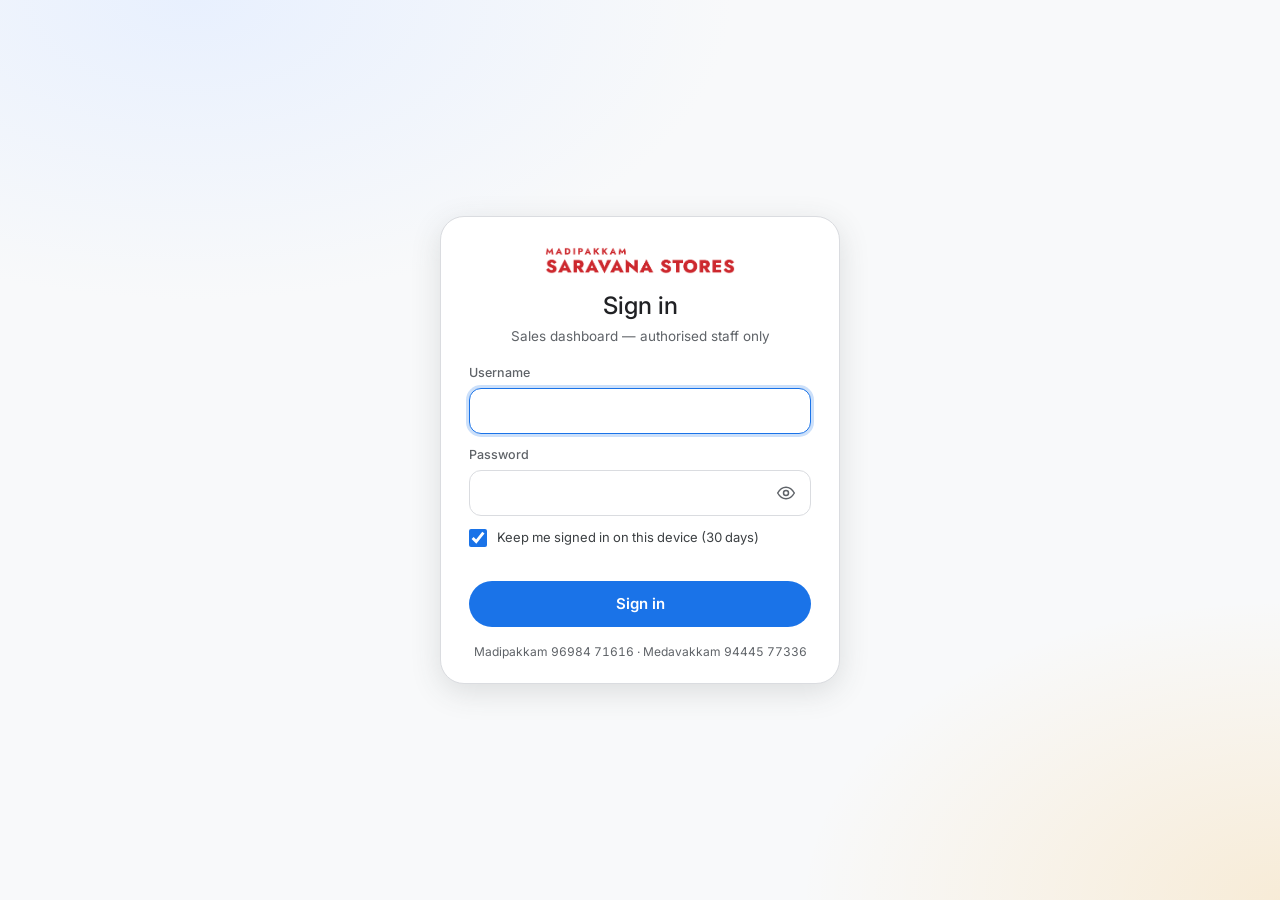
<file: index.html>
<!doctype html>
<html lang="en">
<head>
<meta charset="utf-8">
<meta name="viewport" content="width=device-width, initial-scale=1">
<title>Overview · Saravana Stores</title>
<link rel="icon" href="data:image/svg+xml,%3Csvg xmlns='http://www.w3.org/2000/svg' viewBox='0 0 64 64'%3E%3Crect width='64' height='64' rx='14' fill='%231a73e8'/%3E%3Ctext x='32' y='45' font-size='38' font-weight='700' text-anchor='middle' fill='white' font-family='Arial'%3ES%3C/text%3E%3C/svg%3E">
<link rel="preconnect" href="https://fonts.googleapis.com"><link rel="preconnect" href="https://fonts.gstatic.com" crossorigin>
<link href="https://fonts.googleapis.com/css2?family=Inter:wght@400;500;600&display=swap" rel="stylesheet">
<link rel="stylesheet" href="assets/app.css?v=20261048">
<script>(function(){try{var t=localStorage.getItem('sss-theme');var q=new URLSearchParams(location.search).get('theme');if(q==='light'||q==='dark')t=q;if(t)document.documentElement.setAttribute('data-theme',t)}catch(e){}})()</script>
<meta name="theme-color" content="#1a73e8">
<style>
#boot{position:fixed;inset:0;z-index:9999;display:grid;place-items:center;background:#f8f9fa;color:#5f6368;font:500 14px/1.4 Inter,Roboto,"Segoe UI",system-ui,sans-serif}
@media (prefers-color-scheme:dark){html:not([data-theme="light"]) #boot{background:#171717;color:#9aa0a6}html:not([data-theme="light"]) .bt-logo{filter:brightness(0) invert(.92)}}
html[data-theme="dark"] #boot{background:#171717;color:#9aa0a6}html[data-theme="dark"] .bt-logo{filter:brightness(0) invert(.92)}
.bt-in{display:flex;flex-direction:column;align-items:center;gap:26px;padding:24px}
.bt-stage{display:grid;place-items:center}
.bt-logo{width:200px;animation:btfade .7s ease-out both}
.bt-bar{width:240px;height:4px;border-radius:2px;background:rgba(26,115,232,.16);overflow:hidden}
.bt-bar b{display:block;width:90px;height:100%;border-radius:2px;background:linear-gradient(90deg,#4285f4,#1a73e8);animation:btslide 1.25s ease-in-out infinite}
.bt-msg{position:relative;height:20px;width:260px;text-align:center}
.bt-msg span{position:absolute;inset:0;opacity:0;animation:btmsg 6s infinite}
.bt-msg span:nth-child(2){animation-delay:2s}.bt-msg span:nth-child(3){animation-delay:4s}
@keyframes btfade{from{opacity:0;transform:translateY(6px)}to{opacity:1;transform:none}}
@keyframes btslide{0%{transform:translateX(-95px)}100%{transform:translateX(250px)}}
@keyframes btmsg{0%{opacity:0;transform:translateY(5px)}8%,30%{opacity:1;transform:none}38%,100%{opacity:0;transform:translateY(-5px)}}
@media (prefers-reduced-motion:reduce){.bt-logo,.bt-bar b,.bt-msg span{animation:none}.bt-msg span:first-child{opacity:1}.bt-bar b{width:100%}}
</style>

</head>
<body>
<div id="boot" role="status" aria-live="polite"><div class="bt-in"><div class="bt-stage"><img class="bt-logo" src="assets/logo-red.png" alt="Madipakkam Saravana Stores"></div><div class="bt-bar"><b></b></div><div class="bt-msg"><span>Reading your sales data…</span><span>Counting bills and stock…</span><span>Drawing your charts…</span></div></div></div>
<script src="assets/chart.min.js"></script>
<script src="assets/data.js"></script>
<script src="assets/ta.js?v=20261048"></script><script src="assets/app.js?v=20261048"></script>
<script>
// Overview
const {rs,inr,pill,pc,kpis,chart,axes,tip,WD,catIcon,table,openItem,D,F,css}=App;
function insights(A,B){
 const out=[],tr=A.trading||1;
 const d=pc(A.sales,B&&B.sales);
 out.push(['Sales',`<b>${rs(A.sales)}</b> from <b>${inr(A.bills)}</b> bills over ${A.trading} sale days (${rs(A.sales/tr)}/day)${B&&d!==null?` — ${d>=0?'up':'down'} <b>${Math.abs(d).toFixed(1)}%</b> vs ${App.label(B.p)}`:''}.`]);
 const wd=A.wd.map((x,i)=>[i,x[2]?x[0]/x[2]:0]).sort((a,b)=>b[1]-a[1]);
 if(A.trading>=14&&wd[0][1])out.push(['Best weekday',`<b>${WD[wd[0][0]]}</b> averages ${rs(wd[0][1])}/day; slowest is <b>${WD[wd[6][0]]}</b> at ${rs(wd[6][1])}.`]);
 const hr=A.hr.map((x,i)=>[i,x[0]]).sort((a,b)=>b[1]-a[1]);
 if(hr[0][1]){const ev=[18,19,20].reduce((s,h)=>s+A.hr[h][0],0)/A.sales*100;out.push(['Peak hour',`<b>${hr[0][0]%12||12}${hr[0][0]<12?'am':'pm'}</b> is the busiest hour; <b>6–9 pm</b> brings ${ev.toFixed(0)}% of sales.`])}
 const best=A.days.reduce((m,x)=>x.s>m.s?x:m,{s:0});if(best.s)out.push(['Best day',`<b>${best.d}</b> (${WD[best.w]}) with ${rs(best.s)} from ${best.b} bills.`]);
 const cs=Object.entries(A.cat).sort((a,b)=>b[1][0]-a[1][0]);
 if(cs.length>1)out.push(['Top category',`<b>${D.cats[cs[0][0]]}</b> leads with ${(cs[0][1][0]/A.sales*100).toFixed(0)}% of sales; next is ${D.cats[cs[1][0]]} (${(cs[1][1][0]/A.sales*100).toFixed(0)}%).`]);
 const ts=Object.entries(A.items).sort((a,b)=>b[1][1]-a[1][1])[0];
 if(ts)out.push(['Top product',`<b>${App.esc(D.items[ts[0]][F.name])}</b> — ${rs(ts[1][1])} from ${inr(ts[1][0])} units.`]);
 out.push(['Basket',`Average bill <b>${rs(A.sales/(A.bills||1))}</b> with <b>${(A.units/(A.bills||1)).toFixed(1)}</b> units per bill.`]);
 const neg=D.items.filter(i=>i[F.net]<0).length;out.push(['Stock alert',`<b>${inr(neg)}</b> items show negative stock as of ${D.meta.stockAsof} — billed before stock was entered. <a href="stock.html" style="color:var(--a)">Review →</a>`]);
 return out;
}
App.page({title:'Overview',sub:'The whole business at a glance for the selected period',show:true,
build(){return `<div class="kpis" id="kp"></div>
<div class="card rv" style="margin-bottom:16px"><div class="ch"><h2>What stands out</h2></div><div class="ins" id="ins"></div></div>
<div class="grid">
 <div class="card s8 rv"><div class="ch"><div><h2>Sales trend</h2><div class="cap" id="tcap"></div></div></div><div class="pl t"><canvas id="cT"></canvas></div></div>
 <div class="card s4 rv"><div class="ch"><div><h2>Sales by category</h2><div class="cap">Share of period A</div></div></div><div id="cats"></div></div>
 <div class="card s6 rv"><div class="ch"><h2>By hour of day</h2></div><div class="pl"><canvas id="cH"></canvas></div></div>
 <div class="card s6 rv"><div class="ch"><div><h2>By weekday</h2><div class="cap">Average per sale day</div></div></div><div class="pl"><canvas id="cW"></canvas></div></div>
 <div class="card s7 rv"><div class="ch"><div><h2>Top products</h2><div class="cap">Click a row for full detail</div></div><div class="sp"></div><a href="products.html" style="color:var(--a);text-decoration:none;font-size:13px">All products →</a></div><div class="scroll"><table id="tp"></table></div></div>
 <div class="card s5 rv"><div class="ch"><div><h2>Stock health</h2><div class="cap">As of ${D.meta.stockAsof}</div></div></div><div id="sh"></div></div>
</div>
<div class="ch" style="margin:24px 0 10px"><h2>Explore</h2></div>
<div class="ql">
 <a href="sales.html"><b>Sales Trends</b><span>Daily to monthly history, growth, year on year</span></a>
 <a href="profit.html"><b>Profit (estimate)</b><span>Gross profit at your 30–40% margin, stock at cost</span></a>
 <a href="time.html"><b>Time Patterns</b><span>Hours, weekdays, heatmap, seasonality</span></a>
 <a href="bills.html"><b>Bills & Baskets</b><span>Bill sizes, items per bill, big bills</span></a>
 <a href="products.html"><b>Products</b><span>Every item, ranking, Pareto, price bands</span></a>
 <a href="categories.html"><b>Categories & Brands</b><span>Website categories, brands, materials</span></a>
 <a href="stock.html"><b>Stock Health</b><span>Negative, dead and overstocked items</span></a>
 <a href="exceptions.html"><b>Exceptions & Audit</b><span>Voids, returns, discounts, odd hours</span></a>
 <a href="data.html"><b>Data Catalogue</b><span>Every table, field and caveat explained</span></a>
</div>`},
update(A,B){
 kpis(document.getElementById('kp'),[
  {l:'Net sales',v:x=>x.sales,f:rs,cls:'hl',sp:x=>x.days.map(d=>d.s)},{l:'Est. gross profit',v:x=>x.profit,f:rs,sub:'at your 30–40% margin'},{l:'Bills',v:x=>x.bills,f:inr,sp:x=>x.days.map(d=>d.b)},
  {l:'Average bill',v:x=>x.bills?x.sales/x.bills:0,f:rs,sp:x=>x.days.map(d=>d.b?d.s/d.b:0)},{l:'Units sold',v:x=>x.units,f:inr,sp:x=>x.days.map(d=>d.u)},
  {l:'Distinct products sold',v:x=>Object.keys(x.items).length,f:inr}],A,B);
 document.getElementById('ins').innerHTML=insights(A,B).map(([t,h])=>`<div><span class="h">${t}</span>${h}</div>`).join('');
 const sh=App.S.show,idx=sh==='sales'?0:1,yf=sh==='sales'?rs:inr;
 const n=A.n,bucket=n>400?30:n>62?7:1;
 const val=o=>sh==='sales'?o.s:o.b;
 const HS=[9,10,11,12,13,14,15,16,17,18,19,20,21,22];const bs=o=>{if(!o)return null;if(n===1)return HS.map(h=>o.hr[h][idx]);const r=[];for(let i=0;i<n;i+=bucket){let t=0;for(let j=i;j<Math.min(i+bucket,n);j++)t+=o.days[j]?val(o.days[j]):0;r.push(t)}return r};
 const labels=[];if(n===1)HS.forEach(h=>labels.push((h%12||12)+(h<12?'am':'pm')));else for(let i=0;i<n;i+=bucket)labels.push(bucket===1?A.days[i].d.slice(5)+' '+WD[A.days[i].w]:A.days[i].d.slice(5));
 document.getElementById('tcap').textContent=n===1?'Hourly — sales through the day':bucket===1?'Daily · B aligned by day':bucket===7?'Weekly totals · B aligned by week':'30-day blocks';
 const ds=[{label:'A',data:bs(A),backgroundColor:App.colA(),borderRadius:6,borderSkipped:false,order:2}];
 if(B)ds.push({label:'B',data:bs(B),type:'line',borderColor:css('--b'),backgroundColor:css('--b'),borderWidth:2.5,pointRadius:bucket===1?2.5:0,pointHoverRadius:6,tension:.3,order:1});
 chart('cT',{type:'bar',data:{labels,datasets:ds},options:{scales:axes({yfmt:yf}),interaction:{mode:'index',intersect:false},plugins:{tooltip:tip(),legend:{display:!!B,labels:{usePointStyle:true,boxWidth:8,color:css('--mute')}}}}});
 const cs=Object.entries(A.cat).sort((a,b)=>b[1][0]-a[1][0]).slice(0,8),mx=cs.length?cs[0][1][0]:1;
 document.getElementById('cats').innerHTML=cs.map(([c,v])=>`<div style="margin:9px 0"><div style="display:flex;gap:8px;align-items:center;justify-content:space-between;font-size:13.5px"><span style="display:flex;gap:8px;align-items:center;color:var(--ink2)">${catIcon(+c,18)}${App.esc(D.cats[c])}</span><b>${(v[0]/A.sales*100).toFixed(1)}%</b></div><div class="bar-row" style="grid-template-columns:1fr;margin:4px 0 0"><div class="t"><i data-w="${v[0]/mx*100}"></i></div></div></div>`).join('');
 requestAnimationFrame(()=>document.querySelectorAll('#cats .t i').forEach(i=>i.style.width=i.dataset.w+'%'));
 const hs=[];for(let h=9;h<=22;h++)hs.push(h);
 const hd=[{label:'A',data:hs.map(h=>A.hr[h][idx]),backgroundColor:App.colA(),borderRadius:6,borderSkipped:false}];if(B)hd.push({label:'B',data:hs.map(h=>B.hr[h][idx]),backgroundColor:App.colB(),borderRadius:6,borderSkipped:false});
 chart('cH',{type:'bar',data:{labels:hs.map(h=>(h%12||12)+(h<12?'am':'pm')),datasets:hd},options:{scales:axes({yfmt:yf}),plugins:{tooltip:tip()}}});
 const av=o=>WD.map((_,w)=>o.wd[w][2]?o.wd[w][idx]/o.wd[w][2]:0);
 const wd=[{label:'A',data:av(A),backgroundColor:App.colA(),borderRadius:6,borderSkipped:false}];if(B)wd.push({label:'B',data:av(B),backgroundColor:App.colB(),borderRadius:6,borderSkipped:false});
 chart('cW',{type:'bar',data:{labels:WD,datasets:wd},options:{scales:axes({yfmt:yf}),plugins:{tooltip:tip()}}});
 const rows=Object.entries(A.grp).map(([g,v])=>({k:+g,q:v[1],a:v[0],b:B&&B.grp[g]?B.grp[g][0]:0})).sort((x,y)=>y.a-x.a).slice(0,10);
 table('tp',{sort:'a',rows,onRow:r=>App.openGroup(r.k),cols:[
  {k:'n',t:'Product',s:r=>D.groups[r.k][0],str:1,cls:'l',f:(_,r)=>{const G=D.groups[r.k];return `<div class="pn">${App.grpIcon(r.k,34)}<div><b>${App.esc(G[0])}</b><small>${App.esc(D.siteCats[G[1]])} · ${App.rateTxt(r.k)}</small></div></div>`}},
  {k:'q',t:'Units',f:inr},{k:'a',t:'Sales',f:rs,bar:1},...(B?[{k:'b',t:'B sales',f:rs},{k:'d',t:'Δ',s:r=>r.b?(r.a-r.b)/r.b*100:1e9,f:(v,r)=>r.b?pill(r.a,r.b):'<span class="pill nu">new</span>'}]:[])]});
 const t=D.stockTypes;let pos=0,neg=0,negv=0,posv=0;for(const k in t){pos+=t[k][1];neg+=t[k][3];posv+=t[k][2];negv+=t[k][4]}
 const ni=D.items.filter(i=>i[F.net]<0).length,si=D.items.filter(i=>i[F.instock]).length;
 document.getElementById('sh').innerHTML=`<div class="two"><div class="k"><div class="l">Net units</div><div class="v">${inr(pos+neg)}</div><div class="c">${inr(si)} items</div></div><div class="k neg"><div class="l">Negative units</div><div class="v neg">${inr(neg)}</div><div class="c">${rs(negv)} at MRP</div></div></div>
 <div style="margin:14px 0 6px;font-size:13px;color:var(--ink2)">Positive stock ${rs(posv)} at MRP · ${inr(pos)} units</div>
 <div class="bar-row" style="grid-template-columns:1fr"><div class="t"><i data-w="${pos/(pos-neg)*100}"></i></div></div>
 <div class="note"><b>${inr(ni)}</b> items (${(ni/si*100).toFixed(0)}% of the stock list) are net-negative — mostly batches migrated from Vyapar and goods billed before they were stocked in. <a href="stock.html" style="color:var(--a)">Open Stock Health →</a></div>`;
 requestAnimationFrame(()=>document.querySelectorAll('#sh .t i').forEach(i=>i.style.width=i.dataset.w+'%'));
}});

</script>
</body>
</html>
</file>
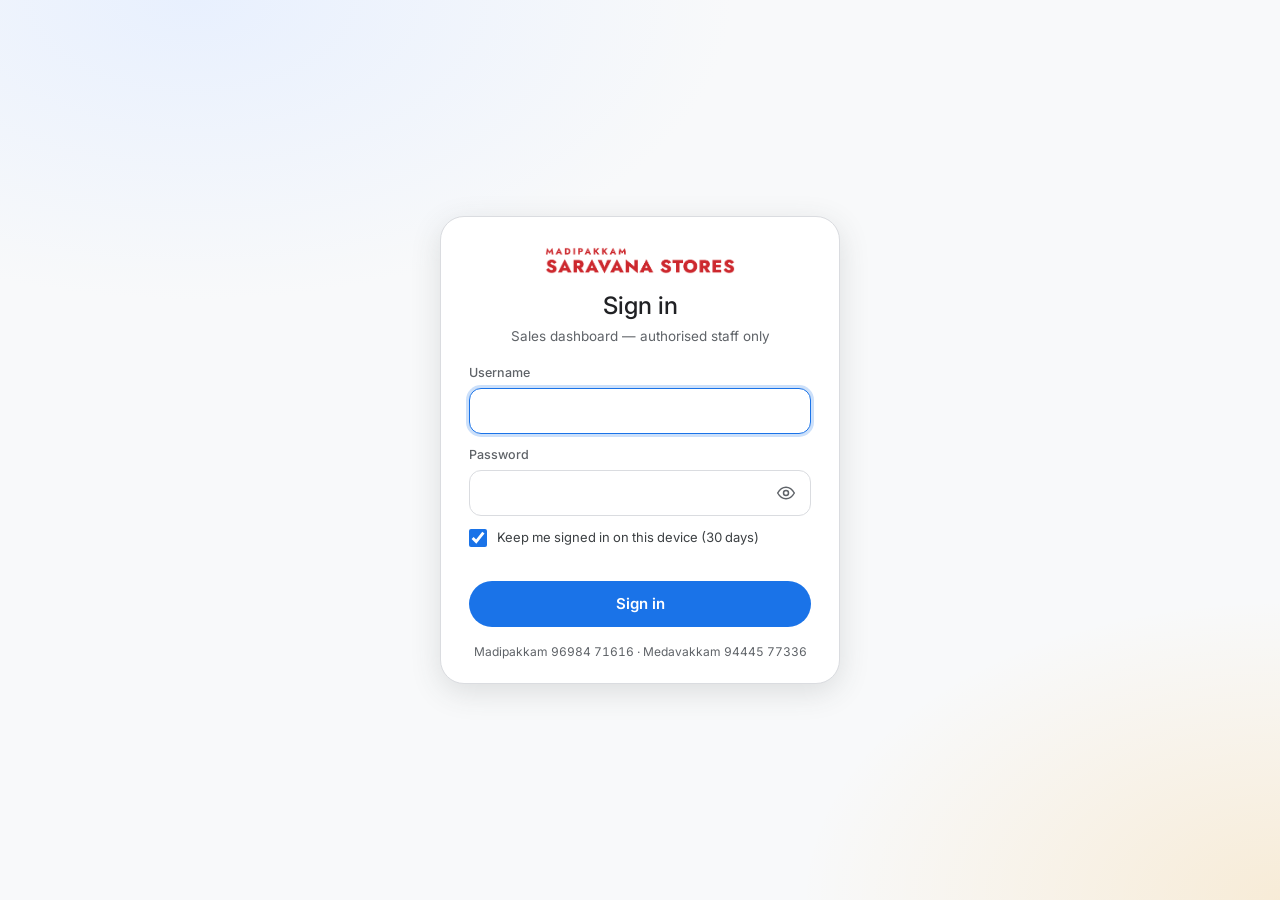
<file: bank.html>
<!doctype html>
<html lang="en">
<head>
<meta charset="utf-8">
<meta name="viewport" content="width=device-width, initial-scale=1">
<title>Bank & Cash Flow · Saravana Stores</title>
<link rel="icon" href="data:image/svg+xml,%3Csvg xmlns='http://www.w3.org/2000/svg' viewBox='0 0 64 64'%3E%3Crect width='64' height='64' rx='14' fill='%231a73e8'/%3E%3Ctext x='32' y='45' font-size='38' font-weight='700' text-anchor='middle' fill='white' font-family='Arial'%3ES%3C/text%3E%3C/svg%3E">
<link rel="preconnect" href="https://fonts.googleapis.com"><link rel="preconnect" href="https://fonts.gstatic.com" crossorigin>
<link href="https://fonts.googleapis.com/css2?family=Inter:wght@400;500;600&display=swap" rel="stylesheet">
<link rel="stylesheet" href="assets/app.css?v=20261048">
<script>(function(){try{var t=localStorage.getItem('sss-theme');var q=new URLSearchParams(location.search).get('theme');if(q==='light'||q==='dark')t=q;if(t)document.documentElement.setAttribute('data-theme',t)}catch(e){}})()</script>
<meta name="theme-color" content="#1a73e8">
<style>
#boot{position:fixed;inset:0;z-index:9999;display:grid;place-items:center;background:#f8f9fa;color:#5f6368;font:500 14px/1.4 Inter,Roboto,"Segoe UI",system-ui,sans-serif}
@media (prefers-color-scheme:dark){html:not([data-theme="light"]) #boot{background:#171717;color:#9aa0a6}html:not([data-theme="light"]) .bt-logo{filter:brightness(0) invert(.92)}}
html[data-theme="dark"] #boot{background:#171717;color:#9aa0a6}html[data-theme="dark"] .bt-logo{filter:brightness(0) invert(.92)}
.bt-in{display:flex;flex-direction:column;align-items:center;gap:26px;padding:24px}
.bt-stage{display:grid;place-items:center}
.bt-logo{width:200px;animation:btfade .7s ease-out both}
.bt-bar{width:240px;height:4px;border-radius:2px;background:rgba(26,115,232,.16);overflow:hidden}
.bt-bar b{display:block;width:90px;height:100%;border-radius:2px;background:linear-gradient(90deg,#4285f4,#1a73e8);animation:btslide 1.25s ease-in-out infinite}
.bt-msg{position:relative;height:20px;width:260px;text-align:center}
.bt-msg span{position:absolute;inset:0;opacity:0;animation:btmsg 6s infinite}
.bt-msg span:nth-child(2){animation-delay:2s}.bt-msg span:nth-child(3){animation-delay:4s}
@keyframes btfade{from{opacity:0;transform:translateY(6px)}to{opacity:1;transform:none}}
@keyframes btslide{0%{transform:translateX(-95px)}100%{transform:translateX(250px)}}
@keyframes btmsg{0%{opacity:0;transform:translateY(5px)}8%,30%{opacity:1;transform:none}38%,100%{opacity:0;transform:translateY(-5px)}}
@media (prefers-reduced-motion:reduce){.bt-logo,.bt-bar b,.bt-msg span{animation:none}.bt-msg span:first-child{opacity:1}.bt-bar b{width:100%}}
</style>

</head>
<body>
<div id="boot" role="status" aria-live="polite"><div class="bt-in"><div class="bt-stage"><img class="bt-logo" src="assets/logo-red.png" alt="Madipakkam Saravana Stores"></div><div class="bt-bar"><b></b></div><div class="bt-msg"><span>Reading your sales data…</span><span>Counting bills and stock…</span><span>Drawing your charts…</span></div></div></div>
<script src="assets/chart.min.js"></script>
<script src="assets/data.js"></script>
<script src="assets/bank.js"></script>
<script src="assets/ta.js?v=20261048"></script><script src="assets/app.js?v=20261048"></script>
<script>
// Bank & Cash Flow
// @scripts assets/bank.js
const {rs,rsf,inr,pill,pc,kpis,chart,axes,tip,table,D,css,S,esc,WD,MON}=App;
const Bk=window.B;
const bi={};Bk.days.forEach((d,i)=>bi[d]=i);
const sumR=(arr,a,b)=>{let t=0;for(let i=a;i<=b;i++)t+=arr[i];return t};
function range(p){let a=0,b=Bk.days.length-1;while(a<=b&&Bk.days[a]<p.s)a++;while(b>=a&&Bk.days[b]>p.e)b--;return [a,b]}
let EX=new Set();try{EX=new Set(JSON.parse(localStorage.getItem('sss-notsupplier')||'[]'))}catch(e){}
const saveEx=()=>{try{localStorage.setItem('sss-notsupplier',JSON.stringify([...EX]))}catch(e){}};
function bagg(p){
 if(!p)return null;const [a,b]=range(p),o={p,n:(App.tms(p.e)-App.tms(p.s))/App.MS+1};
 const T=k=>b<a?0:sumR(Bk.amt[k],a,b);
 o.upi=T('upi_in');o.card=T('card_in');o.cash=T('cash_in');o.chq=T('chq_in');o.owner=T('owner_in');o.other=T('other_in');o.rev=T('reversal_in');
 o.in=o.upi+o.card+o.cash+o.chq+o.owner+o.other+o.rev;
 o.sup=T('supplier_out');o.upo=T('upi_out');o.own=T('own_out');o.fees=T('fees')+T('subs')+T('bounce_out')+T('legal');
 o.out=o.sup+o.upo+o.own+o.fees;o.net=o.in-o.out;o.close=b>=a?Bk.bal[b]:0;
 o.cntUpi=b<a?0:sumR(Bk.cnt.upi_in,a,b);
 o.pos=App.agg(p);o.sales=o.pos.sales;
 // payments to suppliers net of payees the owner marked "not a supplier"
 o.supEx=0;if(EX.size){Bk.sup.forEach(s=>{if(EX.has(s.n)){for(const m in s.m){if(m>=p.s.slice(0,7)&&m<=p.e.slice(0,7)){/* month-level approximation */o.supEx+=s.m[m]*monthShare(m,p)}}}})}
 return o;
}
function monthShare(m,p){const ms=m+'-01',me=App.monthRange(m).e;if(ms>=p.s&&me<=p.e)return 1;const s=ms>p.s?ms:p.s,e=me<p.e?me:p.e;return Math.max(0,((App.tms(e)-App.tms(s))/App.MS+1)/((App.tms(me)-App.tms(ms))/App.MS+1))}
// months (all history)
const MS_=[];{let c=Bk.days[0].slice(0,7);while(c<=Bk.days[Bk.days.length-1].slice(0,7)){MS_.push(c);c=App.addMonths(c,1)}}
const mIdx={};MS_.forEach((m,i)=>mIdx[m]=i);
const mon=k=>{const r=new Array(MS_.length).fill(0);Bk.days.forEach((d,i)=>r[mIdx[d.slice(0,7)]]+=Bk.amt[k][i]);return r};
const posMon=new Array(MS_.length).fill(0);App.dates.forEach((d,i)=>{const j=mIdx[d.slice(0,7)];if(j!==undefined)posMon[j]+=D.daily[i][1]});
function openPayee(r){
 let dr=document.getElementById('drawer');
 if(!dr){document.body.insertAdjacentHTML('beforeend','<div class="veil" id="veil"></div><aside class="drawer" id="drawer"><button class="ibtn x" id="dx" aria-label="Close">✕</button><div id="dbody"></div></aside>');dr=document.getElementById('drawer');const close=()=>{dr.classList.remove('open');document.getElementById('veil').classList.remove('open')};document.getElementById('dx').onclick=close;document.getElementById('veil').onclick=close}
 const months=Object.keys(r.m);
 document.getElementById('dbody').innerHTML=`<h3>${esc(r.n)}</h3><div class="mute" style="font-size:13px;margin-bottom:12px">Payments from this account · ${r.f} → ${r.l}</div>
 <div class="kpis" style="grid-template-columns:1fr 1fr 1fr"><div class="k"><div class="l">Total paid</div><div class="v">${rs(r.t)}</div></div><div class="k"><div class="l">Payments</div><div class="v">${inr(r.c)}</div></div><div class="k"><div class="l">Average</div><div class="v">${rs(r.t/r.c)}</div></div></div>
 <div class="pl s"><canvas id="cPay"></canvas></div>`;
 dr.classList.add('open');document.getElementById('veil').classList.add('open');
 const all=MS_.map(m=>r.m[m]||0);
 chart('cPay',{type:'bar',data:{labels:MS_,datasets:[{label:'Paid',data:all,backgroundColor:css('--a'),borderRadius:4,borderSkipped:false}]},options:{scales:axes({yfmt:rs}),plugins:{tooltip:tip(rs)}}});
}
App.page({title:'Bank & Cash Flow',sub:'IDFC FIRST Bank statements · '+Bk.meta.first+' to '+Bk.meta.last+' · '+inr(Bk.meta.txns)+' transactions, all reconciled to the bank totals',show:false,
build(){return `<div class="kpis" id="kp"></div>
<div class="grid">
 <div class="card s12 rv"><div class="ch"><div><h2>How customers pay — estimated mix of POS sales</h2><div class="cap">POS bills show everything as cash. The bank shows what actually arrived by UPI and card; the rest is cash that was not deposited. Monthly, all history.</div></div></div><div class="tk" id="t1"></div><div class="pl t"><canvas id="cMix"></canvas></div></div>
 <div class="card s6 rv"><div class="ch"><div><h2>Money in vs money out</h2><div class="cap">Per month · includes transfers between your own accounts</div></div></div><div class="pl"><canvas id="cIO"></canvas></div></div>
 <div class="card s6 rv"><div class="ch"><div><h2>Bank balance</h2><div class="cap">Closing balance each day</div></div></div><div class="tk" id="t2"></div><div class="pl"><canvas id="cBal"></canvas></div></div>
 <div class="card s12 rv"><div class="ch"><div><h2>Indicative margin check from payments to suppliers</h2><div class="cap">Period A · sales (incl. GST) minus money paid to suppliers from this account. A cross-check of your 30–40% margin, not accounting.</div></div></div><div id="mg"></div></div>
 <div class="card s6 rv"><div class="ch"><div><h2>Payments to suppliers by month</h2></div></div><div class="pl"><canvas id="cSup"></canvas></div></div>
 <div class="card s6 rv"><div class="ch"><div><h2>Where money goes (period A)</h2><div class="cap">Share of total money out</div></div></div><div id="out"></div></div>
 <div class="card s12 rv"><div class="ch"><div><h2>Who you pay</h2><div class="cap">All history · click a name for the month-by-month history · tick "not a supplier" for rent, loans or personal payments to remove them from the margin check</div></div></div><div class="scroll t"><table id="ts"></table></div></div>
 <div class="card s6 rv"><div class="ch"><div><h2>UPI customers — active and new per month</h2><div class="cap">Counted from payer details on newer UPI credits (Jun 2025 onwards)</div></div></div><div class="tk" id="t3"></div><div class="pl"><canvas id="cCu"></canvas></div></div>
 <div class="card s6 rv"><div class="ch"><div><h2>How often customers come back</h2><div class="cap">UPI payers by number of payments</div></div></div><div class="pl"><canvas id="cFr"></canvas></div></div>
 <div class="card s12 rv"><div class="ch"><div><h2>Most valuable UPI payers</h2><div class="cap">Shown as on the bank statement (names are shortened by the bank)</div></div></div><div class="scroll"><table id="tcu"></table></div></div>
 <div class="card s6 rv"><div class="ch"><div><h2>Largest non-UPI credits</h2><div class="cap">Cash deposits, cheques, transfers in</div></div></div><div class="scroll"><table id="tbi"></table></div></div>
 <div class="card s6 rv"><div class="ch"><div><h2>Largest payments out</h2></div></div><div class="scroll"><table id="tbo"></table></div></div>
 <div class="card s6 rv"><div class="ch"><div><h2>Bank charges &amp; auto-debits</h2><div class="cap">All history</div></div></div><div id="fe"></div></div>
 <div class="card s6 rv"><div class="ch"><div><h2>Cheque bounces &amp; returns</h2></div></div><div class="scroll"><table id="tch"></table></div></div>
</div>`},
update(A,B_){
 const a=bagg(A.p),b=B_?bagg(B_.p):null;
 kpis(document.getElementById('kp'),[
  {l:'Money in',v:x=>x.in,f:rs,cls:'hl',sub:inr(a.cntUpi)+' UPI credits'},{l:'UPI collected',v:x=>x.upi,f:rs},{l:'Card settlements',v:x=>x.card,f:rs},
  {l:'Paid to suppliers',v:x=>x.sup,f:rs,neutral:true},{l:'Own / owner transfers',v:x=>x.own,f:rs,neutral:true},{l:'Closing balance',v:x=>x.close,f:rs,neutral:true,sub:'at end of period'}],a,b);
 // payment mix by month
 const upi=mon('upi_in'),card=mon('card_in'),cashDep=mon('cash_in');
 const rest=MS_.map((_,i)=>Math.max(0,posMon[i]-upi[i]-card[i]));
 chart('cMix',{type:'bar',data:{labels:MS_,datasets:[{label:'UPI',data:upi,backgroundColor:css('--c1'),stack:'s'},{label:'Card',data:card,backgroundColor:css('--c3'),stack:'s'},{label:'Cash / not banked (estimate)',data:rest,backgroundColor:css('--c9'),stack:'s',borderRadius:0}].map(d=>({...d,borderColor:css('--card'),borderWidth:1.5,borderSkipped:false})),},options:{scales:Object.assign(axes({yfmt:rs}),{x:{stacked:true,grid:{display:false},border:{display:false},ticks:{color:css('--mute'),maxRotation:0,autoSkip:true,maxTicksLimit:innerWidth<700?5:16}},y:{stacked:true,grid:{color:css('--line')},border:{display:false},ticks:{color:css('--mute'),callback:rs},beginAtZero:true}}),plugins:{legend:{display:true,labels:{usePointStyle:true,boxWidth:8,color:css('--ink2')}},tooltip:{callbacks:{label:c=>' '+c.dataset.label+': '+rs(c.parsed.y)}}}}});
 const pa=a.sales||1,dg=(a.upi+a.card)/pa*100;
 document.getElementById('t1').innerHTML=`In period A, <b>${(a.upi/pa*100).toFixed(0)}%</b> of POS sales reached the bank by UPI and <b>${(a.card/pa*100).toFixed(0)}%</b> by card — about <b>${Math.min(100,dg).toFixed(0)}%</b> digital. The remaining <b>${Math.max(0,100-dg).toFixed(0)}%</b> (${rs(Math.max(0,a.sales-a.upi-a.card))}) is cash that was kept or spent without being deposited.`;
 // money in vs out
 const inn=MS_.map((_,i)=>['upi_in','card_in','cash_in','chq_in','owner_in','other_in','reversal_in'].reduce((s,k)=>s+mon(k)[i],0));
 const outm=MS_.map((_,i)=>['supplier_out','upi_out','own_out','fees','subs','bounce_out','legal'].reduce((s,k)=>s+mon(k)[i],0));
 chart('cIO',{type:'bar',data:{labels:MS_,datasets:[{label:'Money in',data:inn,backgroundColor:css('--a'),borderRadius:3,borderSkipped:false},{label:'Money out',data:outm,backgroundColor:css('--b'),borderRadius:3,borderSkipped:false}]},options:{scales:axes({yfmt:rs}),plugins:{legend:{display:true,labels:{usePointStyle:true,boxWidth:8,color:css('--ink2')},},tooltip:tip(rs)}}});
 // balance line
 chart('cBal',{type:'line',data:{labels:Bk.days,datasets:[{label:'Closing balance',data:Bk.bal,borderColor:css('--a'),backgroundColor:css('--a')+'22',fill:true,borderWidth:2,pointRadius:0,tension:.2}]},options:{scales:axes({yfmt:rs,x:{ticks:{maxTicksLimit:innerWidth<700?4:8}}}),plugins:{tooltip:tip(rs)}}});
 const mn=Math.min(...Bk.bal),mxb=Math.max(...Bk.bal),lowD=Bk.days[Bk.bal.indexOf(mn)];
 document.getElementById('t2').innerHTML=`Balance now <b>${rs(Bk.meta.close)}</b>. Highest <b>${rs(mxb)}</b>, lowest <b>${rs(mn)}</b> (${lowD}). The account is run lean — large receipts leave within days for suppliers and own-account transfers.`;
 // margin check
 const supNet=a.sup-a.supEx,hi=supNet+a.upo;
 const m1=a.sales?(1-supNet/a.sales)*100:0,m2=a.sales?(1-hi/a.sales)*100:0;
 document.getElementById('mg').innerHTML=`<div class="kpis" style="--cols:4;margin-bottom:8px"><div class="k"><div class="l">POS sales (incl. GST)</div><div class="v">${rs(a.sales)}</div></div><div class="k"><div class="l">Paid to suppliers (bank)</div><div class="v">${rs(supNet)}</div><div class="c">NEFT, IMPS, cheques${a.supEx?' · excl. '+rs(a.supEx)+' marked not-supplier':''}</div></div>
 <div class="k"><div class="l">+ UPI payments out</div><div class="v">${rs(hi)}</div><div class="c">if UPI payments are mostly stock purchases</div></div><div class="k hl"><div class="l">Indicative margin band</div><div class="v">${m2.toFixed(0)}% – ${m1.toFixed(0)}%</div><div class="c">your estimate 30–40%</div></div></div>
 <div class="note"><b>How to read this.</b> Sales minus supplier payments, as a share of sales, is a rough gross margin if all stock is bought through this account and stock levels stay flat. It ignores cash purchases, credit given by suppliers, stock built up or sold down, and GST remitted. It is only meaningful over long periods (a year or more) — try the "All time" quick range.</div>`;
 // supplier by month
 const sm=mon('supplier_out');
 chart('cSup',{type:'bar',data:{labels:MS_,datasets:[{label:'Paid to suppliers',data:sm,backgroundColor:css('--c2'),borderRadius:4,borderSkipped:false}]},options:{scales:axes({yfmt:rs}),plugins:{tooltip:tip(rs)}}});
 // where money goes
 const parts=[['Suppliers (NEFT / IMPS / cheque)',a.sup,'--c2'],['UPI payments out',a.upo,'--c1'],['Own accounts & owner',a.own,'--c7'],['Bank charges & debits',a.fees,'--c9']];const totO=a.out||1;
 document.getElementById('out').innerHTML=parts.map(([n,v,c])=>`<div style="margin:12px 0"><div style="display:flex;justify-content:space-between;font-size:14px"><span><span class="sw" style="background:var(${c})"></span>${n}</span><b>${rs(v)} <span class="mute" style="font-weight:400">· ${(v/totO*100).toFixed(0)}%</span></b></div><div class="bar-row" style="grid-template-columns:1fr;margin:4px 0 0"><div class="t"><i data-w="${v/totO*100}" style="background:var(${c})"></i></div></div></div>`).join('')+`<div class="note">Own-account transfers move money you already own (for example the monthly ₹2,00,000 to another Saravana Stores account) — they are not an expense.</div>`;
 requestAnimationFrame(()=>document.querySelectorAll('#out .t i').forEach(i=>i.style.width=i.dataset.w+'%'));
 // payees table
 const rows=Bk.sup.map(s=>({...s,ex:EX.has(s.n)?1:0,avg:s.t/s.c}));
 table('ts',{sort:'t',rows,limit:60,foot:'top 60 of '+Bk.sup.length+' names',onRow:r=>openPayee(r),cols:[
  {k:'n',t:'Payee',str:1,cls:'l',f:v=>`<b style="font-weight:500">${esc(v)}</b>`},{k:'t',t:'Total paid',f:rs,bar:1},{k:'c',t:'Payments',f:inr},{k:'avg',t:'Average',f:rs},{k:'f',t:'First',str:1},{k:'l',t:'Last',str:1},
  {k:'ex',t:'Not a supplier',s:r=>r.ex,f:(v,r)=>`<input type="checkbox" data-n="${esc(r.n)}" ${v?'checked':''} style="width:18px;height:18px;accent-color:var(--a)">`}]});
 document.querySelectorAll('#ts input[type=checkbox]').forEach(cb=>{cb.onclick=e=>e.stopPropagation();cb.onchange=()=>{cb.checked?EX.add(cb.dataset.n):EX.delete(cb.dataset.n);saveEx();App.cur._run(true)}});
 // customers
 const cu=Bk.cust,cm=Object.keys(cu.monthActive);
 chart('cCu',{type:'bar',data:{labels:cm,datasets:[{label:'Active payers',data:cm.map(m=>cu.monthActive[m]),backgroundColor:css('--c1'),borderRadius:4,borderSkipped:false},{label:'New payers',data:cm.map(m=>cu.monthNew[m]||0),backgroundColor:css('--c3'),borderRadius:4,borderSkipped:false}]},options:{scales:axes({yfmt:inr}),plugins:{legend:{display:true,labels:{usePointStyle:true,boxWidth:8,color:css('--ink2')}},tooltip:tip(inr)}}});
 const rep=cu.unique-cu.freq['1'];document.getElementById('t3').innerHTML=`<b>${inr(cu.unique)}</b> different UPI payers since mid-2025; <b>${(rep/cu.unique*100).toFixed(0)}%</b> came back at least once and <b>${inr((cu.freq['10-24']||0)+(cu.freq['25+']||0))}</b> paid 10+ times — your regulars.`;
 const fk=['1','2-3','4-9','10-24','25+'];
 chart('cFr',{type:'bar',data:{labels:fk.map(k=>k==='1'?'1 payment':k+' payments'),datasets:[{label:'Payers',data:fk.map(k=>cu.freq[k]||0),backgroundColor:css('--c7'),borderRadius:5,borderSkipped:false}]},options:{scales:axes({yfmt:inr}),plugins:{tooltip:tip(inr)}}});
 table('tcu',{sort:'t',rows:cu.top.map(r=>({...r,avg:r.t/r.c})),limit:25,cols:[{k:'n',t:'Payer',str:1,cls:'l'},{k:'t',t:'Total paid',f:rs,bar:1},{k:'c',t:'Payments',f:inr},{k:'avg',t:'Average',f:rs},{k:'f',t:'First',str:1},{k:'l',t:'Last',str:1}]});
 const KN={cash_in:'Cash deposit',chq_in:'Cheque deposit',owner_in:'Owner transfer in',other_in:'Transfer in',reversal_in:'Reversal / return',supplier_out:'Supplier',upi_out:'UPI',own_out:'Own account / owner',fees:'Charges',subs:'Auto-debit',bounce_out:'Bounced cheque',legal:'Legal'};
 table('tbi',{sort:'a',rows:Bk.bigin,limit:15,cols:[{k:'d',t:'Date',str:1},{k:'a',t:'Amount',f:rs,bar:1},{k:'k',t:'Type',str:1,cls:'l',f:v=>`<span class="tag">${KN[v]||v}</span>`},{k:'p',t:'Detail',str:1,cls:'n l mute'}]});
 table('tbo',{sort:'a',rows:Bk.bigout,limit:15,cols:[{k:'d',t:'Date',str:1},{k:'a',t:'Amount',f:rs,bar:1},{k:'k',t:'Type',str:1,cls:'l',f:v=>`<span class="tag">${KN[v]||v}</span>`},{k:'n',t:'To',str:1,cls:'n l'}]});
 const fe=Object.entries(Bk.fees);document.getElementById('fe').innerHTML=fe.map(([n,v])=>`<div style="display:flex;justify-content:space-between;padding:10px 0;border-bottom:1px solid var(--line)"><span>${n}</span><b>${rsf(v)}</b></div>`).join('')+'<div class="note">Almost nothing is lost to bank charges. The one recurring auto-debit is the Just Dial listing (₹3,540 per month).</div>';
 table('tch',{sort:'d',rows:Bk.chq.map(r=>({...r,kk:r.k==='bounce_out'?'Bounce (out)':r.k==='reversal_in'?'Return / reversal (in)':r.k})),cols:[{k:'d',t:'Date',str:1},{k:'a',t:'Amount',f:rs},{k:'kk',t:'Type',str:1,cls:'l',f:v=>`<span class="tag">${v}</span>`},{k:'p',t:'Detail',str:1,cls:'n l mute'}]});
}});

</script>
</body>
</html>
</file>
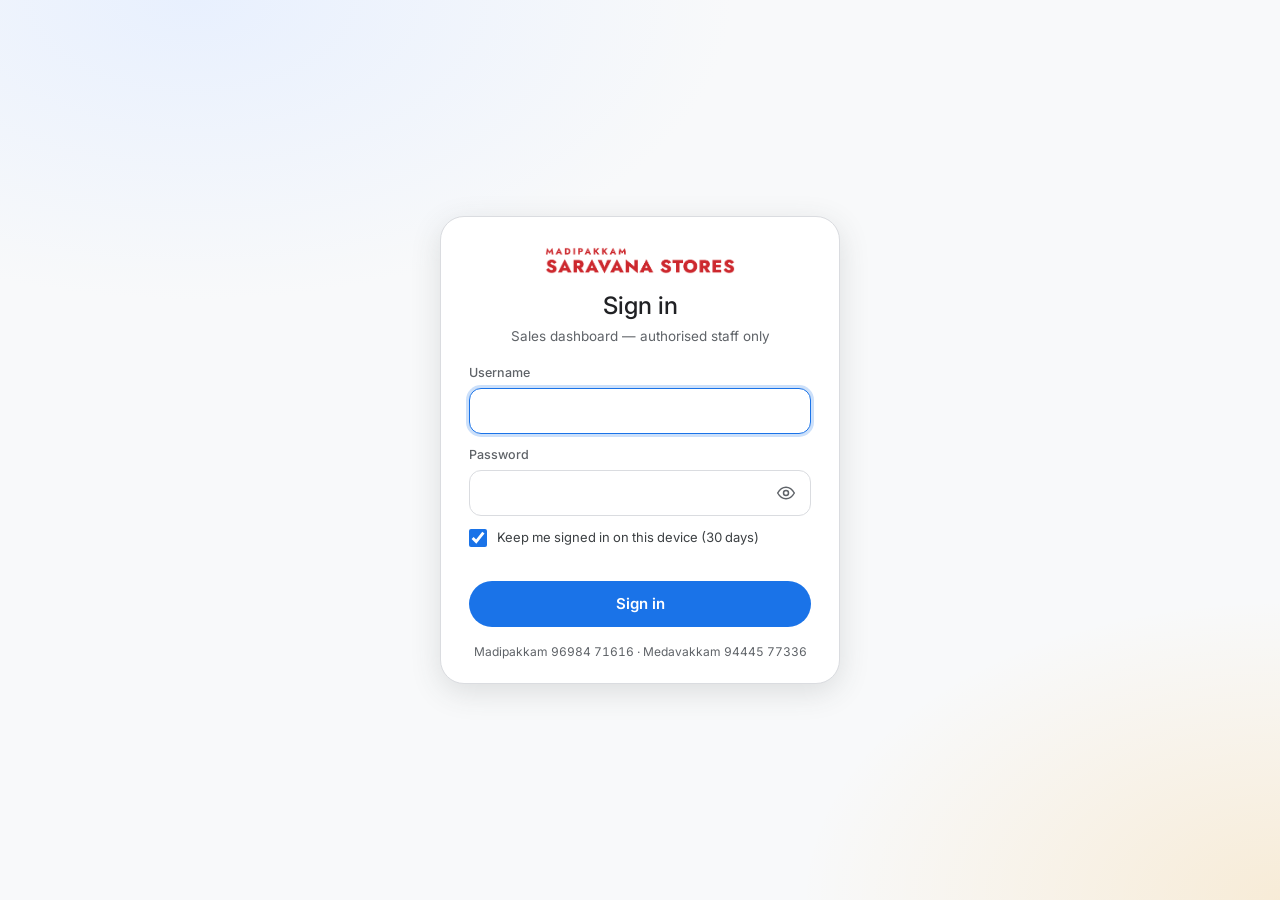
<file: bills.html>
<!doctype html>
<html lang="en">
<head>
<meta charset="utf-8">
<meta name="viewport" content="width=device-width, initial-scale=1">
<title>Bills & Baskets · Saravana Stores</title>
<link rel="icon" href="data:image/svg+xml,%3Csvg xmlns='http://www.w3.org/2000/svg' viewBox='0 0 64 64'%3E%3Crect width='64' height='64' rx='14' fill='%231a73e8'/%3E%3Ctext x='32' y='45' font-size='38' font-weight='700' text-anchor='middle' fill='white' font-family='Arial'%3ES%3C/text%3E%3C/svg%3E">
<link rel="preconnect" href="https://fonts.googleapis.com"><link rel="preconnect" href="https://fonts.gstatic.com" crossorigin>
<link href="https://fonts.googleapis.com/css2?family=Inter:wght@400;500;600&display=swap" rel="stylesheet">
<link rel="stylesheet" href="assets/app.css?v=20261048">
<script>(function(){try{var t=localStorage.getItem('sss-theme');var q=new URLSearchParams(location.search).get('theme');if(q==='light'||q==='dark')t=q;if(t)document.documentElement.setAttribute('data-theme',t)}catch(e){}})()</script>
<meta name="theme-color" content="#1a73e8">
<style>
#boot{position:fixed;inset:0;z-index:9999;display:grid;place-items:center;background:#f8f9fa;color:#5f6368;font:500 14px/1.4 Inter,Roboto,"Segoe UI",system-ui,sans-serif}
@media (prefers-color-scheme:dark){html:not([data-theme="light"]) #boot{background:#171717;color:#9aa0a6}html:not([data-theme="light"]) .bt-logo{filter:brightness(0) invert(.92)}}
html[data-theme="dark"] #boot{background:#171717;color:#9aa0a6}html[data-theme="dark"] .bt-logo{filter:brightness(0) invert(.92)}
.bt-in{display:flex;flex-direction:column;align-items:center;gap:26px;padding:24px}
.bt-stage{display:grid;place-items:center}
.bt-logo{width:200px;animation:btfade .7s ease-out both}
.bt-bar{width:240px;height:4px;border-radius:2px;background:rgba(26,115,232,.16);overflow:hidden}
.bt-bar b{display:block;width:90px;height:100%;border-radius:2px;background:linear-gradient(90deg,#4285f4,#1a73e8);animation:btslide 1.25s ease-in-out infinite}
.bt-msg{position:relative;height:20px;width:260px;text-align:center}
.bt-msg span{position:absolute;inset:0;opacity:0;animation:btmsg 6s infinite}
.bt-msg span:nth-child(2){animation-delay:2s}.bt-msg span:nth-child(3){animation-delay:4s}
@keyframes btfade{from{opacity:0;transform:translateY(6px)}to{opacity:1;transform:none}}
@keyframes btslide{0%{transform:translateX(-95px)}100%{transform:translateX(250px)}}
@keyframes btmsg{0%{opacity:0;transform:translateY(5px)}8%,30%{opacity:1;transform:none}38%,100%{opacity:0;transform:translateY(-5px)}}
@media (prefers-reduced-motion:reduce){.bt-logo,.bt-bar b,.bt-msg span{animation:none}.bt-msg span:first-child{opacity:1}.bt-bar b{width:100%}}
</style>

</head>
<body>
<div id="boot" role="status" aria-live="polite"><div class="bt-in"><div class="bt-stage"><img class="bt-logo" src="assets/logo-red.png" alt="Madipakkam Saravana Stores"></div><div class="bt-bar"><b></b></div><div class="bt-msg"><span>Reading your sales data…</span><span>Counting bills and stock…</span><span>Drawing your charts…</span></div></div></div>
<script src="assets/chart.min.js"></script>
<script src="assets/data.js"></script>
<script src="assets/ta.js?v=20261048"></script><script src="assets/app.js?v=20261048"></script>
<script>
// Bills & Baskets
const {rs,inr,pc,pill,kpis,chart,axes,tip,WD,D,css,S,table}=App;
const BE=D.bandEdges,BL=['< ₹100','₹100–250','₹250–500','₹500–1,000','₹1,000–2,000','₹2,000–5,000','₹5,000+'];
const IL=['1 item','2 items','3 items','4–5','6–8','9–12','13+'];
const med=o=>{const tot=o.bands.slice(0,7).reduce((s,x)=>s+x,0)/2;let c=0;for(let i=0;i<7;i++){c+=o.bands[i];if(c>=tot){const lo=i?BE[i-1]:0,hi=i<6?BE[i]:lo*2,prev=c-o.bands[i];return lo+(hi-lo)*(tot-prev)/(o.bands[i]||1)}}return 0};
App.page({title:'Bills & Baskets',sub:'How big each bill is, how many items per bill, and the biggest bills',show:false,
build(){return `<div class="kpis" id="kp"></div>
<div class="grid">
 <div class="card s6 rv"><div class="ch"><div><h2>Bills by value band</h2><div class="cap">How many bills fall in each size</div></div></div><div class="tk" id="t1"></div><div class="pl"><canvas id="cB"></canvas></div></div>
 <div class="card s6 rv"><div class="ch"><div><h2>Where the money comes from</h2><div class="cap">Share of sales by bill size</div></div></div><div class="tk" id="t2"></div><div class="pl"><canvas id="cS"></canvas></div></div>
 <div class="card s6 rv"><div class="ch"><div><h2>Items per bill</h2><div class="cap">Distinct lines scanned on each bill</div></div></div><div class="tk" id="t3"></div><div class="pl"><canvas id="cI"></canvas></div></div>
 <div class="card s6 rv"><div class="ch"><div><h2>Average bill by weekday</h2></div></div><div class="pl"><canvas id="cWD"></canvas></div></div>
 <div class="card s6 rv"><div class="ch"><div><h2>Bills per day</h2><div class="cap">Daily footfall proxy (one bill ≈ one buying visit)</div></div></div><div class="pl"><canvas id="cBD"></canvas></div></div>
 <div class="card s6 rv"><div class="ch"><div><h2>Average bill per day</h2></div></div><div class="pl"><canvas id="cAD"></canvas></div></div>
 <div class="card s12 rv"><div class="ch"><div><h2>Biggest bills in period A</h2><div class="cap">From the 150 largest bills ever recorded</div></div></div><div class="scroll"><table id="tb"></table></div></div>
</div>`},
update(A,B){
 const sum=a=>a.reduce((s,x)=>s+x,0);
 const small=o=>sum(o.bands.slice(0,3))/(o.bills||1)*100, large=o=>sum(o.bands.slice(12,14))/(o.sales||1)*100;
 kpis(document.getElementById('kp'),[
  {l:'Bills',v:x=>x.bills,f:inr,cls:'hl',sp:x=>x.days.map(d=>d.b)},{l:'Average bill',v:x=>x.bills?x.sales/x.bills:0,f:rs,sp:x=>x.days.map(d=>d.b?d.s/d.b:0)},
  {l:'Typical (median) bill',v:med,f:rs},{l:'Items per bill',v:x=>x.bills?sum(x.ipb.map((c,i)=>c*[1,2,3,4.5,6.5,10,15][i]))/x.bills:0,f:v=>v.toFixed(1)},
  {l:'Bills under ₹500',v:small,f:v=>v.toFixed(0)+'%',neutral:true},{l:'Sales from bills ₹2,000+',v:x=>sum(x.bands.slice(12,14))/(x.sales||1)*100,f:v=>v.toFixed(0)+'%',neutral:true}],A,B);
 const pcts=(o,off)=>{const t=sum(o.bands.slice(off,off+7))||1;return o.bands.slice(off,off+7)};
 chart('cB',{type:'bar',data:{labels:BL,datasets:[{label:'A',data:A.bands.slice(0,7),backgroundColor:App.colA(),borderRadius:6,borderSkipped:false}].concat(B?[{label:'B',data:B.bands.slice(0,7),backgroundColor:App.colB(),borderRadius:6,borderSkipped:false}]:[])},options:{scales:axes({yfmt:inr}),plugins:{tooltip:tip(inr)}}});
 const bt=sum(A.bands.slice(0,7))||1,bs=sum(A.bands.slice(7,14))||1;
 document.getElementById('t1').innerHTML=`<b>${(sum(A.bands.slice(0,3))/bt*100).toFixed(0)}%</b> of bills are under ₹500; the typical bill is about <b>${rs(med(A))}</b>.`;
 const share=o=>{const t=sum(o.bands.slice(7,14))||1;return o.bands.slice(7,14).map(x=>x/t*100)};
 chart('cS',{type:'bar',data:{labels:BL,datasets:[{label:'A',data:share(A),backgroundColor:App.colA(),borderRadius:6,borderSkipped:false}].concat(B?[{label:'B',data:share(B),backgroundColor:App.colB(),borderRadius:6,borderSkipped:false}]:[])},options:{scales:axes({yfmt:v=>v+'%'}),plugins:{tooltip:tip(v=>v.toFixed(1)+'%')}}});
 document.getElementById('t2').innerHTML=`Bills of ₹2,000 or more are only <b>${(sum(A.bands.slice(5,7))/bt*100).toFixed(1)}%</b> of bills but <b>${(sum(A.bands.slice(12,14))/bs*100).toFixed(0)}%</b> of sales.`;
 const ip=o=>{const t=sum(o.ipb)||1;return o.ipb.map(x=>x/t*100)};
 chart('cI',{type:'bar',data:{labels:IL,datasets:[{label:'A',data:ip(A),backgroundColor:App.colA(),borderRadius:6,borderSkipped:false}].concat(B?[{label:'B',data:ip(B),backgroundColor:App.colB(),borderRadius:6,borderSkipped:false}]:[])},options:{scales:axes({yfmt:v=>v+'%'}),plugins:{tooltip:tip(v=>v.toFixed(1)+'%')}}});
 const it=sum(A.ipb)||1;document.getElementById('t3').innerHTML=`<b>${(A.ipb[0]/it*100).toFixed(0)}%</b> of bills are a single item; <b>${(sum(A.ipb.slice(4))/it*100).toFixed(0)}%</b> carry 6 or more different items.`;
 const aw=o=>WD.map((_,w)=>o.wd[w][1]?o.wd[w][0]/o.wd[w][1]:0);
 chart('cWD',{type:'bar',data:{labels:WD,datasets:[{label:'A',data:aw(A),backgroundColor:App.colA(),borderRadius:6,borderSkipped:false}].concat(B?[{label:'B',data:aw(B),backgroundColor:App.colB(),borderRadius:6,borderSkipped:false}]:[])},options:{scales:axes({yfmt:rs}),plugins:{tooltip:tip(rs)}}});
 const lab=A.days.map(d=>d.d.slice(5)+' '+WD[d.w]);
 const line=(f,fmt,id,c)=>chart(id,{type:A.n>45?'line':'bar',data:{labels:lab,datasets:[{label:'A',data:A.days.map(f),backgroundColor:c,borderColor:c,borderRadius:4,borderWidth:2,pointRadius:A.n>45?0:2,tension:.25,fill:false}]},options:{scales:axes({yfmt:fmt,y:{beginAtZero:true}}),plugins:{tooltip:tip(fmt)}}});
 line(d=>d.b,inr,'cBD',css('--c1'));line(d=>d.b?d.s/d.b:null,rs,'cAD',css('--c3'));
 const lo=A.p.s,hi=A.p.e;
 const big=D.big.filter(r=>r[0]>=lo&&r[0]<=hi).map(r=>({d:r[0],t:r[1],w:WD[App.wdIdx(r[0])],a:r[2],l:r[3],x:r[4]}));
 table('tb',{sort:'a',rows:big,limit:15,foot:'These come from the 150 biggest bills overall; narrow or widen the period to see more.',cols:[{k:'d',t:'Date',str:1},{k:'w',t:'Day',str:1},{k:'t',t:'Time',str:1},{k:'a',t:'Bill value',f:rs,bar:1},{k:'l',t:'Items'},{k:'x',t:'Discount',f:v=>v?rs(v):'—'}]});
 if(!big.length)document.getElementById('tb').innerHTML='<tbody><tr><td class="mute" style="padding:16px">No top-150 bills fall inside this period. Try a wider range.</td></tr></tbody>';
}});

</script>
</body>
</html>
</file>
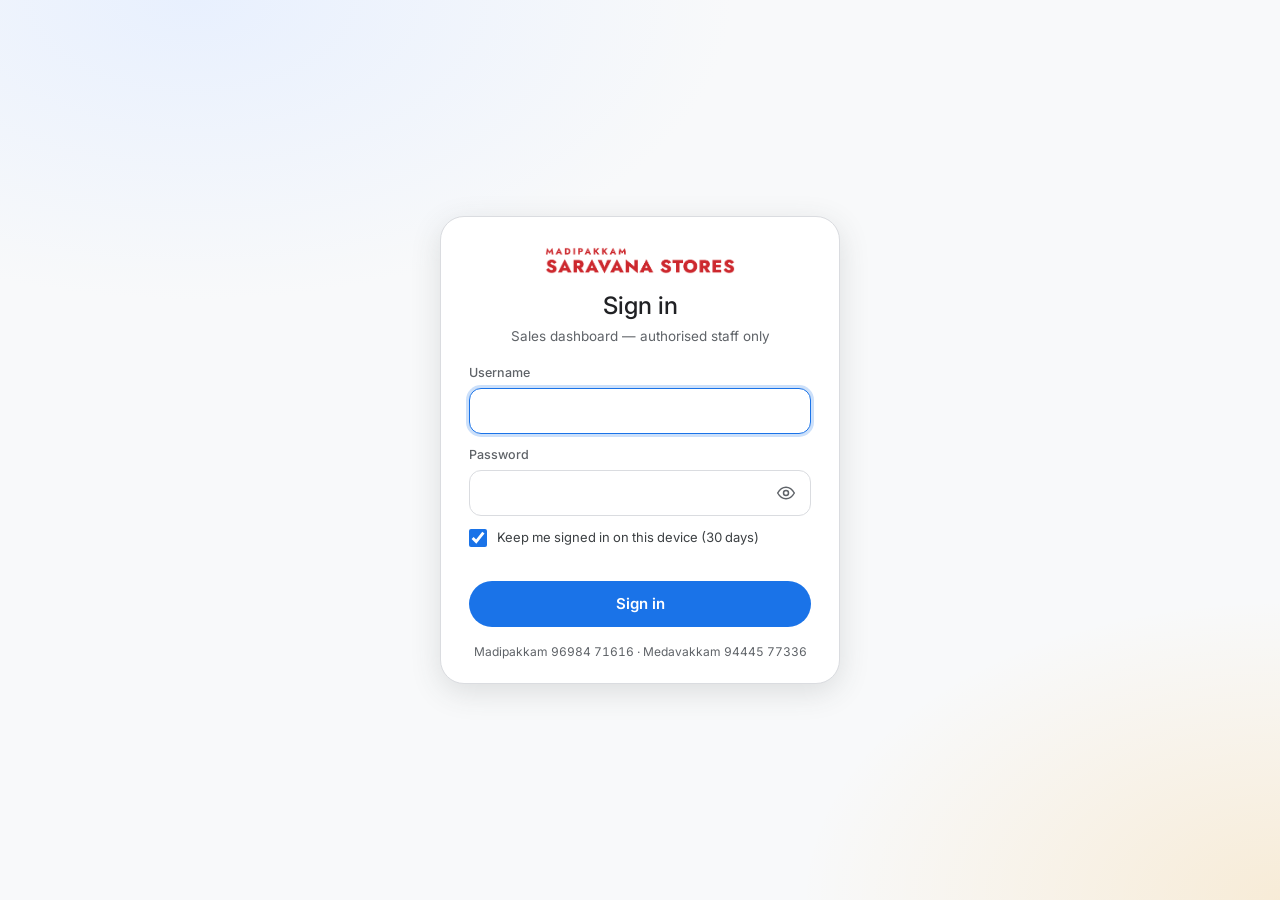
<file: categories.html>
<!doctype html>
<html lang="en">
<head>
<meta charset="utf-8">
<meta name="viewport" content="width=device-width, initial-scale=1">
<title>Categories & Brands · Saravana Stores</title>
<link rel="icon" href="data:image/svg+xml,%3Csvg xmlns='http://www.w3.org/2000/svg' viewBox='0 0 64 64'%3E%3Crect width='64' height='64' rx='14' fill='%231a73e8'/%3E%3Ctext x='32' y='45' font-size='38' font-weight='700' text-anchor='middle' fill='white' font-family='Arial'%3ES%3C/text%3E%3C/svg%3E">
<link rel="preconnect" href="https://fonts.googleapis.com"><link rel="preconnect" href="https://fonts.gstatic.com" crossorigin>
<link href="https://fonts.googleapis.com/css2?family=Inter:wght@400;500;600&display=swap" rel="stylesheet">
<link rel="stylesheet" href="assets/app.css?v=20261048">
<script>(function(){try{var t=localStorage.getItem('sss-theme');var q=new URLSearchParams(location.search).get('theme');if(q==='light'||q==='dark')t=q;if(t)document.documentElement.setAttribute('data-theme',t)}catch(e){}})()</script>
<meta name="theme-color" content="#1a73e8">
<style>
#boot{position:fixed;inset:0;z-index:9999;display:grid;place-items:center;background:#f8f9fa;color:#5f6368;font:500 14px/1.4 Inter,Roboto,"Segoe UI",system-ui,sans-serif}
@media (prefers-color-scheme:dark){html:not([data-theme="light"]) #boot{background:#171717;color:#9aa0a6}html:not([data-theme="light"]) .bt-logo{filter:brightness(0) invert(.92)}}
html[data-theme="dark"] #boot{background:#171717;color:#9aa0a6}html[data-theme="dark"] .bt-logo{filter:brightness(0) invert(.92)}
.bt-in{display:flex;flex-direction:column;align-items:center;gap:26px;padding:24px}
.bt-stage{display:grid;place-items:center}
.bt-logo{width:200px;animation:btfade .7s ease-out both}
.bt-bar{width:240px;height:4px;border-radius:2px;background:rgba(26,115,232,.16);overflow:hidden}
.bt-bar b{display:block;width:90px;height:100%;border-radius:2px;background:linear-gradient(90deg,#4285f4,#1a73e8);animation:btslide 1.25s ease-in-out infinite}
.bt-msg{position:relative;height:20px;width:260px;text-align:center}
.bt-msg span{position:absolute;inset:0;opacity:0;animation:btmsg 6s infinite}
.bt-msg span:nth-child(2){animation-delay:2s}.bt-msg span:nth-child(3){animation-delay:4s}
@keyframes btfade{from{opacity:0;transform:translateY(6px)}to{opacity:1;transform:none}}
@keyframes btslide{0%{transform:translateX(-95px)}100%{transform:translateX(250px)}}
@keyframes btmsg{0%{opacity:0;transform:translateY(5px)}8%,30%{opacity:1;transform:none}38%,100%{opacity:0;transform:translateY(-5px)}}
@media (prefers-reduced-motion:reduce){.bt-logo,.bt-bar b,.bt-msg span{animation:none}.bt-msg span:first-child{opacity:1}.bt-bar b{width:100%}}
</style>

</head>
<body>
<div id="boot" role="status" aria-live="polite"><div class="bt-in"><div class="bt-stage"><img class="bt-logo" src="assets/logo-red.png" alt="Madipakkam Saravana Stores"></div><div class="bt-bar"><b></b></div><div class="bt-msg"><span>Reading your sales data…</span><span>Counting bills and stock…</span><span>Drawing your charts…</span></div></div></div>
<script src="assets/chart.min.js"></script>
<script src="assets/data.js"></script>
<script src="assets/ta.js?v=20261048"></script><script src="assets/app.js?v=20261048"></script>
<script>
// Categories & Brands
const {rs,rsf,inr,pc,pill,kpis,chart,axes,tip,D,F,css,S,table,openItem,esc,catIcon,brandChip,prodImg}=App;
let dim='site',sel=null;
const DIMS={site:{t:'Website section',names:()=>D.siteCats,key:it=>D.groups[it[F.grp]][1],src:o=>o.site},cat:{t:'Category',names:()=>D.cats,key:it=>it[F.cat],src:o=>o.cat,icon:i=>catIcon(+i,20)},brand:{t:'Brand',names:()=>D.brands,key:it=>it[F.brand],src:o=>o.brand,icon:i=>''},mat:{t:'Material',names:()=>D.matNames,key:it=>it[F.mat],src:o=>o.mat,icon:i=>''}};
// monthly by dimension (all time), computed once per dimension
const MC={};
function monthly(d){if(MC[d])return MC[d];const D_=DIMS[d],months=[];let c=App.FIRST.slice(0,7);while(c<=App.LAST.slice(0,7)){months.push(c);c=App.addMonths(c,1)}
 const mi={};months.forEach((m,i)=>mi[m]=i);const by={};
 D.itemday.forEach(r=>{const k=D_.key(D.items[r[1]]);if(d==='brand'&&!k)return;(by[k]||(by[k]=new Array(months.length).fill(0)))[mi[App.dates[r[0]].slice(0,7)]]+=r[3]});
 return MC[d]={months,by}}
App.page({title:'Categories & Brands',sub:'Website categories, brands and materials — what sells, how it trends',show:false,
build(){return `<div class="kpis" id="kp"></div>
<div class="grid">
 <div class="card s12 rv"><div class="ch"><div><h2>Break sales down by</h2><div class="cap" id="dcap"></div></div><div class="sp"></div><div class="seg" id="dseg"><button data-d="site">Website section</button><button data-d="cat">Category (Google feed)</button><button data-d="brand">Brand</button><button data-d="mat">Material</button></div></div>
  <div class="grid"><div class="s5"><div id="bars"></div></div><div class="s7"><div class="tk" id="t1"></div><div class="pl t"><canvas id="cM"></canvas></div></div></div></div>
 <div class="card s12 rv"><div class="ch"><div><h2 id="th">Detail</h2><div class="cap">Click a row to see its best-selling products below</div></div></div><div class="scroll"><table id="tt"></table></div></div>
 <div class="card s12 rv" id="dcard"><div class="ch"><div><h2 id="dh">Top products</h2><div class="cap">Within the selected row · period A</div></div></div><div class="scroll"><table id="td"></table></div></div>
</div>`},
update(A,B){
 const ic=k=>dim==='cat'?catIcon(k,20):dim==='site'?catIcon(App.SITEICO[k],20):dim==='brand'?brandChip(k):'';
 const D_=DIMS[dim];document.querySelectorAll('#dseg [data-d]').forEach(b=>{b.classList.toggle('on',b.dataset.d===dim);b.onclick=()=>{dim=b.dataset.d;sel=null;App.cur._run(true)}});
 const feed=Object.entries(A.items).reduce((s,[k,v])=>s+(D.items[k][F.src]===0?v[1]:0),0),unc=(A.cat[D.cats.length-1]||[0])[0],brandSales=Object.values(A.brand).reduce((s,v)=>s+v[0],0);
 kpis(document.getElementById('kp'),[
  {l:'Categories selling',v:x=>Object.keys(x.cat).length,f:inr,cls:'hl',neutral:true},{l:'Top category share',v:x=>{const a=Object.values(x.cat).map(v=>v[0]);return Math.max(...a,0)/(x.sales||1)*100},f:v=>v.toFixed(0)+'%',neutral:true},
  {l:'Branded products share',v:x=>Object.values(x.brand).reduce((s,v)=>s+v[0],0)/(x.sales||1)*100,f:v=>v.toFixed(0)+'%',neutral:true,sub:'Items with a recognised brand name'},
  {l:'Brands selling',v:x=>Object.keys(x.brand).length,f:inr,neutral:true},
  {l:'Sales in website categories',v:x=>Object.entries(x.items).reduce((s,[k,v])=>s+(D.items[k][F.src]===0?v[1]:0),0)/(x.sales||1)*100,f:v=>v.toFixed(0)+'%',neutral:true,sub:'Rest is inferred from item names'},
  {l:'Unclassified',v:x=>(x.cat[D.cats.length-1]||[0])[0]/(x.sales||1)*100,f:v=>v.toFixed(1)+'%',neutral:true,lower:true}],A,B);
 document.getElementById('dcap').textContent=dim==='site'?'The 10 sections of your website (Cookware, Pooja Items, Steel Vessels …). Each product is placed with the same rules the website catalogue uses.':dim==='cat'?'Categories follow the website & Google Merchant feed (9) plus Appliances (not on the website) — items missing from the feed are matched by name.':dim==='brand'?'Brands come from the Merchant feed and brand names found in item names. Only about a seventh of sales carry a brand name.':'Material is read from words in the item name (steel, brass, aluminium…). Most items do not state a material.';
 const names=D_.names(),src=D_.src(A),bsrc=B?D_.src(B):{};
 const rows=Object.entries(src).filter(([k])=>!(dim==='mat'&&+k===D.matNames.length-1&&false)).map(([k,v])=>({k:+k,n:names[k]||'(none)',s:v[0],q:v[1],i:v[2],b:bsrc[k]?bsrc[k][0]:0})).sort((a,b)=>b.s-a.s);
 const tot=A.sales||1;rows.forEach(r=>{r.sh=r.s/tot*100;r.p=r.q?r.s/r.q:0});
 const mx=rows.length?rows[0].s:1;
 document.getElementById('bars').innerHTML=rows.slice(0,12).map(r=>`<div style="margin:10px 0"><div style="display:flex;gap:8px;align-items:center;justify-content:space-between;font-size:14px"><span style="display:flex;gap:8px;align-items:center;color:var(--ink2)">${ic(r.k)}${dim==='brand'?'':esc(r.n)}</span><span><b>${r.sh.toFixed(1)}%</b> <span class="mute" style="font-size:12px">${rs(r.s)}</span></span></div><div class="bar-row" style="grid-template-columns:1fr;margin:4px 0 0"><div class="t"><i data-w="${r.s/mx*100}"></i></div></div></div>`).join('');
 requestAnimationFrame(()=>document.querySelectorAll('#bars .t i').forEach(i=>i.style.width=i.dataset.w+'%'));
 // stacked monthly
 const mo=monthly(dim),tops=Object.entries(mo.by).map(([k,a])=>[k,a.reduce((s,x)=>s+x,0)]).sort((a,b)=>b[1]-a[1]).slice(0,7).map(x=>x[0]);
 const other=mo.months.map((_,i)=>Object.entries(mo.by).filter(([k])=>!tops.includes(k)).reduce((s,[k,a])=>s+a[i],0));
 const ds=tops.map((k,i)=>({label:names[k]||'(none)',data:mo.by[k],backgroundColor:css('--c'+(i+1)),borderColor:css('--card'),borderWidth:1.5,borderRadius:2,stack:'s'}));
 ds.push({label:'All other',data:other,backgroundColor:css('--c9'),borderColor:css('--card'),borderWidth:1.5,stack:'s'});
 chart('cM',{type:'bar',data:{labels:mo.months,datasets:ds},options:{scales:Object.assign(axes({yfmt:rs}),{x:{stacked:true,grid:{display:false},border:{display:false},ticks:{color:css('--mute'),maxRotation:0,autoSkip:true}},y:{stacked:true,grid:{color:css('--line')},border:{display:false},ticks:{color:css('--mute'),callback:rs},beginAtZero:true}}),plugins:{legend:{display:true,position:'bottom',labels:{usePointStyle:true,boxWidth:8,color:css('--ink2')}},tooltip:{callbacks:{label:c=>' '+c.dataset.label+': '+rs(c.parsed.y)}}}}});
 document.getElementById('t1').innerHTML=rows.length?`<b>${esc(rows[0].n)}</b> leads this period with <b>${rows[0].sh.toFixed(0)}%</b> of sales${rows[1]?`; second is <b>${esc(rows[1].n)}</b> (${rows[1].sh.toFixed(0)}%)`:''}. Monthly mix over all history is shown on the right.`:'No sales in this period.';
 document.getElementById('th').textContent=D_.t+' detail';
 table('tt',{sort:'s',rows,onRow:r=>{sel=r.k;detail(A,B,r)},cols:[
  {k:'n',t:D_.t,str:1,cls:'l',f:(_,r)=>`<span style="display:flex;gap:10px;align-items:center">${ic(r.k)}${dim==='brand'?'':esc(r.n)}</span>`},
  {k:'i',t:'Products sold',f:inr},{k:'q',t:'Units',f:inr},{k:'s',t:'Sales',f:rs,bar:1},{k:'sh',t:'Share',f:v=>v.toFixed(1)+'%'},{k:'p',t:'Avg price',f:rsf},
  ...(B?[{k:'b',t:'B sales',f:rs},{k:'d',t:'Δ',s:r=>r.b?(r.s-r.b)/r.b*100:1e9,f:(v,r)=>r.b?pill(r.s,r.b):'<span class="pill nu">new</span>'}]:[])]});
 const first=rows.find(r=>r.k===sel)||rows[0];if(first){sel=first.k;detail(A,B,first)}
}});
function detail(A,B,r){
 const D_=DIMS[dim];document.getElementById('dh').textContent='Top products — '+r.n;
 const gm={};Object.entries(A.items).forEach(([k,v])=>{const it=D.items[k];if(D_.key(it)!==r.k)return;const g=it[F.grp],x=gm[g]||(gm[g]={k:+g,q:0,a:0,b:0,n:0});x.q+=v[0];x.a+=v[1];x.n++});
 if(B)Object.entries(B.items).forEach(([k,v])=>{const it=D.items[k];if(D_.key(it)!==r.k)return;const g=it[F.grp];if(gm[g])gm[g].b+=v[1]});
 const items=Object.values(gm).map(x=>({...x,p:x.q?x.a/x.q:0})).sort((x,y)=>y.a-x.a);
 table('td',{sort:'a',rows:items,limit:25,foot:true,onRow:x=>App.openGroup(x.k),cols:[{k:'nm',t:'Product',str:1,s:x=>D.groups[x.k][0],cls:'l',f:(_,x)=>`<div class="pn">${App.grpIcon(x.k,34)}<div><b>${esc(D.groups[x.k][0])}</b><small>${esc(D.siteCats[D.groups[x.k][1]])} · ${App.rateTxt(x.k)}</small></div></div>`},{k:'n',t:'Rates sold'},{k:'q',t:'Units',f:inr},{k:'a',t:'Sales',f:rs,bar:1},{k:'p',t:'Avg rate',f:rsf},...(B?[{k:'b',t:'B sales',f:rs}]:[])]});
}

</script>
</body>
</html>
</file>
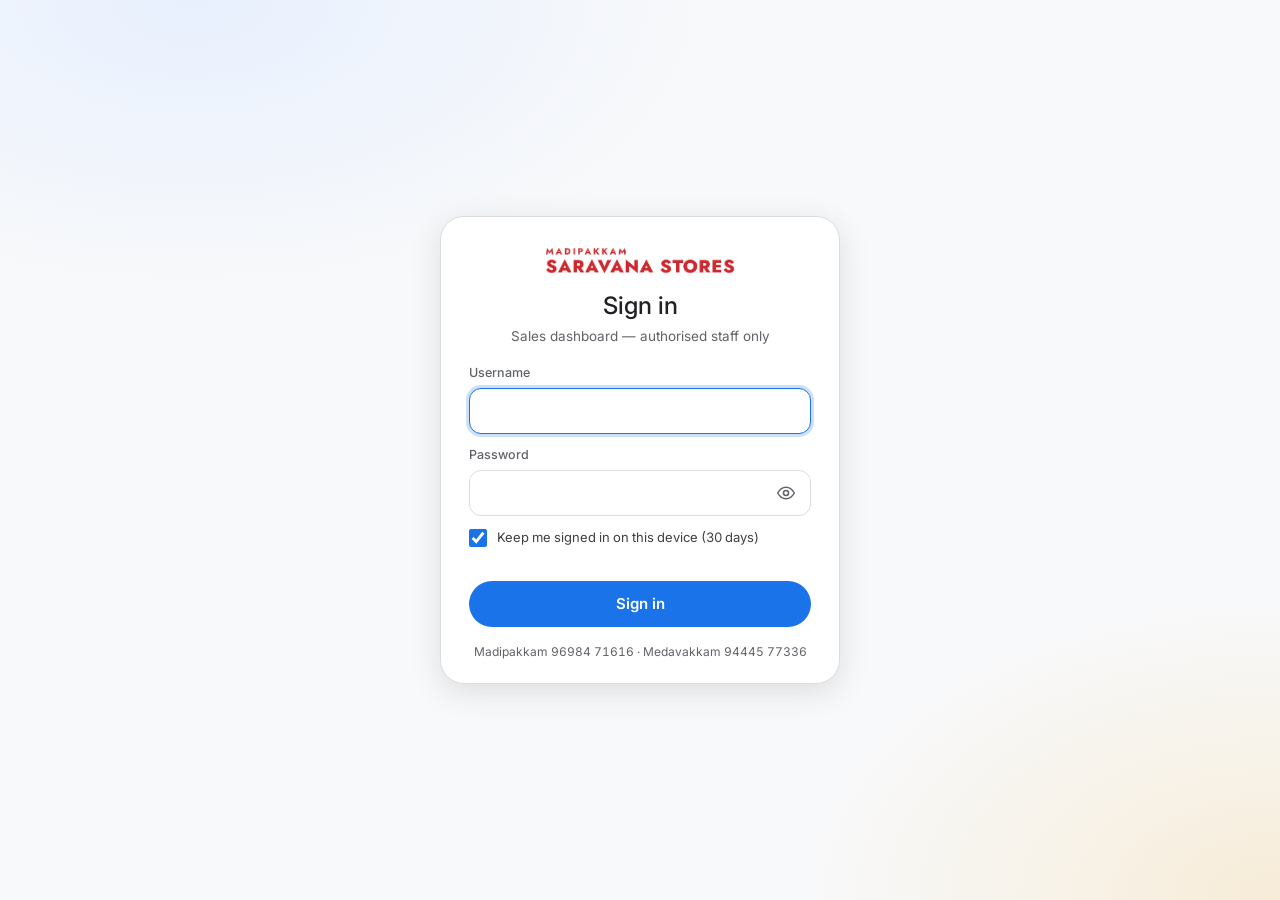
<file: customers.html>
<!doctype html>
<html lang="en">
<head>
<meta charset="utf-8">
<meta name="viewport" content="width=device-width, initial-scale=1">
<title>Regular Customers · Saravana Stores</title>
<link rel="icon" href="data:image/svg+xml,%3Csvg xmlns='http://www.w3.org/2000/svg' viewBox='0 0 64 64'%3E%3Crect width='64' height='64' rx='14' fill='%231a73e8'/%3E%3Ctext x='32' y='45' font-size='38' font-weight='700' text-anchor='middle' fill='white' font-family='Arial'%3ES%3C/text%3E%3C/svg%3E">
<link rel="preconnect" href="https://fonts.googleapis.com"><link rel="preconnect" href="https://fonts.gstatic.com" crossorigin>
<link href="https://fonts.googleapis.com/css2?family=Inter:wght@400;500;600&display=swap" rel="stylesheet">
<link rel="stylesheet" href="assets/app.css?v=20261048">
<script>(function(){try{var t=localStorage.getItem('sss-theme');var q=new URLSearchParams(location.search).get('theme');if(q==='light'||q==='dark')t=q;if(t)document.documentElement.setAttribute('data-theme',t)}catch(e){}})()</script>
<meta name="theme-color" content="#1a73e8">
<style>
#boot{position:fixed;inset:0;z-index:9999;display:grid;place-items:center;background:#f8f9fa;color:#5f6368;font:500 14px/1.4 Inter,Roboto,"Segoe UI",system-ui,sans-serif}
@media (prefers-color-scheme:dark){html:not([data-theme="light"]) #boot{background:#171717;color:#9aa0a6}html:not([data-theme="light"]) .bt-logo{filter:brightness(0) invert(.92)}}
html[data-theme="dark"] #boot{background:#171717;color:#9aa0a6}html[data-theme="dark"] .bt-logo{filter:brightness(0) invert(.92)}
.bt-in{display:flex;flex-direction:column;align-items:center;gap:26px;padding:24px}
.bt-stage{display:grid;place-items:center}
.bt-logo{width:200px;animation:btfade .7s ease-out both}
.bt-bar{width:240px;height:4px;border-radius:2px;background:rgba(26,115,232,.16);overflow:hidden}
.bt-bar b{display:block;width:90px;height:100%;border-radius:2px;background:linear-gradient(90deg,#4285f4,#1a73e8);animation:btslide 1.25s ease-in-out infinite}
.bt-msg{position:relative;height:20px;width:260px;text-align:center}
.bt-msg span{position:absolute;inset:0;opacity:0;animation:btmsg 6s infinite}
.bt-msg span:nth-child(2){animation-delay:2s}.bt-msg span:nth-child(3){animation-delay:4s}
@keyframes btfade{from{opacity:0;transform:translateY(6px)}to{opacity:1;transform:none}}
@keyframes btslide{0%{transform:translateX(-95px)}100%{transform:translateX(250px)}}
@keyframes btmsg{0%{opacity:0;transform:translateY(5px)}8%,30%{opacity:1;transform:none}38%,100%{opacity:0;transform:translateY(-5px)}}
@media (prefers-reduced-motion:reduce){.bt-logo,.bt-bar b,.bt-msg span{animation:none}.bt-msg span:first-child{opacity:1}.bt-bar b{width:100%}}
</style>

</head>
<body>
<div id="boot" role="status" aria-live="polite"><div class="bt-in"><div class="bt-stage"><img class="bt-logo" src="assets/logo-red.png" alt="Madipakkam Saravana Stores"></div><div class="bt-bar"><b></b></div><div class="bt-msg"><span>Reading your sales data…</span><span>Counting bills and stock…</span><span>Drawing your charts…</span></div></div></div>
<script src="assets/chart.min.js"></script>
<script src="assets/data.js"></script>
<script src="assets/bank.js"></script>
<script src="assets/ta.js?v=20261048"></script><script src="assets/app.js?v=20261048"></script>
<script>
// Regular Customers
// @scripts assets/bank.js
const {rs,rsf,inr,kpis,chart,axes,tip,table,css,esc,tms,MS,MON}=App;
const Bk=window.B,LASTD=Bk.days[Bk.days.length-1];
const T0=tms(LASTD);
// ---------- build the customer list from the UPI payer history ----------
const ALL=Bk.payers.map((p,i)=>{
 const n=p[2],first=Bk.days[p[4]],last=Bk.days[p[5]],span=(tms(last)-tms(first))/MS,interval=n>1?span/(n-1):0,since=Math.round((T0-tms(last))/MS);
 const tier=n>=10?'Loyal':n>=4?'Regular':'Repeat';
 const expected=Math.max(interval,7);
 const status=since<=Math.max(30,1.5*expected)?'Active':since<=Math.min(150,4*expected+14)?'Overdue':'Lapsed';
 return {i,name:p[0],bank:p[1],n,total:p[3],avg:p[3]/n,first,last,span,interval,since,tier,status,pay:p[6]};
});
const TIERS=['Loyal','Regular','Repeat'];
let fT='',fS='',q='';
function openCust(r){
 App.drawerInit();
 const months=[];let c=Bk.days[0].slice(0,7);while(c<=LASTD.slice(0,7)){months.push(c);c=App.addMonths(c,1)}
 const mv={};for(let k=0;k<r.pay.length;k+=2){const m=Bk.days[r.pay[k]].slice(0,7);mv[m]=(mv[m]||0)+r.pay[k+1]}
 const from=months.findIndex(m=>m>=r.first.slice(0,7)),ml=months.slice(from);
 const list=[];for(let k=r.pay.length-2;k>=0;k-=2)list.push({d:Bk.days[r.pay[k]],a:r.pay[k+1]});
 document.getElementById('dbody').innerHTML=`<h3>${esc(r.name)}</h3><div class="mute" style="font-size:13px;margin-bottom:12px">UPI payer · ${esc(r.bank||'bank n/a')} · ${r.tier} customer · ${r.status}</div>
 <div class="kpis" style="--cols:3"><div class="k"><div class="l">Total paid</div><div class="v">${rs(r.total)}</div></div><div class="k"><div class="l">Payments</div><div class="v">${r.n}</div></div><div class="k"><div class="l">Average</div><div class="v">${rs(r.avg)}</div></div></div>
 <div class="tk" style="margin:0 0 10px">${r.n>1?`Usually pays every <b>${Math.round(r.interval)}</b> days. Last paid <b>${r.last}</b> (${r.since} days ago).`:''}</div>
 <div class="pl s"><canvas id="cCu1"></canvas></div>
 <div class="mute" style="font-size:12.5px;margin:12px 0 4px">Every payment</div><table id="dcl" class="cmp"></table>`;
 document.getElementById('drawer').classList.add('open');document.getElementById('veil').classList.add('open');
 chart('cCu1',{type:'bar',data:{labels:ml,datasets:[{label:'Paid',data:ml.map(m=>mv[m]||0),backgroundColor:css('--a'),borderRadius:4,borderSkipped:false}]},options:{scales:axes({yfmt:rs}),plugins:{tooltip:tip(rs)}}});
 table('dcl',{sort:'d',rows:list,limit:40,foot:true,cols:[{k:'d',t:'Date',str:1},{k:'a',t:'Amount',f:rsf,bar:1}]});
}
function csv(rows){
 const h=['Name (as on statement)','Bank','Tier','Status','Payments','Total paid','Average','Usually every (days)','First payment','Last payment','Days since last'];
 const esc2=v=>'"'+String(v).replace(/"/g,'""')+'"';
 const body=rows.map(r=>[r.name,r.bank,r.tier,r.status,r.n,r.total,Math.round(r.avg),Math.round(r.interval),r.first,r.last,r.since].map(esc2).join(','));
 const blob=new Blob(['﻿'+[h.map(esc2).join(',')].concat(body).join('\n')],{type:'text/csv'});
 const a=document.createElement('a');a.href=URL.createObjectURL(blob);a.download='regular-customers.csv';document.body.appendChild(a);a.click();setTimeout(()=>{URL.revokeObjectURL(a.href);a.remove()},500);
}
App.page({title:'Regular Customers',sub:'Repeat UPI customers found in your bank statements — who comes back, how often, and who has gone quiet',filters:false,
build(){return `<div class="kpis" id="kp"></div>
<div class="grid">
 <div class="card s6 rv"><div class="ch"><div><h2>Where UPI money comes from</h2><div class="cap">Customers grouped by how many times they paid</div></div></div><div class="tk" id="t1"></div><div class="pl"><canvas id="cT"></canvas></div></div>
 <div class="card s6 rv"><div class="ch"><div><h2>Regular customers active each month</h2><div class="cap">Customers with 4+ payments who paid in that month</div></div></div><div class="tk" id="t2"></div><div class="pl"><canvas id="cA"></canvas></div></div>
 <div class="card s12 rv"><div class="ch"><div><h2>Worth reaching out to</h2><div class="cap">Regular and loyal customers who have not paid for longer than their usual gap — sorted by what they have spent</div></div></div><div class="scroll"><table id="tw"></table></div><div class="note">The bank shortens payer names (e.g. "Mrs Bhan"), and no phone numbers are shown. Use the name, bank and last date to find them in your UPI app contacts or your own memory.</div></div>
 <div class="card s12 rv"><div class="ch"><div><h2>All repeat customers</h2><div class="cap">Click a row for the full payment history</div></div></div>
  <div class="tools"><input id="q" placeholder="Search name"><select id="ft"><option value="">All tiers</option><option>Loyal</option><option>Regular</option><option>Repeat</option></select><select id="fs"><option value="">All statuses</option><option>Active</option><option>Overdue</option><option>Lapsed</option></select><button id="dl" style="padding:0 16px;font-weight:600;color:var(--a)">Download CSV</button></div>
  <div class="scroll t"><table id="tc"></table></div></div>
 <div class="card s6 rv"><div class="ch"><div><h2>How often regulars come back</h2><div class="cap">Typical gap between payments (customers with 3+ payments)</div></div></div><div class="pl"><canvas id="cG"></canvas></div></div>
 <div class="card s6 rv"><div class="ch"><div><h2>What this can and cannot tell you</h2></div></div>
  <div class="note" style="margin-top:0;font-size:13.5px;line-height:1.7"><b>Only UPI customers are visible</b> — about half of sales. Cash and card customers do not appear. <b>Names are shortened</b> by the bank and two people can share a name; one person can pay from several UPI IDs. The payer name is only shown on statements from <b>mid-2025</b> onwards, so earlier customers are not in this list. <b>"Overdue"</b> means longer than 1.5× their usual gap; <b>"Lapsed"</b> means much longer or over 150 days. Treat it as a guide for outreach, not a customer database.</div></div>
</div>`},
update(){
 const reg=ALL.filter(r=>r.tier!=='Repeat'),act=reg.filter(r=>r.status==='Active'),od=reg.filter(r=>r.status==='Overdue');
 const totRep=ALL.reduce((s,r)=>s+r.total,0),totAll=Bk.cust.amt,totReg=reg.reduce((s,r)=>s+r.total,0);
 kpis(document.getElementById('kp'),[
  {l:'Regular & loyal customers',v:()=>reg.length,f:inr,cls:'hl',cmp:false,sub:'4+ UPI payments'},
  {l:'Share of UPI value',v:()=>totReg/totAll*100,f:v=>v.toFixed(0)+'%',cmp:false,neutral:true,sub:'from regulars'},
  {l:'Active regulars',v:()=>act.length,f:inr,cmp:false,neutral:true,sub:'paying on their usual rhythm'},
  {l:'Overdue regulars',v:()=>od.length,f:inr,cmp:false,cls:'warn',sub:rs(od.reduce((s,r)=>s+r.total,0))+' lifetime value'},
  {l:'Average payment — regulars',v:()=>reg.reduce((s,r)=>s+r.total,0)/reg.reduce((s,r)=>s+r.n,0),f:rsf,cmp:false,neutral:true},
  {l:'All repeat customers',v:()=>ALL.length,f:inr,cmp:false,neutral:true,sub:'2+ payments of '+inr(Bk.cust.unique)+' payers'}],{n:1},null);
 // tiers
 const oneT=totAll-totRep,tiers=[{n:'One payment',c:Bk.cust.unique-ALL.length,t:oneT}].concat(['Repeat','Regular','Loyal'].map(k=>{const a=ALL.filter(r=>r.tier===k);return {n:k+(k==='Repeat'?' (2–3)':k==='Regular'?' (4–9)':' (10+)'),c:a.length,t:a.reduce((s,r)=>s+r.total,0)}}));
 chart('cT',{type:'bar',data:{labels:tiers.map(x=>x.n),datasets:[{label:'UPI value',data:tiers.map(x=>x.t),backgroundColor:[css('--c9'),css('--c1'),css('--c3'),css('--a')],borderRadius:6,borderSkipped:false}]},options:{scales:axes({yfmt:rs}),plugins:{tooltip:{callbacks:{label:c=>' '+rs(c.parsed.y)+' · '+inr(tiers[c.dataIndex].c)+' customers'}}}}});
 document.getElementById('t1').innerHTML=`<b>${inr(reg.length)}</b> regular and loyal customers (${(reg.length/Bk.cust.unique*100).toFixed(1)}% of payers) bring <b>${(totReg/totAll*100).toFixed(0)}%</b> of identified UPI value. Customers who paid once are ${(tiers[0].c/Bk.cust.unique*100).toFixed(0)}% of payers but ${(tiers[0].t/totAll*100).toFixed(0)}% of value.`;
 // monthly active regulars
 const months=[];let c=Bk.days[Bk.payers[0][4]].slice(0,7);const m0=Object.keys(Bk.cust.monthActive)[0];c=m0;while(c<=LASTD.slice(0,7)){months.push(c);c=App.addMonths(c,1)}
 const regSet=new Set(reg.map(r=>r.i)),cnt={};months.forEach(m=>cnt[m]=new Set());
 reg.forEach(r=>{for(let k=0;k<r.pay.length;k+=2){const m=Bk.days[r.pay[k]].slice(0,7);if(cnt[m])cnt[m].add(r.i)}});
 chart('cA',{type:'bar',data:{labels:months,datasets:[{label:'Regulars paying',data:months.map(m=>cnt[m].size),backgroundColor:css('--c3'),borderRadius:5,borderSkipped:false}]},options:{scales:axes({yfmt:inr}),plugins:{tooltip:tip(inr)}}});
 document.getElementById('t2').innerHTML=`In the latest full month <b>${inr(cnt[months[months.length-2]].size)}</b> regulars paid. The count climbs as more customers cross the 4-payment mark — it is a measure of your loyal base building up.`;
 // gap histogram
 const bins=[[0,3,'≤3 days'],[3,7,'4–7'],[7,14,'8–14'],[14,30,'15–30'],[30,60,'31–60'],[60,1e9,'60+']],hv=bins.map(()=>0);
 ALL.filter(r=>r.n>=3).forEach(r=>{const j=bins.findIndex(b=>r.interval>b[0]&&r.interval<=b[1]);hv[j<0?0:j]++});
 chart('cG',{type:'bar',data:{labels:bins.map(b=>b[2]),datasets:[{label:'Customers',data:hv,backgroundColor:css('--c7'),borderRadius:6,borderSkipped:false}]},options:{scales:axes({yfmt:inr}),plugins:{tooltip:tip(inr)}}});
 // outreach list
 table('tw',{sort:'total',rows:od,limit:25,foot:true,onRow:openCust,cols:[{k:'name',t:'Customer',str:1,cls:'l',f:v=>`<b style="font-weight:500">${esc(v)}</b>`},{k:'tier',t:'Tier',str:1,f:v=>`<span class="tag">${v}</span>`},{k:'total',t:'Spent',f:rs,bar:1},{k:'n',t:'Payments'},{k:'avg',t:'Average',f:rsf},{k:'interval',t:'Usual gap',f:v=>Math.round(v)+' d'},{k:'last',t:'Last paid',str:1},{k:'since',t:'Days quiet',f:(v,r)=>`<b>${v}</b> <span class="mute">(${(v/Math.max(r.interval,7)).toFixed(1)}× usual)</span>`}]});
 // full table
 const draw=()=>{const ql=q.toLowerCase();const rows=ALL.filter(r=>(!fT||r.tier===fT)&&(!fS||r.status===fS)&&(!ql||r.name.toLowerCase().includes(ql)));
  table('tc',{sort:'total',rows,limit:200,foot:true,onRow:openCust,cols:[{k:'name',t:'Customer',str:1,cls:'l',f:v=>`<b style="font-weight:500">${esc(v)}</b>`},{k:'bank',t:'Bank',str:1,cls:'l mute'},{k:'tier',t:'Tier',str:1,f:v=>`<span class="tag">${v}</span>`},{k:'status',t:'Status',str:1,f:v=>`<span class="pill ${v==='Active'?'up':v==='Overdue'?'dn':'nu'}">${v}</span>`},{k:'n',t:'Payments'},{k:'total',t:'Spent',f:rs,bar:1},{k:'avg',t:'Average',f:rsf},{k:'interval',t:'Usual gap',f:v=>Math.round(v)+' d'},{k:'first',t:'First',str:1},{k:'last',t:'Last',str:1},{k:'since',t:'Days since',f:inr}]});
  document.getElementById('dl').onclick=()=>csv(rows)};
 document.getElementById('q').oninput=e=>{q=e.target.value;draw()};document.getElementById('ft').onchange=e=>{fT=e.target.value;draw()};document.getElementById('fs').onchange=e=>{fS=e.target.value;draw()};
 draw();
}});

</script>
</body>
</html>
</file>
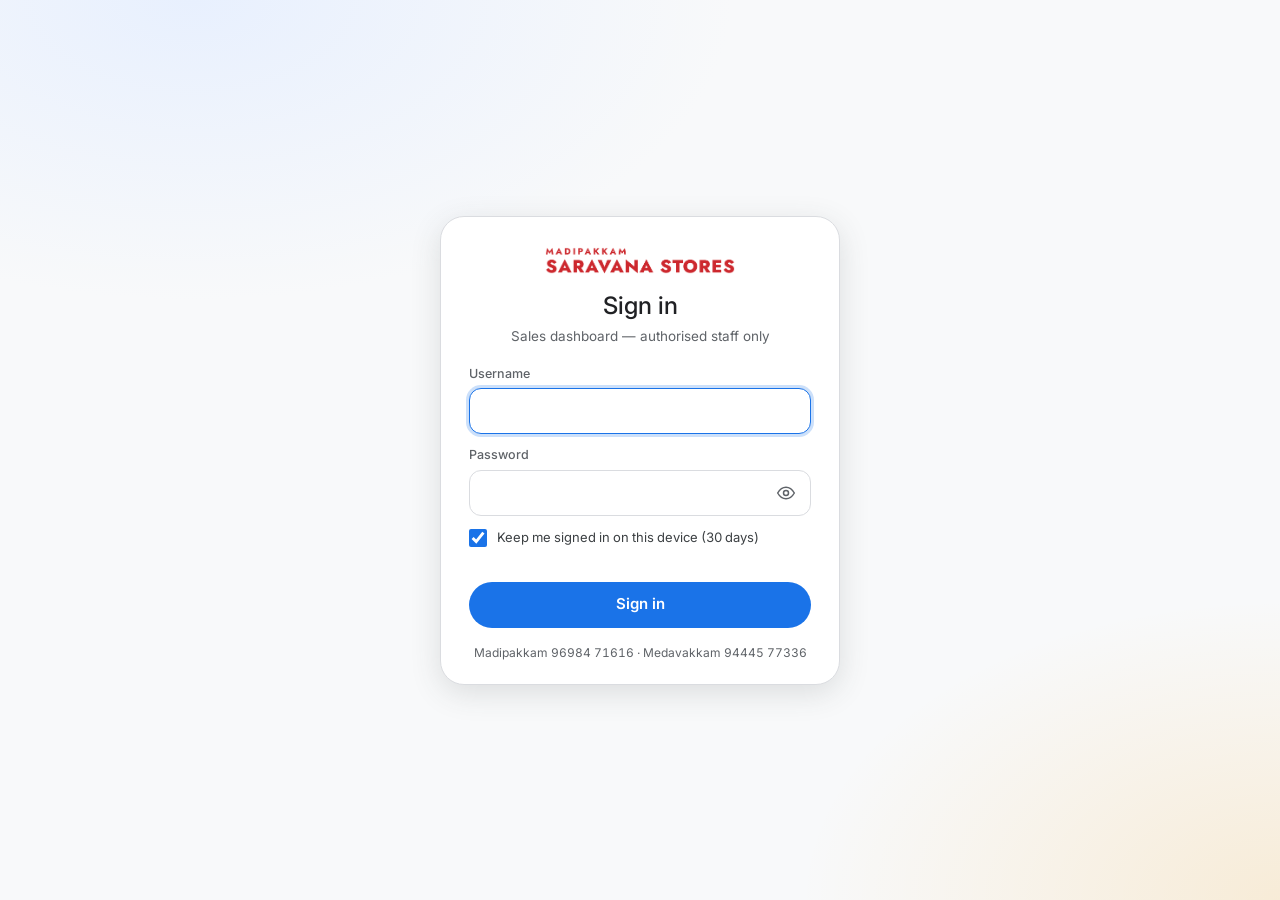
<file: data.html>
<!doctype html>
<html lang="en">
<head>
<meta charset="utf-8">
<meta name="viewport" content="width=device-width, initial-scale=1">
<title>Data Catalogue · Saravana Stores</title>
<link rel="icon" href="data:image/svg+xml,%3Csvg xmlns='http://www.w3.org/2000/svg' viewBox='0 0 64 64'%3E%3Crect width='64' height='64' rx='14' fill='%231a73e8'/%3E%3Ctext x='32' y='45' font-size='38' font-weight='700' text-anchor='middle' fill='white' font-family='Arial'%3ES%3C/text%3E%3C/svg%3E">
<link rel="preconnect" href="https://fonts.googleapis.com"><link rel="preconnect" href="https://fonts.gstatic.com" crossorigin>
<link href="https://fonts.googleapis.com/css2?family=Inter:wght@400;500;600&display=swap" rel="stylesheet">
<link rel="stylesheet" href="assets/app.css?v=20261048">
<script>(function(){try{var t=localStorage.getItem('sss-theme');var q=new URLSearchParams(location.search).get('theme');if(q==='light'||q==='dark')t=q;if(t)document.documentElement.setAttribute('data-theme',t)}catch(e){}})()</script>
<meta name="theme-color" content="#1a73e8">
<style>
#boot{position:fixed;inset:0;z-index:9999;display:grid;place-items:center;background:#f8f9fa;color:#5f6368;font:500 14px/1.4 Inter,Roboto,"Segoe UI",system-ui,sans-serif}
@media (prefers-color-scheme:dark){html:not([data-theme="light"]) #boot{background:#171717;color:#9aa0a6}html:not([data-theme="light"]) .bt-logo{filter:brightness(0) invert(.92)}}
html[data-theme="dark"] #boot{background:#171717;color:#9aa0a6}html[data-theme="dark"] .bt-logo{filter:brightness(0) invert(.92)}
.bt-in{display:flex;flex-direction:column;align-items:center;gap:26px;padding:24px}
.bt-stage{display:grid;place-items:center}
.bt-logo{width:200px;animation:btfade .7s ease-out both}
.bt-bar{width:240px;height:4px;border-radius:2px;background:rgba(26,115,232,.16);overflow:hidden}
.bt-bar b{display:block;width:90px;height:100%;border-radius:2px;background:linear-gradient(90deg,#4285f4,#1a73e8);animation:btslide 1.25s ease-in-out infinite}
.bt-msg{position:relative;height:20px;width:260px;text-align:center}
.bt-msg span{position:absolute;inset:0;opacity:0;animation:btmsg 6s infinite}
.bt-msg span:nth-child(2){animation-delay:2s}.bt-msg span:nth-child(3){animation-delay:4s}
@keyframes btfade{from{opacity:0;transform:translateY(6px)}to{opacity:1;transform:none}}
@keyframes btslide{0%{transform:translateX(-95px)}100%{transform:translateX(250px)}}
@keyframes btmsg{0%{opacity:0;transform:translateY(5px)}8%,30%{opacity:1;transform:none}38%,100%{opacity:0;transform:translateY(-5px)}}
@media (prefers-reduced-motion:reduce){.bt-logo,.bt-bar b,.bt-msg span{animation:none}.bt-msg span:first-child{opacity:1}.bt-bar b{width:100%}}
</style>

</head>
<body>
<div id="boot" role="status" aria-live="polite"><div class="bt-in"><div class="bt-stage"><img class="bt-logo" src="assets/logo-red.png" alt="Madipakkam Saravana Stores"></div><div class="bt-bar"><b></b></div><div class="bt-msg"><span>Reading your sales data…</span><span>Counting bills and stock…</span><span>Drawing your charts…</span></div></div></div>
<script src="assets/chart.min.js"></script>
<script src="assets/data.js"></script>
<script src="assets/ta.js?v=20261048"></script><script src="assets/app.js?v=20261048"></script>
<script>
// Data Catalogue
const {inr,rs,D,F,table,esc,kpis,chart,axes,tip,css}=App;
const GROUPS=[['Sales & billing',/^(MED_BILL|Med_Tender|MED_STOCK_SALES|INV_VOID|deleted_med|DELETEDRECORDS|med_reprint|POST_TO_CRM|MED_TENDER)/i],['Items & stock',/^(med_item|Day_|Med_Barcode|MED_UOM|MED_ITEM)/i],['Reports & printing',/report|prn|print|PPT_|normaliz/i],['Menus & screens',/menu|screen|rsm_|function_key|ajax_view/i],['Sync & logs',/websync|sync|log|history|audit|trace|DBCC|nt_attempts|migrate|login/i],['Configuration',/config|rayconfig|custom_|setting|procedure|param|alert|template|edition|attrib|field/i]];
const grp=n=>{for(const [g,re] of GROUPS)if(re.test(n))return g;return 'Other / system'};
const cat=D.catalog.map(r=>({n:r[0],rows:r[1],cols:r[2],kb:r[3]/1024,g:grp(r[0])}));
const byName=Object.fromEntries(cat.map(r=>[r.n.toLowerCase(),r]));
const TABLES=[
 ['MED_BILL_HDR','One row per bill','Date & time, net amount, discount, tax, payment mode, line count, billing series','Sales, bills, hours, discounts'],
 ['MED_BILL_DTL','One row per scanned item on a bill','Item code, quantity, MRP, line amount, GST %, discount','Products, categories, price points, basket size'],
 ['Med_Tender_Dtl','Payment per bill (SA = sale, SR = return)','Amount and tender type — all cash in practice','Returns, payment mode'],
 ['MED_STOCK_SALES','Stock deducted for every sold line','Batch, qty, timestamp','Reconciliation of sales to stock'],
 ['med_item_hdr','Item master (about 16,100 items)','Name, MRP, tax, EAN barcode, created date','Names, creation dates, new-item tracking'],
 ['MED_ITEM_DTL','Batch / lot master','Batch no, opening qty, MRP, expiry','Batch types (OS, IM, SU)'],
 ['MED_ITEM_EANCODE','Barcode ↔ item','Only a small share of items have a real EAN','Scan coverage'],
 ['Day_item_stk_archive','Daily stock movement by item','Qty and value snapshots','Stock history'],
 ['INV_VOID_HDR / INV_VOID_DTL','Cancelled bills and lines','Timestamp, price, line','Void analysis'],
 ['deleted_med_stock_sale','Sale lines deleted after billing','Date, item','Audit'],
 ['Med_Barcode_Sticker','Barcode labels printed','Item, qty printed','Label history']];
const FIELDS=[
 ['MED_BILL_HDR','col 0','Bill id','High'],['MED_BILL_HDR','col 1 / col 78','Bill date / full timestamp (hour of day)','High'],['MED_BILL_HDR','col 10','Net bill amount (sums to ₹4.59 cr)','High'],['MED_BILL_HDR','col 9','Discount on bill','Medium'],['MED_BILL_HDR','col 14','Number of lines on the bill','High'],['MED_BILL_HDR','col 21 / 168','Billing series (1 or 3)','Medium — meaning of the setting unknown'],
 ['MED_BILL_DTL','col 0 / 1 / 2','Bill id / line no / item code','High'],['MED_BILL_DTL','col 6','Quantity sold','High'],['MED_BILL_DTL','col 9','Line amount incl. tax','High'],['MED_BILL_DTL','col 13','GST %','High'],
 ['Med_Tender_Dtl','col 3 / 14 / 22','Amount / SA-SR flag / date','High'],['Stock report CSV','all 72 columns','Has real headers: item, batch, MRP, current stock, tax…','High'],['Website feed','id','Item code → category, title, brand','High']];
App.page({title:'Data Catalogue',sub:'What data exists, where it comes from, how it was decoded, and what it cannot tell you',filters:false,
build(){return `<div class="kpis" id="kp"></div>
<div class="grid">
 <div class="card s12 rv"><div class="ch"><div><h2>Where the data comes from</h2></div></div>
  <div class="ins">
   <div><span class="h">GoFrugal RPOS-7 export</span>${D.meta.files.toLocaleString('en-IN')} table dumps (CSV without headers). ${inr(D.meta.empty)} are empty; about ${inr(D.meta.files-D.meta.empty)} hold data — mostly menus, print templates and settings. Roughly a dozen tables carry the real business.</div>
   <div><span class="h">Current stock report</span>The headed CSV exported from RPOS on ${D.meta.stockAsof} (26,785 batch rows). It gave the column meaning for stock and the net-stock check: 90,790 in − 69,411 negative = 21,379 units.</div>
   <div><span class="h">Website & Google feed</span>The Merchant Center feed (7,532 products) supplies the official 9 categories, display names and brands, matched on item code. Items missing from it are classified by name.</div>
   <div><span class="h">Vyapar import</span>Items and opening stock came from Vyapar on 13 Feb 2024. Sales history before go-live was not imported, so every sales figure starts that day.</div>
   <div><span class="h">Bank statements</span>66 IDFC FIRST Bank PDFs (fortnightly, 17 Feb 2024 → 29 Oct 2026) were read into 33,212 transactions. Every statement's debit and credit totals match the bank's own totals exactly. Used on the Bank & Cash Flow page.</div>
   <div><span class="h">Product grouping</span>Item names carry the rate ("Spoon Rs 18") and the same product exists at many rates. The website's cleaning rules strip the rate, fix spellings and merge them: 15,647 item codes become about 3,200 products, 1,455 of them with several rates.</div>
  </div></div>
 <div class="card s12 rv"><div class="ch"><div><h2>The tables that matter</h2><div class="cap">Row counts are live from the export</div></div></div><div class="scroll"><table id="tt"></table></div></div>
 <div class="card s7 rv"><div class="ch"><div><h2>How the columns were decoded</h2><div class="cap">The CSVs have no headers; each mapping was checked against totals</div></div></div><div class="scroll"><table id="tf"></table></div></div>
 <div class="card s5 rv"><div class="ch"><div><h2>Tables by purpose</h2><div class="cap">Data tables only (non-empty)</div></div></div><div class="pl"><canvas id="cG"></canvas></div></div>
 <div class="card s12 rv"><div class="ch"><div><h2>What this data cannot tell you</h2></div></div>
  <div class="ins">
   <div><span class="h">No real purchase cost</span>Purchase price in the item data is a formula, not a supplier price: 80% of MRP for about 80% of batches and 50% for most of the rest. Real margin cannot be measured, so the Profit page applies your own 30–40% margin assumption (default 30%) to sales excluding GST. The Bank & Cash Flow page cross-checks this using real payments to suppliers (about 29–42% over the full period). Both remain estimates until purchases are recorded.</div>
   <div><span class="h">No customers</span>Only 44 named customers exist. Bills are walk-in, so repeat-customer, loyalty or footfall-by-person analysis is not possible. Bills are the best proxy for visits.</div>
   <div><span class="h">No categories in the POS</span>All items sit in one department with blank brands. Categories and brands on this dashboard come from the website feed or are inferred from item names — shown as such.</div>
   <div><span class="h">Payments are all cash</span>Every bill but one is tender type cash, so payment-mode analysis adds nothing. (UPI or card are likely taken but not separated in the POS.)</div>
   <div><span class="h">Negative stock</span>5,023 batches are below zero because Vyapar quantities did not match the shelves and goods were billed before stock-in. Shown as it is; treat stock quantities as indicative.</div>
   <div><span class="h">Two malformed bills</span>Bills 10907 and 32080 contain unquoted commas in the address, shifting their columns. They are left out of the totals (2 of 33,392 bills).</div>
  </div></div>
 <div class="card s12 rv"><div class="ch"><div><h2>Every table in the export</h2><div class="cap">Search by name · sorted by size</div></div></div><div class="tools"><input id="q" placeholder="Search table name"><select id="g"><option value="">All purposes</option>${[...GROUPS.map(g=>g[0]),'Other / system'].map(g=>`<option>${g}</option>`).join('')}</select></div><div class="scroll t"><table id="ta"></table></div></div>
</div>`},
update(){
 const withData=cat.length,rowsTot=cat.reduce((s,r)=>s+r.rows,0);
 kpis(document.getElementById('kp'),[{l:'Files in export',v:()=>D.meta.files,f:inr,cmp:false,cls:'hl'},{l:'Tables with data',v:()=>withData,f:inr,cmp:false},{l:'Empty tables',v:()=>D.meta.empty,f:inr,cmp:false},{l:'Bills analysed',v:()=>D.daily.reduce((s,x)=>s+x[0],0),f:inr,cmp:false,sub:D.meta.first+' → '+D.meta.last},{l:'Bill lines',v:()=>D.itemday.length,f:inr,cmp:false,sub:'item × day rows'},{l:'Products',v:()=>D.items.length,f:inr,cmp:false,sub:'seen in sales or stock'}],{n:1},null);
 const rows=TABLES.map(t=>{const nm=t[0].split(' / ')[0].toLowerCase(),c=byName[nm];return {n:t[0],r:c?c.rows:0,c:c?c.cols:0,w:t[1],f:t[2],u:t[3]}});
 table('tt',{sort:'r',rows,cols:[{k:'n',t:'Table',str:1,cls:'l',f:v=>`<code>${esc(v)}</code>`},{k:'w',t:'What it is',str:1,cls:'n l'},{k:'r',t:'Rows',f:inr,bar:1},{k:'c',t:'Cols'},{k:'f',t:'Holds',str:1,cls:'n l mute'},{k:'u',t:'Used for',str:1,cls:'n l'}]});
 table('tf',{sort:'t',dir:1,rows:FIELDS.map(r=>({t:r[0],c:r[1],m:r[2],q:r[3]})),cols:[{k:'t',t:'Table',str:1,f:v=>`<code>${esc(v)}</code>`},{k:'c',t:'Column',str:1,cls:'l'},{k:'m',t:'Meaning',str:1,cls:'n l'},{k:'q',t:'Confidence',str:1,cls:'l',f:v=>`<span class="tag">${esc(v)}</span>`}]});
 const gs={};cat.forEach(r=>gs[r.g]=(gs[r.g]||0)+1);const gk=Object.keys(gs).sort((a,b)=>gs[b]-gs[a]);
 chart('cG',{type:'doughnut',data:{labels:gk,datasets:[{data:gk.map(k=>gs[k]),backgroundColor:gk.map((_,i)=>css('--c'+(i+1))),borderColor:css('--card'),borderWidth:3,hoverOffset:8}]},options:{cutout:'60%',plugins:{legend:{display:true,position:'right',labels:{usePointStyle:true,boxWidth:8,color:css('--ink2')}},tooltip:{callbacks:{label:c=>' '+c.label+': '+c.parsed+' tables'}}}}});
 const draw=()=>{const ql=document.getElementById('q').value.toLowerCase(),g=document.getElementById('g').value;
  table('ta',{sort:'kb',rows:cat.filter(r=>(!g||r.g===g)&&(!ql||r.n.toLowerCase().includes(ql))),limit:300,foot:true,cols:[{k:'n',t:'Table',str:1,f:v=>`<code>${esc(v)}</code>`},{k:'g',t:'Purpose',str:1,cls:'l',f:v=>`<span class="tag">${v}</span>`},{k:'rows',t:'Rows',f:inr},{k:'cols',t:'Columns'},{k:'kb',t:'Size',f:v=>v>=1024?(v/1024).toFixed(1)+' MB':Math.round(v)+' KB',bar:1}]})};
 document.getElementById('q').oninput=draw;document.getElementById('g').onchange=draw;draw();
}});

</script>
</body>
</html>
</file>
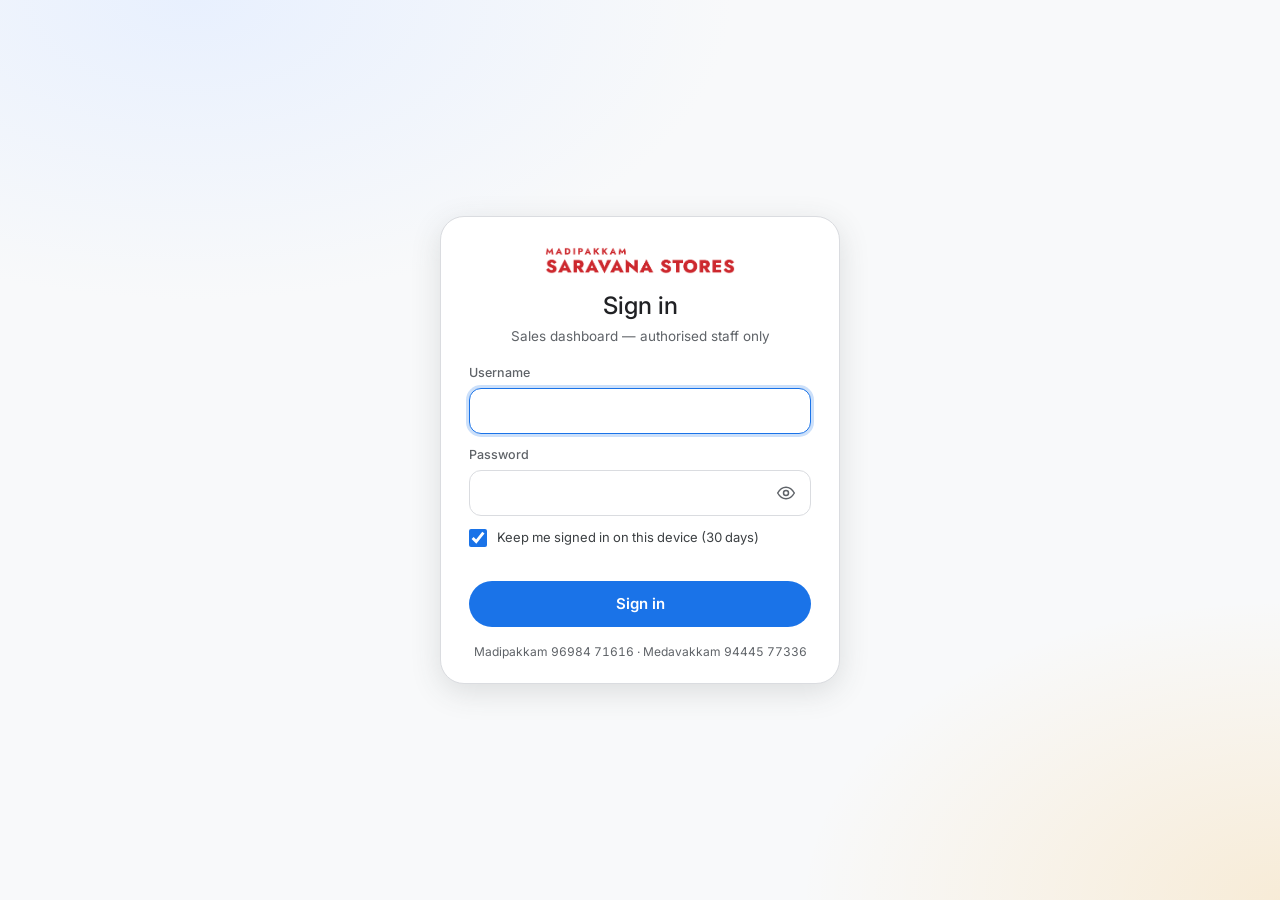
<file: exceptions.html>
<!doctype html>
<html lang="en">
<head>
<meta charset="utf-8">
<meta name="viewport" content="width=device-width, initial-scale=1">
<title>Exceptions & Audit · Saravana Stores</title>
<link rel="icon" href="data:image/svg+xml,%3Csvg xmlns='http://www.w3.org/2000/svg' viewBox='0 0 64 64'%3E%3Crect width='64' height='64' rx='14' fill='%231a73e8'/%3E%3Ctext x='32' y='45' font-size='38' font-weight='700' text-anchor='middle' fill='white' font-family='Arial'%3ES%3C/text%3E%3C/svg%3E">
<link rel="preconnect" href="https://fonts.googleapis.com"><link rel="preconnect" href="https://fonts.gstatic.com" crossorigin>
<link href="https://fonts.googleapis.com/css2?family=Inter:wght@400;500;600&display=swap" rel="stylesheet">
<link rel="stylesheet" href="assets/app.css?v=20261048">
<script>(function(){try{var t=localStorage.getItem('sss-theme');var q=new URLSearchParams(location.search).get('theme');if(q==='light'||q==='dark')t=q;if(t)document.documentElement.setAttribute('data-theme',t)}catch(e){}})()</script>
<meta name="theme-color" content="#1a73e8">
<style>
#boot{position:fixed;inset:0;z-index:9999;display:grid;place-items:center;background:#f8f9fa;color:#5f6368;font:500 14px/1.4 Inter,Roboto,"Segoe UI",system-ui,sans-serif}
@media (prefers-color-scheme:dark){html:not([data-theme="light"]) #boot{background:#171717;color:#9aa0a6}html:not([data-theme="light"]) .bt-logo{filter:brightness(0) invert(.92)}}
html[data-theme="dark"] #boot{background:#171717;color:#9aa0a6}html[data-theme="dark"] .bt-logo{filter:brightness(0) invert(.92)}
.bt-in{display:flex;flex-direction:column;align-items:center;gap:26px;padding:24px}
.bt-stage{display:grid;place-items:center}
.bt-logo{width:200px;animation:btfade .7s ease-out both}
.bt-bar{width:240px;height:4px;border-radius:2px;background:rgba(26,115,232,.16);overflow:hidden}
.bt-bar b{display:block;width:90px;height:100%;border-radius:2px;background:linear-gradient(90deg,#4285f4,#1a73e8);animation:btslide 1.25s ease-in-out infinite}
.bt-msg{position:relative;height:20px;width:260px;text-align:center}
.bt-msg span{position:absolute;inset:0;opacity:0;animation:btmsg 6s infinite}
.bt-msg span:nth-child(2){animation-delay:2s}.bt-msg span:nth-child(3){animation-delay:4s}
@keyframes btfade{from{opacity:0;transform:translateY(6px)}to{opacity:1;transform:none}}
@keyframes btslide{0%{transform:translateX(-95px)}100%{transform:translateX(250px)}}
@keyframes btmsg{0%{opacity:0;transform:translateY(5px)}8%,30%{opacity:1;transform:none}38%,100%{opacity:0;transform:translateY(-5px)}}
@media (prefers-reduced-motion:reduce){.bt-logo,.bt-bar b,.bt-msg span{animation:none}.bt-msg span:first-child{opacity:1}.bt-bar b{width:100%}}
</style>

</head>
<body>
<div id="boot" role="status" aria-live="polite"><div class="bt-in"><div class="bt-stage"><img class="bt-logo" src="assets/logo-red.png" alt="Madipakkam Saravana Stores"></div><div class="bt-bar"><b></b></div><div class="bt-msg"><span>Reading your sales data…</span><span>Counting bills and stock…</span><span>Drawing your charts…</span></div></div></div>
<script src="assets/chart.min.js"></script>
<script src="assets/data.js"></script>
<script src="assets/ta.js?v=20261048"></script><script src="assets/app.js?v=20261048"></script>
<script>
// Exceptions & Audit
const {rs,inr,pill,pc,kpis,chart,axes,tip,WD,D,css,table}=App;
// billing series per month (all time)
const SM={};App.dates.forEach((d,i)=>{const k=d.slice(0,7),o=SM[k]||(SM[k]=[0,0]);o[0]+=D.daily[i][0]-D.daily[i][4];o[1]+=D.daily[i][4]});
App.page({title:'Exceptions & Audit',sub:'Voids, returns, deletions, discounts and unusual opening hours — things worth a second look',show:false,
build(){return `<div class="kpis" id="kp"></div>
<div class="grid">
 <div class="card s8 rv"><div class="ch"><div><h2>Void entries per day</h2><div class="cap">Items or bills cancelled at the counter (INV_VOID log)</div></div></div><div class="tk" id="t1"></div><div class="pl"><canvas id="cV"></canvas></div></div>
 <div class="card s4 rv"><div class="ch"><div><h2>Voids by hour</h2><div class="cap">All history</div></div></div><div class="tk" id="t2"></div><div class="pl"><canvas id="cVH"></canvas></div></div>
 <div class="card s6 rv"><div class="ch"><div><h2>Discount given per day</h2></div></div><div class="tk" id="t3"></div><div class="pl"><canvas id="cD"></canvas></div></div>
 <div class="card s6 rv"><div class="ch"><div><h2>Bills with a discount</h2><div class="cap">Share of bills each day</div></div></div><div class="pl"><canvas id="cDB"></canvas></div></div>
 <div class="card s6 rv"><div class="ch"><div><h2>Stock lines deleted after billing</h2><div class="cap">deleted_med_stock_sale — per day</div></div></div><div class="pl s"><canvas id="cX"></canvas></div></div>
 <div class="card s6 rv"><div class="ch"><div><h2>Bills outside normal hours</h2><div class="cap">Before 10 am or at/after 10 pm — per day</div></div></div><div class="pl s"><canvas id="cO"></canvas></div></div>
 <div class="card s6 rv"><div class="ch"><div><h2>Days with the most voids</h2></div></div><div class="scroll"><table id="tv"></table></div></div>
 <div class="card s6 rv"><div class="ch"><div><h2>Sale returns</h2><div class="cap">Returns are rare — a handful in the whole history</div></div></div><div class="scroll"><table id="tr"></table></div></div>
 <div class="card s12 rv"><div class="ch"><div><h2>Billing series over time</h2><div class="cap">All history · bills per month by the series stamped on each bill</div></div></div><div class="tk" id="t4"></div><div class="pl s"><canvas id="cSer"></canvas></div>
  <div class="note">Series 3 was the active setting from 15 Feb to 12 Nov 2024 (bill numbers continued without a break). It is not a separate counter; both series are included in every total on this dashboard.</div></div>
</div>`},
update(A,B){
 const cnt=v=>Number.isInteger(v)?inr(v):'';const odd=o=>o.hr[9][1]+o.hr[22][1]+(o.hr[0]?0:0);
 kpis(document.getElementById('kp'),[
  {l:'Void entries',v:x=>x.voids,f:inr,cls:'hl',neutral:true,lower:true,sub:(A.voids/(A.bills||1)*100).toFixed(1)+' per 100 bills · '+inr(A.voidLines)+' lines'},
  {l:'Sale returns',v:x=>x.ret,f:inr,lower:true,neutral:true,sub:rs(A.retAmt)},{l:'Lines deleted after billing',v:x=>x.dms,f:inr,neutral:true,lower:true},
  {l:'Discount given',v:x=>x.disc,f:rs,neutral:true,lower:true,sub:(A.disc/(A.sales||1)*100).toFixed(2)+'% of sales'},{l:'Bills with a discount',v:x=>x.discBills/(x.bills||1)*100,f:v=>v.toFixed(1)+'%',neutral:true,lower:true},
  {l:'Bills outside 10am–10pm',v:odd,f:inr,neutral:true,lower:true}],A,B);
 const lab=A.days.map(d=>d.d.slice(5)+' '+WD[d.w]),type=A.n>45?'line':'bar';
 const day=(id,f,fmt,c)=>chart(id,{type,data:{labels:lab,datasets:[{label:'A',data:A.days.map(f),backgroundColor:c,borderColor:c,borderWidth:2,borderRadius:4,pointRadius:0,tension:.25}]},options:{scales:axes({yfmt:fmt}),plugins:{tooltip:tip(fmt)}}});
 day('cV',d=>d.i<0?0:D.void.n[d.i],cnt,css('--a'));day('cD',d=>d.i<0?0:D.daily[d.i][3],rs,css('--c2'));
 day('cDB',d=>d.i<0||!D.daily[d.i][0]?0:D.daily[d.i][6]/D.daily[d.i][0]*100,v=>v.toFixed(1)+'%',css('--c4'));day('cX',d=>d.i<0?0:D.dms[d.i],cnt,css('--c7'));
 day('cO',d=>d.i<0?0:((D.hourly[d.i][9]||[0])[0]+(D.hourly[d.i][22]||[0])[0]),cnt,css('--c3'));
 const vd=A.days.map(d=>d.i<0?0:D.void.n[d.i]),mx=Math.max(...vd,0),mi=vd.indexOf(mx);
 document.getElementById('t1').innerHTML=A.voids?`<b>${inr(A.voids)}</b> void entries (${(A.voids/(A.bills||1)*100).toFixed(1)} per 100 bills). Worst day: <b>${mx?A.days[mi].d:'—'}</b> with ${mx}.`:'No voids in this period.';
 const vh=D.void.h,hs=[];for(let h=9;h<=22;h++)hs.push(h);
 chart('cVH',{type:'bar',data:{labels:hs.map(h=>(h%12||12)+(h<12?'a':'p')),datasets:[{label:'Voids',data:hs.map(h=>vh[h]),backgroundColor:App.colA(),borderRadius:5,borderSkipped:false}]},options:{scales:axes({yfmt:inr}),plugins:{tooltip:tip(inr)}}});
 const vt=vh.reduce((s,x)=>s+x,0),pk=vh.indexOf(Math.max(...vh));document.getElementById('t2').innerHTML=`Most voids happen at <b>${pk%12||12}${pk<12?'am':'pm'}</b> — the busiest hours (${(vh[pk]/vt*100).toFixed(0)}% of voids).`;
 document.getElementById('t3').innerHTML=A.disc?`<b>${rs(A.disc)}</b> in discounts (${(A.disc/A.sales*100).toFixed(2)}% of sales) across <b>${inr(A.discBills)}</b> bills.`:'No discounts in this period.';
 const sk=Object.keys(SM);chart('cSer',{type:'bar',data:{labels:sk,datasets:[{label:'Series 1',data:sk.map(k=>SM[k][0]),backgroundColor:css('--a'),stack:'s',borderColor:css('--card'),borderWidth:1.5},{label:'Series 3',data:sk.map(k=>SM[k][1]),backgroundColor:css('--c1'),stack:'s',borderColor:css('--card'),borderWidth:1.5}]},options:{scales:Object.assign(axes({yfmt:inr}),{x:{stacked:true,grid:{display:false},border:{display:false},ticks:{color:css('--mute'),maxRotation:0,autoSkip:true}},y:{stacked:true,grid:{color:css('--line')},border:{display:false},ticks:{color:css('--mute'),callback:inr},beginAtZero:true}}),plugins:{legend:{display:true,labels:{usePointStyle:true,boxWidth:8,color:css('--ink2')}},tooltip:tip(inr)}}});
 document.getElementById('t4').innerHTML='<b>Series 3</b> carried every bill from <b>15 Feb 2024</b> until <b>12 Nov 2024</b>, then the setting returned to series 1. Bill numbers ran on without a gap.';
 const vr=A.days.filter(d=>d.i>=0&&D.void.n[d.i]).map(d=>({d:d.d,w:WD[d.w],v:D.void.n[d.i],l:D.void.l[d.i],b:d.b,r:D.void.n[d.i]/d.b*100}));
 table('tv',{sort:'v',rows:vr,limit:10,cols:[{k:'d',t:'Date',str:1},{k:'w',t:'Day',str:1},{k:'v',t:'Voids',bar:1},{k:'l',t:'Lines'},{k:'b',t:'Bills'},{k:'r',t:'Per 100 bills',f:v=>v.toFixed(1)}]});
 const allRet=[];D.ret.forEach((r,i)=>{if(r[0])allRet.push({d:App.dates[i],n:r[0],a:r[1]})});
 table('tr',{sort:'d',rows:allRet,cols:[{k:'d',t:'Date',str:1},{k:'n',t:'Returns'},{k:'a',t:'Value',f:rs}],foot:'whole history'});
}});

</script>
</body>
</html>
</file>
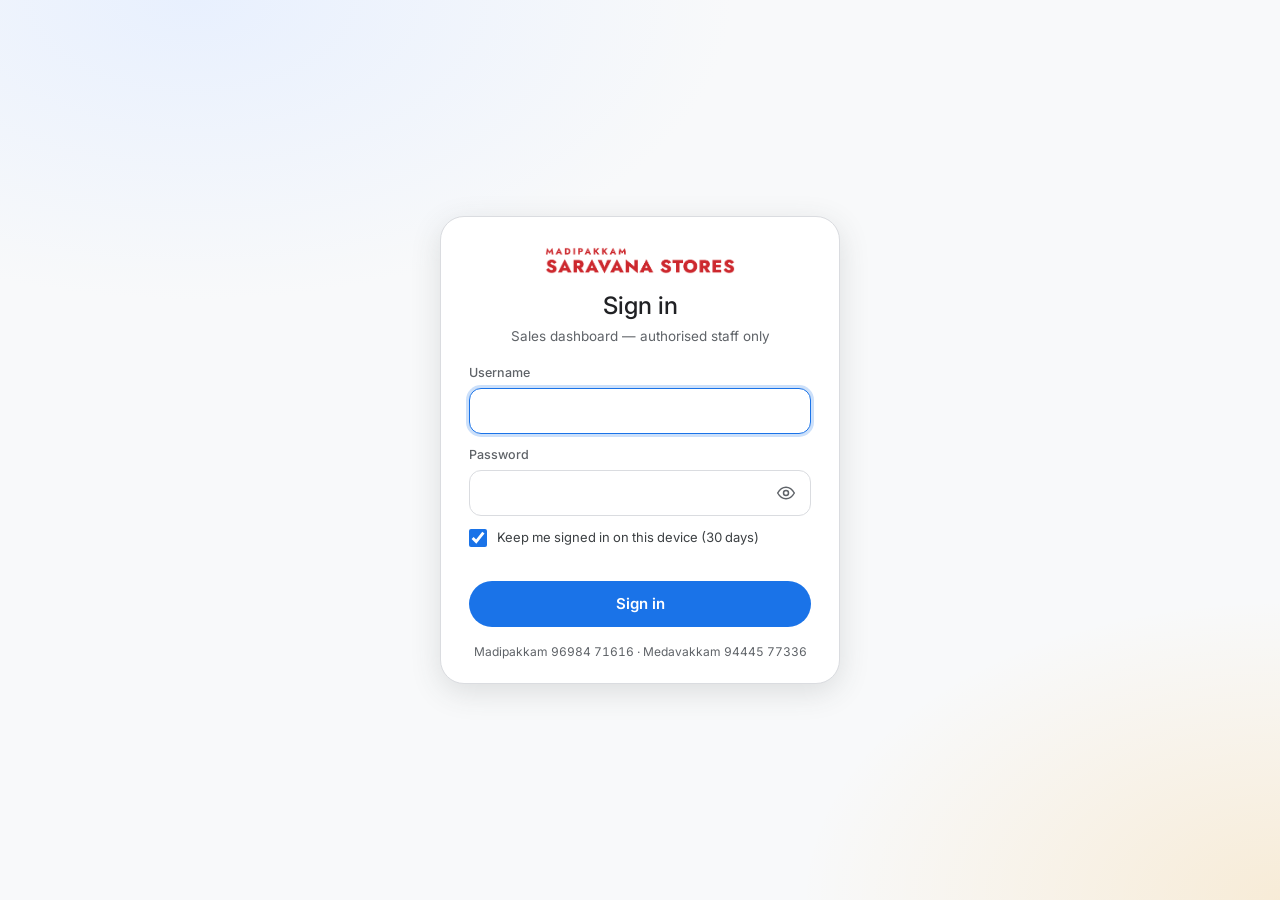
<file: forecast.html>
<!doctype html>
<html lang="en">
<head>
<meta charset="utf-8">
<meta name="viewport" content="width=device-width, initial-scale=1">
<title>Cash-Flow Forecast · Saravana Stores</title>
<link rel="icon" href="data:image/svg+xml,%3Csvg xmlns='http://www.w3.org/2000/svg' viewBox='0 0 64 64'%3E%3Crect width='64' height='64' rx='14' fill='%231a73e8'/%3E%3Ctext x='32' y='45' font-size='38' font-weight='700' text-anchor='middle' fill='white' font-family='Arial'%3ES%3C/text%3E%3C/svg%3E">
<link rel="preconnect" href="https://fonts.googleapis.com"><link rel="preconnect" href="https://fonts.gstatic.com" crossorigin>
<link href="https://fonts.googleapis.com/css2?family=Inter:wght@400;500;600&display=swap" rel="stylesheet">
<link rel="stylesheet" href="assets/app.css?v=20261048">
<script>(function(){try{var t=localStorage.getItem('sss-theme');var q=new URLSearchParams(location.search).get('theme');if(q==='light'||q==='dark')t=q;if(t)document.documentElement.setAttribute('data-theme',t)}catch(e){}})()</script>
<meta name="theme-color" content="#1a73e8">
<style>
#boot{position:fixed;inset:0;z-index:9999;display:grid;place-items:center;background:#f8f9fa;color:#5f6368;font:500 14px/1.4 Inter,Roboto,"Segoe UI",system-ui,sans-serif}
@media (prefers-color-scheme:dark){html:not([data-theme="light"]) #boot{background:#171717;color:#9aa0a6}html:not([data-theme="light"]) .bt-logo{filter:brightness(0) invert(.92)}}
html[data-theme="dark"] #boot{background:#171717;color:#9aa0a6}html[data-theme="dark"] .bt-logo{filter:brightness(0) invert(.92)}
.bt-in{display:flex;flex-direction:column;align-items:center;gap:26px;padding:24px}
.bt-stage{display:grid;place-items:center}
.bt-logo{width:200px;animation:btfade .7s ease-out both}
.bt-bar{width:240px;height:4px;border-radius:2px;background:rgba(26,115,232,.16);overflow:hidden}
.bt-bar b{display:block;width:90px;height:100%;border-radius:2px;background:linear-gradient(90deg,#4285f4,#1a73e8);animation:btslide 1.25s ease-in-out infinite}
.bt-msg{position:relative;height:20px;width:260px;text-align:center}
.bt-msg span{position:absolute;inset:0;opacity:0;animation:btmsg 6s infinite}
.bt-msg span:nth-child(2){animation-delay:2s}.bt-msg span:nth-child(3){animation-delay:4s}
@keyframes btfade{from{opacity:0;transform:translateY(6px)}to{opacity:1;transform:none}}
@keyframes btslide{0%{transform:translateX(-95px)}100%{transform:translateX(250px)}}
@keyframes btmsg{0%{opacity:0;transform:translateY(5px)}8%,30%{opacity:1;transform:none}38%,100%{opacity:0;transform:translateY(-5px)}}
@media (prefers-reduced-motion:reduce){.bt-logo,.bt-bar b,.bt-msg span{animation:none}.bt-msg span:first-child{opacity:1}.bt-bar b{width:100%}}
</style>

</head>
<body>
<div id="boot" role="status" aria-live="polite"><div class="bt-in"><div class="bt-stage"><img class="bt-logo" src="assets/logo-red.png" alt="Madipakkam Saravana Stores"></div><div class="bt-bar"><b></b></div><div class="bt-msg"><span>Reading your sales data…</span><span>Counting bills and stock…</span><span>Drawing your charts…</span></div></div></div>
<script src="assets/chart.min.js"></script>
<script src="assets/data.js"></script>
<script src="assets/bank.js"></script>
<script src="assets/ta.js?v=20261048"></script><script src="assets/app.js?v=20261048"></script>
<script>
// Cash-Flow Forecast
// @scripts assets/bank.js
const {rs,rsf,inr,kpis,chart,axes,table,D,css,esc,WD,MON,ymd,tms,MS,wdIdx,addMonths,monthRange}=App;
const Bk=window.B,NB=Bk.days.length,LASTD=Bk.days[NB-1];
// ---------- monthly series (bank) + POS sales ----------
const MS_=[];{let c=Bk.days[0].slice(0,7);while(c<=LASTD.slice(0,7)){MS_.push(c);c=addMonths(c,1)}}
const mi={};MS_.forEach((m,i)=>mi[m]=i);const NM=MS_.length;
const monArr=k=>{const r=new Array(NM).fill(0);Bk.days.forEach((d,i)=>r[mi[d.slice(0,7)]]+=Bk.amt[k][i]);return r};
const A={};['upi_in','card_in','cash_in','chq_in','other_in','owner_in','reversal_in','supplier_out','upi_out','own_out','fees','subs','bounce_out','legal'].forEach(k=>A[k]=monArr(k));
const posMon=new Array(NM).fill(0);App.dates.forEach((d,i)=>{const j=mi[d.slice(0,7)];if(j!==undefined)posMon[j]+=D.daily[i][1]});
const feeM=MS_.map((_,i)=>A.fees[i]+A.subs[i]+A.bounce_out[i]+A.legal[i]);
const digM=MS_.map((_,i)=>A.upi_in[i]+A.card_in[i]);
const lastFull=NM-2;                     // last complete month (the latest month is part-way through)
const balAtMonthEnd=i=>{let b=0;for(let j=0;j<NB;j++){if(mi[Bk.days[j].slice(0,7)]<=i)b=Bk.bal[j]}return b};
// ---------- model ----------
function train(endIdx,n){                // average behaviour of the n full months ending at endIdx
 const idx=[];for(let i=endIdx-n+1;i<=endIdx;i++)if(i>=1)idx.push(i);
 const sum=a=>idx.reduce((s,i)=>s+a[i],0),S=sum(posMon)||1;
 const prev=idx.map(i=>i-12).filter(i=>i>=1);const ps=prev.reduce((s,i)=>s+posMon[i],0),ts=prev.reduce((s,i)=>s+posMon[i+12],0);
 const own=idx.map(i=>A.own_out[i]);
 return {idx,S,g:0.5*(ps&&ts?ts/ps:1)+0.5,dig:sum(digM)/S,sup:sum(A.supplier_out)/S,upo:sum(A.upi_out)/S,other:(sum(A.cash_in)+sum(A.chq_in)+sum(A.other_in)+sum(A.owner_in)+sum(A.reversal_in))/idx.length,own:sum(A.own_out)/idx.length,fees:sum(feeM)/idx.length,avgSales:S/idx.length};
}
function monthSales(t,P,adj){            // t = month index (may be beyond data)
 const ly=t-12,base=ly>=1&&ly<NM&&posMon[ly]>0&&ly<=lastFull?posMon[ly]:P.avgSales;
 return base*(ly>=1&&ly<=lastFull?P.g:1)*(1+adj/100);
}
// ---------- backtest: predict month M from the 6 full months before it ----------
function backtest(){
 const out=[];
 for(let M=lastFull-5;M<=lastFull;M++){
  const P=train(M-1,6),sales=monthSales(M,P,0),inn=P.dig*sales+P.other,outf=(P.sup+P.upo)*sales+P.own+P.fees,net=inn-outf,start=balAtMonthEnd(M-1);
  const act={sales:posMon[M],net:(digM[M]+A.cash_in[M]+A.chq_in[M]+A.other_in[M]+A.owner_in[M]+A.reversal_in[M])-(A.supplier_out[M]+A.upi_out[M]+A.own_out[M]+feeM[M])};
  out.push({m:MS_[M],ps:sales,as:act.sales,pn:net,an:act.net,pb:start+net,ab:balAtMonthEnd(M),err:start+net-balAtMonthEnd(M)});
 }
 return out;
}
const BT=backtest(),MAE=BT.reduce((s,r)=>s+Math.abs(r.err),0)/BT.length;
// ---------- daily projection ----------
const P0=train(lastFull,6);
function wdProfile(){const a=Array(7).fill(0),c=Array(7).fill(0);const n=App.dates.length;for(let i=Math.max(0,n-84);i<n;i++){const w=wdIdx(App.dates[i]);a[w]+=D.daily[i][1];c[w]++}return a.map((v,w)=>c[w]?v/c[w]:0)}
const WDP=wdProfile();
function supWd(){const a=Array(7).fill(0);for(let j=0;j<NB;j++){const m=mi[Bk.days[j].slice(0,7)];if(m>=lastFull-5&&m<=lastFull)a[wdIdx(Bk.days[j])]+=Bk.amt.supplier_out[j]}const t=a.reduce((s,x)=>s+x,0)||1;return a.map(x=>x/t)}
const SWD=supWd();
// the big fixed transfer to your own account: typical day of month and amount over the last 6 full months
function ownBig(){const days=[],amts=[];for(let j=0;j<NB;j++){const m=mi[Bk.days[j].slice(0,7)];if(m>=lastFull-5&&m<=lastFull&&Bk.amt.own_out[j]>=150000){days.push(+Bk.days[j].slice(8));amts.push(Bk.amt.own_out[j])}}
 if(!days.length)return {day:1,amt:0};days.sort((a,b)=>a-b);amts.sort((a,b)=>a-b);return {day:days[Math.floor(days.length/2)],amt:amts[Math.floor(amts.length/2)]}}
const OB=ownBig();
let AS={adj:0,dig:Math.round(P0.dig*1000)/10,sup:Math.round(P0.sup*1000)/10,upo:Math.round(P0.upo*1000)/10,ownAmt:OB.amt,ownDay:OB.day,ownRest:Math.round(Math.max(0,P0.own-OB.amt)),oneAmt:0,oneDate:'',thr:50000};
try{const sv=JSON.parse(localStorage.getItem('sss-fc')||'null');if(sv)AS=Object.assign(AS,sv)}catch(e){}
const DEF=JSON.parse(JSON.stringify(AS));const save=()=>{try{localStorage.setItem('sss-fc',JSON.stringify(AS))}catch(e){}};
function project(){
 const start=Bk.bal[NB-1],hz=new Date(tms(LASTD));hz.setUTCMonth(hz.getUTCMonth()+3,0);const endD=ymd(hz.getTime());   // end of the month after next
 const rows=[];let bal=start,d=ymd(tms(LASTD)+MS);
 const monthCache={};let pendOwn=0;
 while(d<=endD){
  const m=d.slice(0,7),t=mi[m]!==undefined?mi[m]:NM+((+m.slice(0,4)-+MS_[NM-1].slice(0,4))*12+(+m.slice(5)-+MS_[NM-1].slice(5)));
  let c=monthCache[m];
  if(!c){const dim=monthRange(m),dd=[];for(let x=dim.s;x<=dim.e;x=ymd(tms(x)+MS))dd.push(x);
   const sales=monthSales(t,P0,AS.adj),wsum=dd.reduce((s,x)=>s+WDP[wdIdx(x)],0)||1,ssum=dd.reduce((s,x)=>s+SWD[wdIdx(x)],0)||1;
   c=monthCache[m]={dim:dd.length,sales,wsum,ssum};}
  const w=wdIdx(d),sw=WDP[w]/c.wsum,sales=c.sales*sw;
  const inn=AS.dig/100*sales+P0.other/c.dim;
  const sup=AS.sup/100*c.sales*SWD[w]/c.ssum,upo=AS.upo/100*sales;
  const fee=P0.fees/c.dim,one=AS.oneAmt&&d===AS.oneDate?AS.oneAmt:0;
  // the transfer to your own account goes on its usual day, as far as the balance can cover (never overdrawing); any shortfall is sent as money arrives
  const dom=+d.slice(8);if(AS.ownAmt&&dom===Math.min(AS.ownDay,c.dim))pendOwn+=AS.ownAmt;
  let ownPay=0;if(pendOwn>0){const room=Math.max(0,bal+inn-(sup+upo+fee+one+AS.ownRest/c.dim)-10000);ownPay=Math.min(pendOwn,room);pendOwn-=ownPay}
  const own=ownPay+AS.ownRest/c.dim;
  const out=sup+upo+own+fee+one;bal+=inn-out;
  rows.push({d,m,sales,inn,sup,upo,own,fee,one,out,bal,ahead:rows.length+1});
  d=ymd(tms(d)+MS);
 }
 return {rows,start,endD};
}
const wk=d=>{const x=new Date(tms(d));const day=(x.getUTCDay()+6)%7;return ymd(x.getTime()-day*MS)};
App.page({title:'Cash-Flow Forecast',sub:'Where the bank balance is heading, from sales patterns and supplier-payment habits — with a back-test against your own past months',filters:false,
build(){return `<div class="kpis" id="kp"></div>
<div class="grid">
 <div class="card s12 rv"><div class="ch"><div><h2>Balance — last 60 days and forecast</h2><div class="cap">Solid line = actual · dashed = expected · shaded band = likely range (based on how far past forecasts were off)</div></div></div><div class="tk" id="t1"></div><div class="pl x"><canvas id="cF"></canvas></div></div>
 <div class="card s7 rv"><div class="ch"><div><h2>Month by month</h2><div class="cap">Expected money in, money out and closing balance</div></div></div><table id="tm" class="cmp"></table><div class="note" id="nm"></div></div>
 <div class="card s5 rv"><div class="ch"><div><h2>Change the assumptions</h2><div class="cap">Everything recalculates instantly. Saved on this device.</div></div></div><div id="as"></div></div>
 <div class="card s12 rv"><div class="ch"><div><h2>Week by week</h2><div class="cap">Next 10 weeks · expected money in vs money out</div></div></div><div class="pl"><canvas id="cW"></canvas></div></div>
 <div class="card s7 rv"><div class="ch"><div><h2>How reliable is this? Back-test on the last 6 months</h2><div class="cap">For each month the model only saw the 6 months before it, then predicted the month-end balance. Compare with what happened.</div></div></div><div class="tk" id="t2"></div><table id="tb" class="cmp"></table></div>
 <div class="card s5 rv"><div class="ch"><div><h2>How the forecast works</h2></div></div>
  <div class="note" style="margin-top:0;font-size:13.5px;line-height:1.7"><b>1. Sales:</b> same month last year, moved halfway towards your recent year-on-year trend (this tested best against past months), spread over days using the usual weekday pattern (Sat/Sun biggest).<br><b>2. Money in:</b> the share of sales that reaches the bank by UPI and card (about 79% lately), plus the usual small cash and cheque deposits, reversals of failed payments and transfers in.<br><b>3. Money out:</b> supplier payments as a share of sales, paid on the weekdays you usually pay; UPI payments out; the fixed monthly transfer to your other account; owner drawings; bank fees.<br><b>4. Range:</b> the average miss of the model on the last 6 months, widening the further ahead it looks.<br><br><b>Big caveats:</b> supplier payments are your choice and come in lumps; Deepavali moves between months; a large stock purchase, loan or cheque would change everything. Use the "one-off payment" box to test those.</div></div>
</div>`},
update(){
 const {rows,start,endD}=project();const band=a=>1.25*MAE*Math.sqrt(Math.max(a,5)/30);
 const at=d=>rows.find(r=>r.d===d)||rows[rows.length-1];
 const m0=LASTD.slice(0,7),eo=monthRange(m0).e,en=monthRange(addMonths(m0,1)).e,ed=monthRange(addMonths(m0,2)).e;
 const lo=rows.reduce((m,r)=>r.bal<m.bal?r:m,rows[0]);
 const rEO=at(eo),rEN=at(en),rED=at(ed);
 kpis(document.getElementById('kp'),[
  {l:'Balance now',v:()=>start,f:rs,cls:'hl',cmp:false,sub:'as of '+LASTD},
  {l:'Expected '+eo.slice(8)+' '+MON[+eo.slice(5,7)-1],v:()=>rEO.bal,f:rs,cmp:false,sub:'±'+rs(band(rEO.ahead))},
  {l:'Expected '+en.slice(8)+' '+MON[+en.slice(5,7)-1],v:()=>rEN.bal,f:rs,cmp:false,sub:rs(rEN.bal-band(rEN.ahead))+' to '+rs(rEN.bal+band(rEN.ahead))},
  {l:'Expected '+ed.slice(8)+' '+MON[+ed.slice(5,7)-1],v:()=>rED.bal,f:rs,cmp:false,sub:rs(rED.bal-band(rED.ahead))+' to '+rs(rED.bal+band(rED.ahead))},
  {l:'Lowest expected balance',v:()=>lo.bal,f:rs,cmp:false,cls:lo.bal<AS.thr?'warn':'',sub:'on '+lo.d},
  {l:'Typical forecast miss',v:()=>MAE,f:rs,cmp:false,neutral:true,sub:'month-end, last 6 months'}],{n:1},null);
 // chart
 const hist=[];const n0=Math.max(0,NB-60);for(let i=n0;i<NB;i++)hist.push({d:Bk.days[i],b:Bk.bal[i]});
 const labels=hist.map(h=>h.d).concat(rows.map(r=>r.d));
 const act=hist.map(h=>h.b).concat(rows.map(()=>null));
 const fc=hist.map((h,i)=>i===hist.length-1?h.b:null).concat(rows.map(r=>r.bal));
 const hi=hist.map(()=>null).concat(rows.map(r=>r.bal+band(r.ahead))),lw=hist.map(()=>null).concat(rows.map(r=>r.bal-band(r.ahead)));
 chart('cF',{type:'line',data:{labels,datasets:[
  {label:'low',data:lw,borderWidth:0,pointRadius:0,backgroundColor:'transparent',fill:false,order:5},
  {label:'Likely range',data:hi,borderWidth:0,pointRadius:0,backgroundColor:css('--a')+'26',fill:'-1',order:4},
  {label:'Actual',data:act,borderColor:css('--ink'),borderWidth:2.2,pointRadius:0,tension:.15,order:2},
  {label:'Expected',data:fc,borderColor:css('--a'),borderWidth:2.5,borderDash:[7,5],pointRadius:0,tension:.15,order:1},
  {label:'Warning level',data:labels.map(()=>AS.thr),borderColor:css('--neg'),borderWidth:1,borderDash:[2,4],pointRadius:0,order:6}]},
  options:{scales:axes({yfmt:rs,x:{ticks:{maxTicksLimit:innerWidth<700?4:9}}}),interaction:{mode:'index',intersect:false},plugins:{legend:{display:true,labels:{usePointStyle:true,boxWidth:8,color:css('--ink2'),filter:i=>i.text!=='low'}},tooltip:{filter:i=>i.dataset.label!=='low',callbacks:{label:c=>' '+c.dataset.label+': '+(c.parsed.y==null?'':rs(c.parsed.y))}}}}});
 const low=lo.bal<AS.thr;
 document.getElementById('t1').innerHTML=`Expected balance on <b>${en}</b>: <b>${rs(rEN.bal)}</b> (likely ${rs(rEN.bal-band(rEN.ahead))} to ${rs(rEN.bal+band(rEN.ahead))}). ${low?`<b style="color:var(--neg)">Warning:</b> the balance may dip to ${rs(lo.bal)} around ${lo.d} — that is below your ${rs(AS.thr)} comfort level, so plan supplier payments or a top-up from your other account.`:`The balance is not expected to fall below ${rs(lo.bal)} (${lo.d}), which is above your ${rs(AS.thr)} comfort level.`}`;
 // monthly table
 const mm={};rows.forEach(r=>{const x=mm[r.m]||(mm[r.m]={m:r.m,days:0,sales:0,inn:0,sup:0,upo:0,own:0,fee:0,one:0,close:0,ahead:0});x.days++;x.sales+=r.sales;x.inn+=r.inn;x.sup+=r.sup;x.upo+=r.upo;x.own+=r.own;x.fee+=r.fee;x.one+=r.one;x.close=r.bal;x.ahead=r.ahead});
 const mrows=Object.values(mm).map(x=>({...x,label:x.m+(x.m===m0?' (rest)':''),net:x.inn-x.sup-x.upo-x.own-x.fee-x.one,low:x.close-band(x.ahead),high:x.close+band(x.ahead)}));
 table('tm',{sort:'m',dir:1,rows:mrows,cols:[{k:'label',t:'Month',str:1,s:r=>r.m},{k:'inn',t:'Money in',f:rs},{k:'sup',t:'Suppliers',f:rs},{k:'oth',t:'UPI & own',s:r=>r.upo+r.own+r.fee+r.one,f:rs},{k:'net',t:'Net',f:v=>`<span class="${v>=0?'pos':'neg'}">${rs(v)}</span>`},{k:'close',t:'Closing',f:v=>`<b>${rs(v)}</b>`},{k:'rng',t:'Likely range',s:r=>r.low,f:(v,r)=>`<span class="mute">${rs(r.low)} to ${rs(r.high)}</span>`}]});
 document.getElementById('nm').textContent='"Money in" includes UPI and card, small cash and cheque deposits, reversals of failed payments and transfers in. "(rest)" = the days of the current month after the last bank statement date.';
 // assumptions
 const f=(id,l,v,step,suf,w)=>`<label style="display:flex;flex-direction:column;gap:3px;font-size:12px;color:var(--mute);font-weight:500;flex:1 1 ${w||150}px">${l}<span style="display:flex;align-items:center;gap:6px"><input data-a="${id}" type="number" step="${step}" value="${v}" style="width:100%;min-width:0">${suf?`<span class="mute">${suf}</span>`:''}</span></label>`;
 document.getElementById('as').innerHTML=`<div style="display:flex;flex-wrap:wrap;gap:12px">${f('adj','Sales vs trend',AS.adj,1,'%')}${f('dig','Digital share of sales',AS.dig,.5,'%')}${f('sup','Suppliers % of sales',AS.sup,.5,'%')}${f('upo','UPI out % of sales',AS.upo,.5,'%')}${f('ownAmt','Monthly transfer to own a/c',AS.ownAmt,1000,'₹',170)}${f('ownDay','…on day of month',AS.ownDay,1,'',110)}${f('ownRest','Other owner drawings / month',AS.ownRest,1000,'₹',170)}${f('thr','Warn me below',AS.thr,5000,'₹',130)}</div>
  <div style="margin-top:14px;padding:12px;background:var(--soft);border-radius:12px"><div style="font-size:13px;font-weight:600;margin-bottom:6px">One-off payment (what-if)</div><div style="display:flex;gap:10px;flex-wrap:wrap"><input data-a="oneAmt" type="number" step="10000" value="${AS.oneAmt||''}" placeholder="Amount ₹" style="flex:1 1 130px;min-width:0"><input data-a="oneDate" type="date" value="${AS.oneDate}" min="${ymd(tms(LASTD)+MS)}" max="${endD}" style="flex:1 1 150px;min-width:0"></div><div class="note" style="margin-top:6px">For example a big stock purchase or festival buy-in.</div></div>
  <button id="rst" style="margin-top:12px">Reset to model values</button>`;
 document.querySelectorAll('#as input').forEach(inp=>inp.onchange=()=>{const k=inp.dataset.a;AS[k]=k==='oneDate'?inp.value:(+inp.value||0);save();App.cur._run(true)});
 document.getElementById('rst').onclick=()=>{AS=JSON.parse(JSON.stringify(DEF));save();App.cur._run(true)};
 // weekly bars
 const wkm={};rows.forEach(r=>{const k=wk(r.d),x=wkm[k]||(wkm[k]={k,inn:0,out:0,close:0});x.inn+=r.inn;x.out+=r.out;x.close=r.bal});
 const wr=Object.values(wkm).slice(0,10);
 chart('cW',{type:'bar',data:{labels:wr.map(w=>'Wk '+w.k.slice(5)),datasets:[{label:'Money in',data:wr.map(w=>w.inn),backgroundColor:css('--a'),borderRadius:4,borderSkipped:false},{label:'Money out',data:wr.map(w=>w.out),backgroundColor:css('--b'),borderRadius:4,borderSkipped:false}]},options:{scales:axes({yfmt:rs}),plugins:{legend:{display:true,labels:{usePointStyle:true,boxWidth:8,color:css('--ink2')}},tooltip:{callbacks:{label:c=>' '+c.dataset.label+': '+rs(c.parsed.y)+(c.datasetIndex===1?'  · closing '+rs(wr[c.dataIndex].close):'')}}}}});
 // backtest
 table('tb',{sort:'m',dir:1,rows:BT,cols:[{k:'m',t:'Month',str:1},{k:'ps',t:'Sales (pred.)',f:rs},{k:'as',t:'Sales (actual)',f:rs},{k:'pb',t:'Balance (pred.)',f:rs},{k:'ab',t:'Balance (actual)',f:rs},{k:'err',t:'Miss',f:v=>`<span class="${v>=0?'pos':'neg'}">${v>=0?'+':''}${rs(v)}</span>`}]});
 const sErr=BT.reduce((s,r)=>s+Math.abs(r.ps-r.as)/r.as,0)/BT.length*100;
 document.getElementById('t2').innerHTML=`Sales were predicted within about <b>${sErr.toFixed(0)}%</b> on average and the month-end balance was off by <b>${rs(MAE)}</b> on average. Sales are the reliable part; the balance is moved mostly by <b>when you pay suppliers</b>, which is why the range is wide.`;
}});

</script>
</body>
</html>
</file>
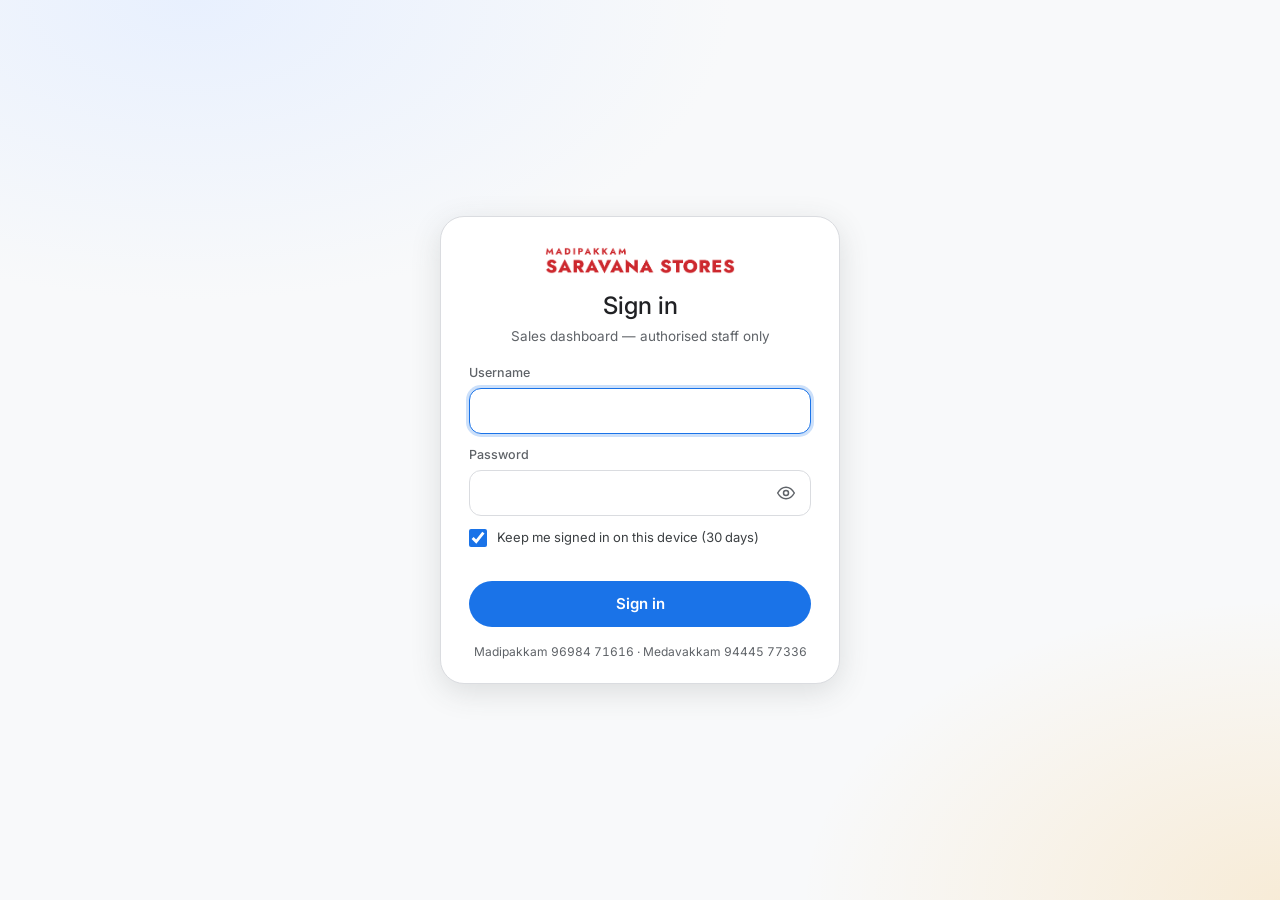
<file: products.html>
<!doctype html>
<html lang="en">
<head>
<meta charset="utf-8">
<meta name="viewport" content="width=device-width, initial-scale=1">
<title>Products · Saravana Stores</title>
<link rel="icon" href="data:image/svg+xml,%3Csvg xmlns='http://www.w3.org/2000/svg' viewBox='0 0 64 64'%3E%3Crect width='64' height='64' rx='14' fill='%231a73e8'/%3E%3Ctext x='32' y='45' font-size='38' font-weight='700' text-anchor='middle' fill='white' font-family='Arial'%3ES%3C/text%3E%3C/svg%3E">
<link rel="preconnect" href="https://fonts.googleapis.com"><link rel="preconnect" href="https://fonts.gstatic.com" crossorigin>
<link href="https://fonts.googleapis.com/css2?family=Inter:wght@400;500;600&display=swap" rel="stylesheet">
<link rel="stylesheet" href="assets/app.css?v=20261048">
<script>(function(){try{var t=localStorage.getItem('sss-theme');var q=new URLSearchParams(location.search).get('theme');if(q==='light'||q==='dark')t=q;if(t)document.documentElement.setAttribute('data-theme',t)}catch(e){}})()</script>
<meta name="theme-color" content="#1a73e8">
<style>
#boot{position:fixed;inset:0;z-index:9999;display:grid;place-items:center;background:#f8f9fa;color:#5f6368;font:500 14px/1.4 Inter,Roboto,"Segoe UI",system-ui,sans-serif}
@media (prefers-color-scheme:dark){html:not([data-theme="light"]) #boot{background:#171717;color:#9aa0a6}html:not([data-theme="light"]) .bt-logo{filter:brightness(0) invert(.92)}}
html[data-theme="dark"] #boot{background:#171717;color:#9aa0a6}html[data-theme="dark"] .bt-logo{filter:brightness(0) invert(.92)}
.bt-in{display:flex;flex-direction:column;align-items:center;gap:26px;padding:24px}
.bt-stage{display:grid;place-items:center}
.bt-logo{width:200px;animation:btfade .7s ease-out both}
.bt-bar{width:240px;height:4px;border-radius:2px;background:rgba(26,115,232,.16);overflow:hidden}
.bt-bar b{display:block;width:90px;height:100%;border-radius:2px;background:linear-gradient(90deg,#4285f4,#1a73e8);animation:btslide 1.25s ease-in-out infinite}
.bt-msg{position:relative;height:20px;width:260px;text-align:center}
.bt-msg span{position:absolute;inset:0;opacity:0;animation:btmsg 6s infinite}
.bt-msg span:nth-child(2){animation-delay:2s}.bt-msg span:nth-child(3){animation-delay:4s}
@keyframes btfade{from{opacity:0;transform:translateY(6px)}to{opacity:1;transform:none}}
@keyframes btslide{0%{transform:translateX(-95px)}100%{transform:translateX(250px)}}
@keyframes btmsg{0%{opacity:0;transform:translateY(5px)}8%,30%{opacity:1;transform:none}38%,100%{opacity:0;transform:translateY(-5px)}}
@media (prefers-reduced-motion:reduce){.bt-logo,.bt-bar b,.bt-msg span{animation:none}.bt-msg span:first-child{opacity:1}.bt-bar b{width:100%}}
</style>

</head>
<body>
<div id="boot" role="status" aria-live="polite"><div class="bt-in"><div class="bt-stage"><img class="bt-logo" src="assets/logo-red.png" alt="Madipakkam Saravana Stores"></div><div class="bt-bar"><b></b></div><div class="bt-msg"><span>Reading your sales data…</span><span>Counting bills and stock…</span><span>Drawing your charts…</span></div></div></div>
<script src="assets/chart.min.js"></script>
<script src="assets/data.js"></script>
<script src="assets/ta.js?v=20261048"></script><script src="assets/app.js?v=20261048"></script>
<script>
// Products
const {rs,rsf,inr,pc,pill,kpis,chart,axes,tip,D,F,css,S,table,openItem,openGroup,grpIcon,rateTxt,esc,catChip,brandChip,prodImg}=App;
const PB=[50,100,250,500,1000,3000],PL=['< ₹50','₹50–100','₹100–250','₹250–500','₹500–1,000','₹1,000–3,000','₹3,000+'];
const pb=p=>{for(let i=0;i<PB.length;i++)if(p<PB[i])return i;return PB.length};
let q='',fc='',fs='',lim=100,view='grp';
App.page({title:'Products',sub:'Every product — the same name sold at different rates is grouped into one product with its rate variants',show:false,
build(){return `<div class="kpis" id="kp"></div>
<div class="grid">
 <div class="card s12 rv"><div class="ch"><div><h2>Product ranking</h2><div class="cap" id="vcap"></div></div><div class="sp"></div>
  <div class="seg" id="vseg"><button data-v="grp">Products</button><button data-v="item">Each rate (item code)</button></div></div>
  <div class="tools"><input id="q" placeholder="Search product, POS name or item code"><select id="fc"><option value="">All website sections</option>${D.siteCats.map((c,i)=>`<option value="${i}">${esc(c)}</option>`).join('')}</select><select id="fs"><option value="">All categories (Google feed)</option>${D.cats.map((c,i)=>`<option value="${i}">${esc(c)}</option>`).join('')}</select>
   <select id="lim"><option value="50">Top 50</option><option value="100" selected>Top 100</option><option value="300">Top 300</option><option value="1000">Top 1,000</option><option value="99999">All</option></select></div>
  <div class="scroll t"><table id="tp"></table></div></div>
 <div class="card s12 rv"><div class="ch"><div><h2>Products sold at many rates</h2><div class="cap">Same product, different rate variants. Shows which rate customers pick most — click a product for every rate.</div></div></div><div class="tk" id="tm"></div><div class="scroll"><table id="tmr"></table></div></div>
 <div class="card s6 rv"><div class="ch"><div><h2>Concentration (Pareto)</h2><div class="cap">What share of sales comes from the top share of products</div></div></div><div class="tk" id="t1"></div><div class="pl"><canvas id="cP"></canvas></div></div>
 <div class="card s6 rv"><div class="ch"><div><h2>ABC classification</h2><div class="cap">A = products making the first 80% of sales · B = next 15% · C = last 5%</div></div></div><table id="abc"></table><div class="note">Use this to decide where to hold deep stock (A), where to keep a normal range (B) and where to trim (C).</div></div>
 <div class="card s6 rv"><div class="ch"><div><h2>Sales by rate band</h2><div class="cap">Selling rate of each item code</div></div></div><div class="tk" id="t2"></div><div class="pl"><canvas id="cPB"></canvas></div></div>
 <div class="card s6 rv"><div class="ch"><div><h2>Units by rate band</h2><div class="cap">What customers actually pick up</div></div></div><div class="pl"><canvas id="cPU"></canvas></div></div>
 <div class="card s6 rv" id="gcard"><div class="ch"><h2>Biggest gainers vs B</h2></div><table id="tg"></table></div>
 <div class="card s6 rv" id="lcard"><div class="ch"><h2>Biggest decliners vs B</h2></div><table id="tl"></table></div>
</div>`},
update(A,B){
 document.querySelectorAll('#vseg [data-v]').forEach(b=>{b.classList.toggle('on',b.dataset.v===view);b.onclick=()=>{view=b.dataset.v;App.cur._run(true)}});
 document.getElementById('vcap').textContent=view==='grp'?'One row per product (rates combined) · click a row for every rate, the most popular rate and stock':'One row per item code (each rate is its own row) · click a row for its history';
 // ---- build rows (products or item codes)
 const gi={};Object.entries(A.items).forEach(([k,v])=>{const it=D.items[k],g=it[F.grp],x=gi[g]||(gi[g]={items:[],q:0,a:0});x.items.push([Math.round(it[F.mrp]||(v[0]?v[1]/v[0]:0)),v[0],v[1],+k]);x.q+=v[0];x.a+=v[1]});
 const gb={};if(B)Object.entries(B.items).forEach(([k,v])=>{const g=D.items[k][F.grp];gb[g]=(gb[g]||0)+v[1]});
 const gstock={};D.items.forEach(it=>{gstock[it[F.grp]]=(gstock[it[F.grp]]||0)+it[F.net]});
 let rows;
 if(view==='grp'){rows=Object.entries(gi).map(([g,x])=>{const G=D.groups[+g];const byR={};x.items.forEach(i=>{byR[i[0]]=(byR[i[0]]||0)+i[1]});const best=Object.entries(byR).sort((p,q2)=>q2[1]-p[1])[0];
   return {k:+g,name:G[0],site:G[1],cat:D.items[x.items[0][3]][F.cat],nrate:Object.keys(byR).length,tot:G[2],lo:G[3],hi:G[4],q:x.q,a:x.a,p:x.q?x.a/x.q:0,best:+best[0],bshare:x.q?best[1]/x.q*100:0,b:gb[g]||0,st:gstock[g]||0}}).sort((x,y)=>y.a-x.a)}
 else{rows=Object.entries(A.items).map(([k,v])=>{const it=D.items[k];return {k:+k,name:it[F.name],site:D.groups[it[F.grp]][1],cat:it[F.cat],pos:it[F.pos],code:it[F.code],q:v[0],a:v[1],p:v[0]?v[1]/v[0]:0,b:B&&B.items[k]?B.items[k][1]:0,st:it[F.net],brand:it[F.brand],it}}).sort((x,y)=>y.a-x.a)}
 const tot=A.sales||1;let c=0;rows.forEach((r,i)=>{c+=r.a;r.rank=i+1;r.sh=r.a/tot*100;r.cum=c/tot*100});
 const N=rows.length,nA=rows.filter(r=>r.cum-r.sh<80).length,nB=rows.filter(r=>r.cum-r.sh>=80&&r.cum-r.sh<95).length,nC=N-nA-nB;
 const top10=rows.slice(0,10).reduce((s,r)=>s+r.a,0)/tot*100;
 const grows=view==='grp'?rows:Object.entries(gi).map(([g,x])=>({k:+g,a:x.a,nrate:new Set(x.items.map(i=>i[0])).size}));
 const multi=Object.values(gi).filter(x=>new Set(x.items.map(i=>i[0])).size>1).length;
 kpis(document.getElementById('kp'),[
  {l:'Products sold',v:x=>new Set(Object.keys(x.items).map(k=>D.items[k][F.grp])).size,f:inr,cls:'hl',sub:inr(Object.keys(A.items).length)+' item codes (rates)'},
  {l:'Rates per product',v:x=>{const s=new Set(Object.keys(x.items).map(k=>D.items[k][F.grp]));return s.size?Object.keys(x.items).length/s.size:0},f:v=>v.toFixed(1),neutral:true},
  {l:'Sold at 2+ rates',v:x=>{const m={};Object.keys(x.items).forEach(k=>{const g=D.items[k][F.grp];(m[g]||(m[g]=new Set())).add(Math.round(D.items[k][F.mrp]))});return Object.values(m).filter(s=>s.size>1).length},f:inr,neutral:true,sub:'products with rate variants'},
  {l:'Top 10 share of sales',v:x=>{const a=Object.values(x.items).map(v=>v[1]).sort((p,q2)=>q2-p);return a.slice(0,10).reduce((s,v)=>s+v,0)/(x.sales||1)*100},f:v=>v.toFixed(1)+'%',neutral:true},
  {l:'"A" products (80% of sales)',v:x=>nA,f:inr,neutral:true,cmp:false,sub:'in this view'},
  {l:'In stock, no sale in period',v:x=>D.items.filter((it,k)=>it[F.instock]&&it[F.net]>0&&!x.items[k]).length,f:inr,neutral:true,lower:true,sub:'item codes'}],A,B);
 // ---- table
 const draw=()=>{
  const ql=q.toLowerCase();
  const rr=rows.filter(r=>(!fc||r.site==fc)&&(!fs||r.cat==fs)&&(!ql||r.name.toLowerCase().includes(ql)||(r.pos||'').toLowerCase().includes(ql)||r.code===q||(view==='grp'&&(GI[r.k]||[]).some(k=>D.items[k][F.pos].toLowerCase().includes(ql)||D.items[k][F.code]===q))));
  const common=[{k:'q',t:'Units',f:inr},{k:'a',t:'Sales',f:rs,bar:1},{k:'sh',t:'Share',f:v=>v.toFixed(2)+'%'}];
  const tail=[...(B?[{k:'b',t:'B sales',f:rs},{k:'d',t:'Δ',s:r=>r.b?(r.a-r.b)/r.b*100:1e9,f:(v,r)=>r.b?pill(r.a,r.b):'<span class="pill nu">new</span>'}]:[]),{k:'st',t:'Stock now',f:v=>`<span class="${v<0?'neg':''}">${inr(v)}</span>`}];
  const cols=view==='grp'?[{k:'rank',t:'#',w:'46px'},{k:'name',t:'Product',str:1,cls:'l',f:(_,r)=>`<div class="pn">${grpIcon(r.k,36)}<div><b>${esc(r.name)}</b><small>${esc(D.siteCats[r.site])} · ${r.tot>1?r.nrate+' of '+r.tot+' rates sold · ':''}${rateTxt(r.k)}</small></div></div>`},
    {k:'best',t:'Top rate',f:(v,r)=>r.nrate>1?`<b style="font-weight:600">₹${inr(v)}</b> <span class="mute">${r.bshare.toFixed(0)}%</span>`:'₹'+inr(v)},...common,{k:'p',t:'Avg rate',f:rsf},...tail]
   :[{k:'rank',t:'#',w:'46px'},{k:'name',t:'Item code',str:1,cls:'l',f:(_,r)=>`<div class="pn">${prodImg(r.it,36)}<div><b>${esc(r.name)}</b><small>${esc(D.cats[r.cat])}${r.pos!==r.name?' · POS: '+esc(r.pos):''}</small></div></div>`},
    {k:'br',t:'Brand',str:1,s:r=>D.brands[r.brand]||'~',cls:'l',f:(_,r)=>brandChip(r.brand)},...common,{k:'p',t:'Avg rate',f:rsf},...tail];
  table('tp',{sort:'a',rows:rr,limit:lim,onRow:r=>view==='grp'?openGroup(r.k):openItem(r.k),foot:true,cols});
 };
 const bind=(id,fn)=>{const e=document.getElementById(id);e.oninput=()=>{fn(e.value);draw()}};
 bind('q',v=>q=v);bind('fc',v=>fc=v);bind('fs',v=>fs=v);bind('lim',v=>lim=+v);draw();
 // ---- many-rates table (products with 3+ rates sold in period)
 const mr=Object.entries(gi).map(([g,x])=>{const byR={};x.items.forEach(i=>{byR[i[0]]=(byR[i[0]]||0)+i[1]});const rs_=Object.keys(byR).map(Number).sort((a,b)=>a-b);if(rs_.length<3)return null;
   const best=rs_.slice().sort((a,b)=>byR[b]-byR[a])[0];return {k:+g,name:D.groups[+g][0],site:D.groups[+g][1],n:rs_.length,lo:rs_[0],hi:rs_[rs_.length-1],best,bs:byR[best]/x.q*100,q:x.q,a:x.a,ladder:rs_.slice(0,8).map(r=>'₹'+inr(r)).join(' · ')+(rs_.length>8?' …':'')}}).filter(Boolean);
 document.getElementById('tm').innerHTML=mr.length?`<b>${inr(mr.length)}</b> products sold at 3 or more rates this period. For most of them one rate takes the bulk of units — stock deep on that rate and keep the others thin.`:'No product sold at 3+ rates in this period.';
 table('tmr',{sort:'a',rows:mr,limit:20,foot:true,onRow:r=>openGroup(r.k),cols:[{k:'name',t:'Product',str:1,cls:'l',f:(_,r)=>`<div class="pn">${grpIcon(r.k,34)}<div><b>${esc(r.name)}</b><small>${esc(D.siteCats[r.site])}</small></div></div>`},{k:'n',t:'Rates sold'},{k:'lo',t:'Lowest',f:v=>'₹'+inr(v)},{k:'hi',t:'Highest',f:v=>'₹'+inr(v)},{k:'best',t:'Most popular',f:(v,r)=>`<b style="font-weight:600">₹${inr(v)}</b> <span class="mute">${r.bs.toFixed(0)}%</span>`},{k:'q',t:'Units',f:inr},{k:'a',t:'Sales',f:rs,bar:1},{k:'ladder',t:'Rates',str:1,cls:'n l mute'}]});
 // ---- pareto
 const pts=[],step=Math.max(1,Math.floor(N/120));for(let i=0;i<N;i+=step)pts.push({x:(i+1)/N*100,y:rows[i].cum});pts.push({x:100,y:100});
 chart('cP',{type:'line',data:{datasets:[{label:'Cumulative share of sales',data:[{x:0,y:0}].concat(pts),borderColor:css('--a'),backgroundColor:css('--a')+'22',fill:true,borderWidth:2.5,pointRadius:0,tension:.2}]},options:{parsing:false,scales:{x:{type:'linear',min:0,max:100,grid:{display:false},border:{display:false},ticks:{color:css('--mute'),callback:v=>v+'%'},title:{display:true,text:'Share of '+(view==='grp'?'products':'item codes')+' (best sellers first)',color:css('--mute')}},y:{min:0,max:100,grid:{color:css('--line')},border:{display:false},ticks:{color:css('--mute'),callback:v=>v+'%'}}},plugins:{tooltip:{callbacks:{title:()=>'',label:c=>` Top ${c.parsed.x.toFixed(0)}% = ${c.parsed.y.toFixed(0)}% of sales`}}}}});
 document.getElementById('t1').innerHTML=N?`<b>${inr(nA)}</b> ${view==='grp'?'products':'item codes'} (${(nA/N*100).toFixed(0)}%) make 80% of sales. The 10 best sellers alone are <b>${top10.toFixed(1)}%</b>.`:'—';
 const sA=rows.filter(r=>r.cum-r.sh<80).reduce((s,r)=>s+r.a,0),sB=rows.filter(r=>r.cum-r.sh>=80&&r.cum-r.sh<95).reduce((s,r)=>s+r.a,0);
 table('abc',{sort:'c',dir:1,rows:[{c:'A',n:nA,s:sA,d:'Core sellers — never run out'},{c:'B',n:nB,s:sB,d:'Steady range'},{c:'C',n:nC,s:tot-sA-sB,d:'Long tail — review'}],cols:[{k:'c',t:'Class',str:1,f:v=>`<span class="tag">${v}</span>`},{k:'n',t:'Count',f:inr},{k:'sp',t:'% of count',s:r=>r.n/(N||1)*100,f:v=>v.toFixed(0)+'%'},{k:'s',t:'Sales',f:rs,bar:1},{k:'ss',t:'% of sales',s:r=>r.s/tot*100,f:v=>v.toFixed(0)+'%'},{k:'d',t:'Meaning',str:1,cls:'n l mute'}]});
 // ---- rate bands (item-code level)
 const pa=Array(7).fill(0),pu=Array(7).fill(0),pb2=Array(7).fill(0);
 Object.entries(A.items).forEach(([k,v])=>{const i=pb(v[0]?v[1]/v[0]:0);pa[i]+=v[1];pu[i]+=v[0]});if(B)Object.entries(B.items).forEach(([k,v])=>{pb2[pb(v[0]?v[1]/v[0]:0)]+=v[1]});
 chart('cPB',{type:'bar',data:{labels:PL,datasets:[{label:'A',data:pa,backgroundColor:App.colA(),borderRadius:6,borderSkipped:false}].concat(B?[{label:'B',data:pb2,backgroundColor:App.colB(),borderRadius:6,borderSkipped:false}]:[])},options:{scales:axes({yfmt:rs}),plugins:{tooltip:tip(rs)}}});
 chart('cPU',{type:'bar',data:{labels:PL,datasets:[{label:'Units',data:pu,backgroundColor:css('--c1'),borderRadius:6,borderSkipped:false}]},options:{scales:axes({yfmt:inr}),plugins:{tooltip:tip(inr)}}});
 const mi=pa.indexOf(Math.max(...pa));document.getElementById('t2').innerHTML=`<b>${PL[mi]}</b> items bring the most sales (${(pa[mi]/tot*100).toFixed(0)}%); items under ₹250 are <b>${((pu[0]+pu[1]+pu[2])/(A.units||1)*100).toFixed(0)}%</b> of units but only <b>${((pa[0]+pa[1]+pa[2])/tot*100).toFixed(0)}%</b> of sales.`;
 // ---- movers (products)
 document.getElementById('gcard').style.display=document.getElementById('lcard').style.display=B?'':'none';
 if(B){const ks=new Set([...Object.keys(A.grp),...Object.keys(B.grp)]);const mv=[...ks].map(g=>({k:+g,a:A.grp[g]?A.grp[g][0]:0,b:B.grp[g]?B.grp[g][0]:0})).map(r=>({...r,d:r.a-r.b}));
  const cols=[{k:'n',t:'Product',str:1,s:r=>D.groups[r.k][0],cls:'l',f:(_,r)=>`<div class="pn">${grpIcon(r.k,30)}<div><b>${esc(D.groups[r.k][0])}</b></div></div>`},{k:'a',t:'A',f:rs},{k:'b',t:'B',f:rs},{k:'d',t:'Change',f:v=>`<span class="${v>=0?'pos':'neg'}">${v>=0?'+':''}${rs(v)}</span>`,bar:1}];
  table('tg',{sort:'d',rows:mv,limit:10,onRow:r=>openGroup(r.k),cols});table('tl',{sort:'d',dir:1,rows:mv,limit:10,onRow:r=>openGroup(r.k),cols})}
}});
const GI={};D.items.forEach((it,k)=>{(GI[it[F.grp]]||(GI[it[F.grp]]=[])).push(k)});

</script>
</body>
</html>
</file>
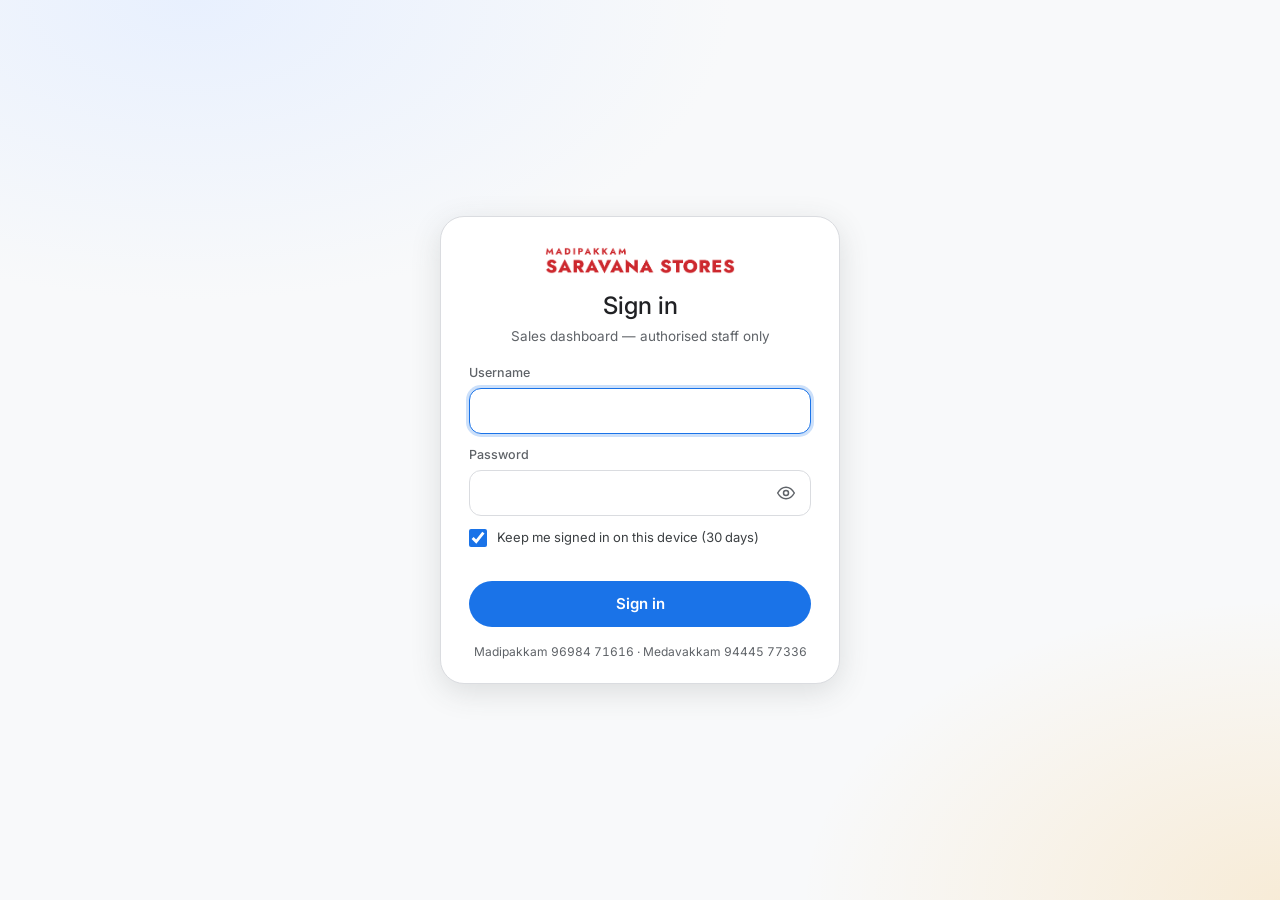
<file: profit.html>
<!doctype html>
<html lang="en">
<head>
<meta charset="utf-8">
<meta name="viewport" content="width=device-width, initial-scale=1">
<title>Profit (estimate) · Saravana Stores</title>
<link rel="icon" href="data:image/svg+xml,%3Csvg xmlns='http://www.w3.org/2000/svg' viewBox='0 0 64 64'%3E%3Crect width='64' height='64' rx='14' fill='%231a73e8'/%3E%3Ctext x='32' y='45' font-size='38' font-weight='700' text-anchor='middle' fill='white' font-family='Arial'%3ES%3C/text%3E%3C/svg%3E">
<link rel="preconnect" href="https://fonts.googleapis.com"><link rel="preconnect" href="https://fonts.gstatic.com" crossorigin>
<link href="https://fonts.googleapis.com/css2?family=Inter:wght@400;500;600&display=swap" rel="stylesheet">
<link rel="stylesheet" href="assets/app.css?v=20261048">
<script>(function(){try{var t=localStorage.getItem('sss-theme');var q=new URLSearchParams(location.search).get('theme');if(q==='light'||q==='dark')t=q;if(t)document.documentElement.setAttribute('data-theme',t)}catch(e){}})()</script>
<meta name="theme-color" content="#1a73e8">
<style>
#boot{position:fixed;inset:0;z-index:9999;display:grid;place-items:center;background:#f8f9fa;color:#5f6368;font:500 14px/1.4 Inter,Roboto,"Segoe UI",system-ui,sans-serif}
@media (prefers-color-scheme:dark){html:not([data-theme="light"]) #boot{background:#171717;color:#9aa0a6}html:not([data-theme="light"]) .bt-logo{filter:brightness(0) invert(.92)}}
html[data-theme="dark"] #boot{background:#171717;color:#9aa0a6}html[data-theme="dark"] .bt-logo{filter:brightness(0) invert(.92)}
.bt-in{display:flex;flex-direction:column;align-items:center;gap:26px;padding:24px}
.bt-stage{display:grid;place-items:center}
.bt-logo{width:200px;animation:btfade .7s ease-out both}
.bt-bar{width:240px;height:4px;border-radius:2px;background:rgba(26,115,232,.16);overflow:hidden}
.bt-bar b{display:block;width:90px;height:100%;border-radius:2px;background:linear-gradient(90deg,#4285f4,#1a73e8);animation:btslide 1.25s ease-in-out infinite}
.bt-msg{position:relative;height:20px;width:260px;text-align:center}
.bt-msg span{position:absolute;inset:0;opacity:0;animation:btmsg 6s infinite}
.bt-msg span:nth-child(2){animation-delay:2s}.bt-msg span:nth-child(3){animation-delay:4s}
@keyframes btfade{from{opacity:0;transform:translateY(6px)}to{opacity:1;transform:none}}
@keyframes btslide{0%{transform:translateX(-95px)}100%{transform:translateX(250px)}}
@keyframes btmsg{0%{opacity:0;transform:translateY(5px)}8%,30%{opacity:1;transform:none}38%,100%{opacity:0;transform:translateY(-5px)}}
@media (prefers-reduced-motion:reduce){.bt-logo,.bt-bar b,.bt-msg span{animation:none}.bt-msg span:first-child{opacity:1}.bt-bar b{width:100%}}
</style>

</head>
<body>
<div id="boot" role="status" aria-live="polite"><div class="bt-in"><div class="bt-stage"><img class="bt-logo" src="assets/logo-red.png" alt="Madipakkam Saravana Stores"></div><div class="bt-bar"><b></b></div><div class="bt-msg"><span>Reading your sales data…</span><span>Counting bills and stock…</span><span>Drawing your charts…</span></div></div></div>
<script src="assets/chart.min.js"></script>
<script src="assets/data.js"></script>
<script src="assets/ta.js?v=20261048"></script><script src="assets/app.js?v=20261048"></script>
<script>
// Profit (estimate)
const {rs,rsf,inr,pill,pc,kpis,chart,axes,tip,D,F,css,S,table,openItem,esc,catIcon,prodImg,MG,mg,setMargin,exTax}=App;
const LO=30,HI=40;
const BANNER=`<div class="card rv" id="bn" style="margin-bottom:16px;border-left:4px solid var(--warn)"></div>`;
const BANNER_EN=`<b>Estimate, not accounting.</b> RPOS has no real purchase cost (its purchase price is just 80% or 50% of MRP). Everything on this page applies <b>your own margin assumption</b> — default <b>30%</b> (your 30–40% range) on sales <b>excluding GST</b>. Change the margin below and every number updates.`,BANNER_TA=`<b>மதிப்பீடு மட்டுமே, கணக்கு அல்ல.</b> RPOS-ல் உண்மையான கொள்முதல் விலை இல்லை (கொள்முதல் விலை MRP-ல் 80% அல்லது 50% மட்டுமே). இந்தப் பக்கத்தில் உள்ள எல்லா எண்களும் <b>நீங்கள் வைத்த லாப சதவீதத்தை</b> (இயல்பு <b>30%</b>) <b>GST தவிர்த்த</b> விற்பனையில் கணக்கிடுகின்றன. கீழே லாப சதவீதத்தை மாற்றினால் எல்லா எண்களும் மாறும்.`;
const T=App.T;
// monthly ex-tax by category (all time)
const MC={};{const months=[];let c=App.FIRST.slice(0,7);while(c<=App.LAST.slice(0,7)){months.push(c);c=App.addMonths(c,1)}const mi={};months.forEach((m,i)=>mi[m]=i);
 MC.months=months;MC.cat=D.cats.map(()=>new Array(months.length).fill(0));MC.bills=new Array(months.length).fill(0);MC.days=new Array(months.length).fill(0);
 D.itemday.forEach(r=>{const it=D.items[r[1]];MC.cat[it[F.cat]][mi[App.dates[r[0]].slice(0,7)]]+=exTax(it,r[3])});
 App.dates.forEach((d,i)=>{MC.bills[mi[d.slice(0,7)]]+=D.daily[i][0];MC.days[mi[d.slice(0,7)]]++})}
App.page({title:'Profit (estimate)',sub:'Gross profit estimated from your 30–40% margin, on sales excluding GST',show:false,
build(){return BANNER+`<div class="card rv" style="margin-bottom:16px"><div class="ch"><div><h2>Margin assumption</h2><div class="cap">Default for all categories, with optional overrides. Saved in this browser.</div></div></div>
 <div class="tools" style="align-items:flex-end"><label style="font-size:11px;text-transform:uppercase;letter-spacing:1px;color:var(--mute);display:flex;flex-direction:column;gap:3px">Default margin % <input id="mdef" type="number" min="1" max="80" step="0.5" style="width:120px"></label>
 <div class="seg"><button data-p="30">30%</button><button data-p="35">35%</button><button data-p="40">40%</button></div><span class="mute" id="lh" style="font-size:13px"></span></div>
 <div class="ins" id="mcat" style="margin-top:12px"></div></div>
<div class="kpis" id="kp"></div>
<div class="grid">
 <div class="card s8 rv"><div class="ch"><div><h2>Estimated gross profit by month</h2><div class="cap">All history · bar = at your margin, dashed lines = ${LO}% and ${HI}% band</div></div></div><div class="tk" id="t1"></div><div class="pl t"><canvas id="cM"></canvas></div></div>
 <div class="card s4 rv"><div class="ch"><div><h2>Where profit comes from</h2><div class="cap">Share of est. profit · period A</div></div></div><div id="cs"></div></div>
 <div class="card s7 rv"><div class="ch"><div><h2>Profit by category</h2><div class="cap">Period A · sales excl. GST × category margin</div></div></div><div class="scroll"><table id="tc"></table></div></div>
 <div class="card s5 rv"><div class="ch"><div><h2>Cash tied up in stock (estimated at cost)</h2><div class="cap">Stock as of ${D.meta.stockAsof}, MRP excl. GST × (1 − margin)</div></div></div><div class="tk" id="t2"></div><div id="inv"></div></div>
 <div class="card s12 rv"><div class="ch"><div><h2>Top profit-making products</h2><div class="cap">Period A · click a row for detail</div></div></div><div class="scroll t"><table id="tp"></table></div></div>
</div>`},
update(A,B){
 const mdef=document.getElementById('mdef');mdef.value=MG.def;
 document.getElementById('bn').innerHTML=T(BANNER_EN,BANNER_TA);document.getElementById('lh').textContent=T('Low / high band shown elsewhere uses '+LO+'% and '+HI+'%.','மற்ற இடங்களில் குறைந்த / அதிக வரம்பு '+LO+'% மற்றும் '+HI+'%.');
 const apply=()=>{App.cur._run(true)};
 mdef.onchange=()=>{const v=Math.max(1,Math.min(80,+mdef.value||30));setMargin(v);apply()};
 document.querySelectorAll('[data-p]').forEach(b=>{b.classList.toggle('on',+b.dataset.p===MG.def&&!Object.keys(MG.cat).length);b.onclick=()=>{setMargin(+b.dataset.p,{});apply()}});
 document.getElementById('mcat').innerHTML=D.cats.map((c,i)=>`<div style="display:flex;align-items:center;gap:10px;padding:8px 12px"><span style="color:var(--a)">${catIcon(i,20)}</span><span style="flex:1;font-size:13.5px">${esc(c)}</span><input data-c="${i}" type="number" min="1" max="80" step="0.5" value="${Math.round(mg(i)*1000)/10}" style="width:78px"><span class="mute">%</span></div>`).join('');
 document.querySelectorAll('#mcat input').forEach(inp=>inp.onchange=()=>{const cat=Object.assign({},MG.cat);cat[inp.dataset.c]=Math.max(1,Math.min(80,+inp.value||MG.def));setMargin(MG.def,cat);apply()});
 const blend=x=>x.ex?x.profit/x.ex*100:0;
 kpis(document.getElementById('kp'),[
  {l:'Sales excl. GST',v:x=>x.ex,f:rs,cls:'hl',sub:'of '+rs(A.sales)+' incl. GST'},
  {l:'Est. gross profit',v:x=>x.profit,f:rs,sub:rs(A.ex*LO/100)+' – '+rs(A.ex*HI/100)+' at 30–40%'},
  {l:'Blended margin',v:blend,f:v=>v.toFixed(1)+'%',neutral:true},
  {l:'Profit per bill',v:x=>x.bills?x.profit/x.bills:0,f:rsf},
  {l:'Profit per sale day',v:x=>x.trading?x.profit/x.trading:0,f:rs},
  {l:'Est. cost of goods sold',v:x=>x.ex-x.profit,f:rs,neutral:true}],A,B);
 // monthly
 const months=MC.months;const profit=months.map((_,i)=>MC.cat.reduce((s,a,c)=>s+a[i]*mg(c),0)),exm=months.map((_,i)=>MC.cat.reduce((s,a)=>s+a[i],0));
 const sel=new Set();[A.p,B&&B.p].forEach((p,pi)=>{if(!p)return;let c=p.s.slice(0,7);while(c<=p.e.slice(0,7)){sel.add(c+(pi?'b':'a'));c=App.addMonths(c,1)}});
 const col=months.map(m=>sel.has(m+'a')?css('--a'):sel.has(m+'b')?css('--b'):css('--c9'));
 chart('cM',{type:'bar',data:{labels:months,datasets:[{label:'Est. gross profit',data:profit,backgroundColor:col,borderRadius:6,borderSkipped:false,order:2},{label:'at '+LO+'%',type:'line',data:exm.map(x=>x*LO/100),borderColor:css('--ink2'),borderDash:[4,4],borderWidth:1.4,pointRadius:0,order:1},{label:'at '+HI+'%',type:'line',data:exm.map(x=>x*HI/100),borderColor:css('--ink2'),borderDash:[4,4],borderWidth:1.4,pointRadius:0,order:1}]},options:{scales:axes({yfmt:rs}),plugins:{tooltip:tip(rs),legend:{display:true,labels:{usePointStyle:true,boxWidth:8,color:css('--ink2')}}}}});
 const last12=profit.slice(-13,-1).reduce((s,x)=>s+x,0);
 {const ex12=exm.slice(-13,-1).reduce((s,x)=>s+x,0),lo=rs(ex12*LO/100),hi=rs(ex12*HI/100),all=rs(profit.reduce((s,x)=>s+x,0));document.getElementById('t1').innerHTML=T(`Over the last 12 full months estimated gross profit is about <b>${rs(last12)}</b> (${lo} – ${hi} at 30–40%). Since go-live: <b>${all}</b>.`,`கடந்த 12 முழு மாதங்களில் மதிப்பிட்ட மொத்த லாபம் சுமார் <b>${rs(last12)}</b> (30–40% இல் ${lo} – ${hi}). தொடக்கம் முதல்: <b>${all}</b>.`)}
 // by category
 const rows=Object.entries(A.cat).map(([c,v])=>({c:+c,n:D.cats[c],ex:v[3],m:mg(+c)*100,p:v[3]*mg(+c),q:v[1],b:B&&B.cat[c]?B.cat[c][3]*mg(+c):0})).sort((a,b)=>b.p-a.p);
 const tp=rows.reduce((s,r)=>s+r.p,0)||1,mx=rows.length?rows[0].p:1;
 document.getElementById('cs').innerHTML=rows.slice(0,8).map(r=>`<div style="margin:9px 0"><div style="display:flex;gap:8px;align-items:center;justify-content:space-between;font-size:13.5px"><span style="display:flex;gap:8px;align-items:center;color:var(--ink2)">${catIcon(r.c,18)}${esc(r.n)}</span><b>${(r.p/tp*100).toFixed(1)}%</b></div><div class="bar-row" style="grid-template-columns:1fr;margin:4px 0 0"><div class="t"><i data-w="${r.p/mx*100}"></i></div></div></div>`).join('');
 requestAnimationFrame(()=>document.querySelectorAll('#cs .t i').forEach(i=>i.style.width=i.dataset.w+'%'));
 table('tc',{sort:'p',rows,cols:[{k:'n',t:'Category',str:1,cls:'l',f:(_,r)=>`<span style="display:flex;gap:10px;align-items:center">${catIcon(r.c,20)}${esc(r.n)}</span>`},{k:'ex',t:'Sales excl. GST',f:rs},{k:'m',t:'Margin',f:v=>v.toFixed(0)+'%'},{k:'p',t:'Est. profit',f:rs,bar:1},{k:'sh',t:'Share',s:r=>r.p/tp*100,f:v=>v.toFixed(0)+'%'},...(B?[{k:'b',t:'B profit',f:rs},{k:'d',t:'Δ',s:r=>r.b?(r.p-r.b)/r.b*100:1e9,f:(v,r)=>r.b?pill(r.p,r.b):'<span class="pill nu">new</span>'}]:[])]});
 // inventory at cost
 let posEx=0,posCost=0,deadCost=0,overCost=0;const asof=App.tms(D.meta.stockAsof);
 const sold180=new Set(),v90={};D.itemday.forEach(r=>{const d=App.dates[r[0]];if(d>D.meta.stockAsof)return;const age=(asof-App.tms(d))/App.MS;if(age<180)sold180.add(r[1]);if(age<90)v90[r[1]]=(v90[r[1]]||0)+r[2]});
 D.items.forEach((it,k)=>{if(!it[F.instock]||it[F.posq]<=0)return;const ex=exTax(it,it[F.posq]*it[F.mrp]),cost=ex*(1-mg(it[F.cat]));posEx+=ex;posCost+=cost;if(!sold180.has(k))deadCost+=cost;const cv=v90[k]?it[F.net]/(v90[k]/90):null;if(cv&&cv>365)overCost+=cost});
 const cogs12=exm.slice(-13,-1).reduce((s,x)=>s+x,0)-last12,turns=posCost?cogs12/posCost:0;
 document.getElementById('inv').innerHTML=`<div class="two"><div class="k"><div class="l">Stock at cost (est.)</div><div class="v">${rs(posCost)}</div><div class="c">${rs(posEx)} at MRP excl. GST</div></div><div class="k warn"><div class="l">Dead stock at cost</div><div class="v">${rs(deadCost)}</div><div class="c">${(deadCost/posCost*100).toFixed(0)}% of stock — no sale in 180 days</div></div><div class="k"><div class="l">Overstock at cost</div><div class="v">${rs(overCost)}</div><div class="c">1+ year of cover</div></div><div class="k"><div class="l">Stock turns / year</div><div class="v">${turns.toFixed(1)}×</div><div class="c">12-month COGS ÷ stock at cost</div></div></div><div class="note">Negative stock is ignored here (only positive stock is counted), so true stock value is uncertain until the negatives are cleaned up.</div>`;
 {const g=posCost?(last12/posCost).toFixed(2):'—';document.getElementById('t2').innerHTML=T(`About <b>${rs(deadCost)}</b> of cash sits in items that have not sold for 6 months. Gross profit earned per ₹1 of stock held ≈ <b>₹${g}</b> a year.`,`சுமார் <b>${rs(deadCost)}</b> பணம் 6 மாதமாக விற்காத பொருட்களில் முடங்கியுள்ளது. ₹1 இருப்புக்கு ஆண்டுக்கு கிடைக்கும் லாபம் ≈ <b>₹${g}</b>.`)}
 // top products
 const items=Object.entries(A.items).map(([k,v])=>{const it=D.items[k],ex=exTax(it,v[1]);return {k:+k,it,q:v[0],a:v[1],ex,m:mg(it[F.cat])*100,p:ex*mg(it[F.cat])}}).sort((a,b)=>b.p-a.p);
 table('tp',{sort:'p',rows:items,limit:50,foot:true,onRow:r=>openItem(r.k),cols:[{k:'n',t:'Product',str:1,s:r=>r.it[F.name],cls:'l',f:(_,r)=>`<div class="pn">${prodImg(r.it,34)}<div><b>${esc(r.it[F.name])}</b><small>${esc(D.cats[r.it[F.cat]])}</small></div></div>`},{k:'q',t:'Units',f:inr},{k:'a',t:'Sales',f:rs},{k:'ex',t:'Excl. GST',f:rs},{k:'m',t:'Margin',f:v=>v.toFixed(0)+'%'},{k:'p',t:'Est. profit',f:rs,bar:1}]});
}});

</script>
</body>
</html>
</file>
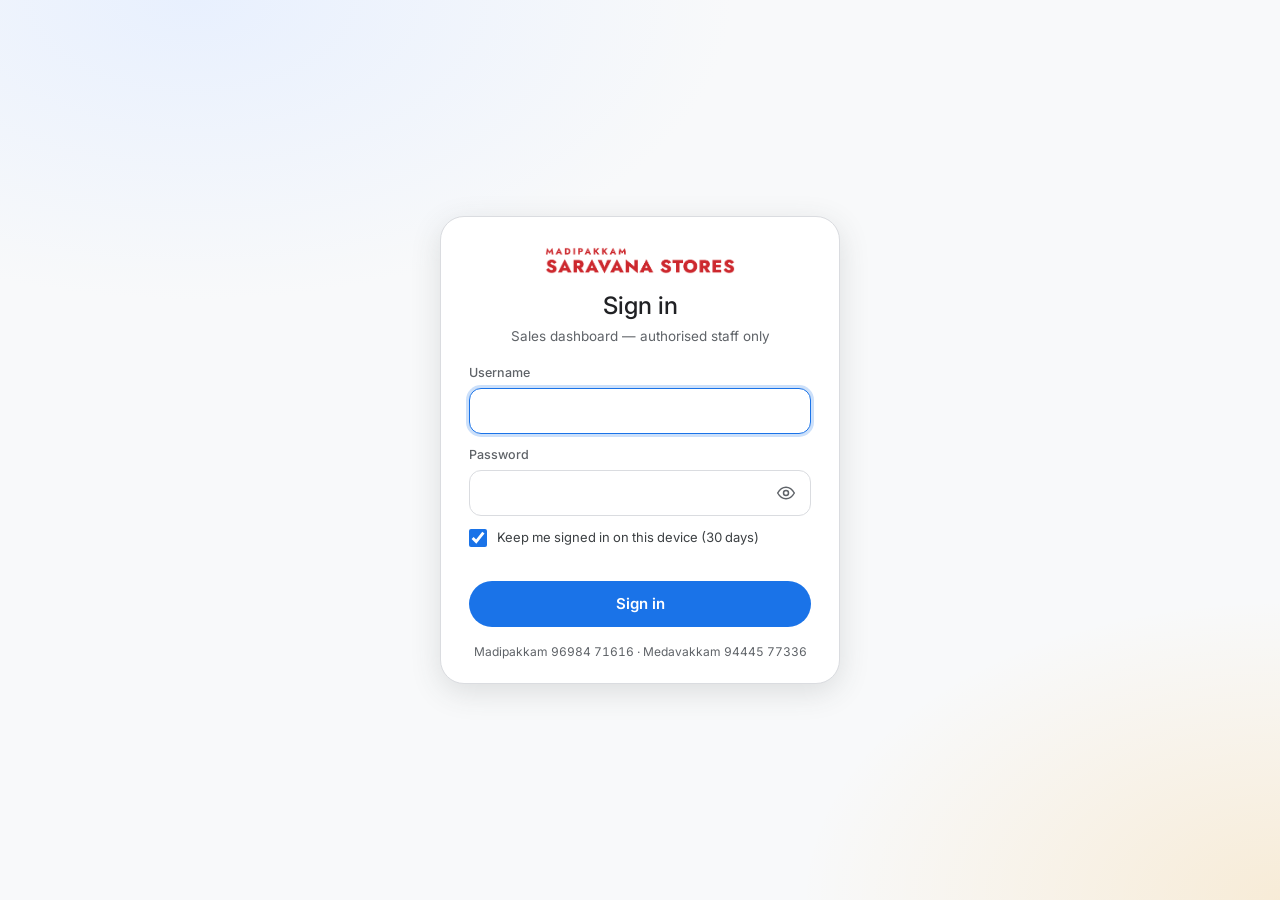
<file: sales.html>
<!doctype html>
<html lang="en">
<head>
<meta charset="utf-8">
<meta name="viewport" content="width=device-width, initial-scale=1">
<title>Sales Trends · Saravana Stores</title>
<link rel="icon" href="data:image/svg+xml,%3Csvg xmlns='http://www.w3.org/2000/svg' viewBox='0 0 64 64'%3E%3Crect width='64' height='64' rx='14' fill='%231a73e8'/%3E%3Ctext x='32' y='45' font-size='38' font-weight='700' text-anchor='middle' fill='white' font-family='Arial'%3ES%3C/text%3E%3C/svg%3E">
<link rel="preconnect" href="https://fonts.googleapis.com"><link rel="preconnect" href="https://fonts.gstatic.com" crossorigin>
<link href="https://fonts.googleapis.com/css2?family=Inter:wght@400;500;600&display=swap" rel="stylesheet">
<link rel="stylesheet" href="assets/app.css?v=20261048">
<script>(function(){try{var t=localStorage.getItem('sss-theme');var q=new URLSearchParams(location.search).get('theme');if(q==='light'||q==='dark')t=q;if(t)document.documentElement.setAttribute('data-theme',t)}catch(e){}})()</script>
<meta name="theme-color" content="#1a73e8">
<style>
#boot{position:fixed;inset:0;z-index:9999;display:grid;place-items:center;background:#f8f9fa;color:#5f6368;font:500 14px/1.4 Inter,Roboto,"Segoe UI",system-ui,sans-serif}
@media (prefers-color-scheme:dark){html:not([data-theme="light"]) #boot{background:#171717;color:#9aa0a6}html:not([data-theme="light"]) .bt-logo{filter:brightness(0) invert(.92)}}
html[data-theme="dark"] #boot{background:#171717;color:#9aa0a6}html[data-theme="dark"] .bt-logo{filter:brightness(0) invert(.92)}
.bt-in{display:flex;flex-direction:column;align-items:center;gap:26px;padding:24px}
.bt-stage{display:grid;place-items:center}
.bt-logo{width:200px;animation:btfade .7s ease-out both}
.bt-bar{width:240px;height:4px;border-radius:2px;background:rgba(26,115,232,.16);overflow:hidden}
.bt-bar b{display:block;width:90px;height:100%;border-radius:2px;background:linear-gradient(90deg,#4285f4,#1a73e8);animation:btslide 1.25s ease-in-out infinite}
.bt-msg{position:relative;height:20px;width:260px;text-align:center}
.bt-msg span{position:absolute;inset:0;opacity:0;animation:btmsg 6s infinite}
.bt-msg span:nth-child(2){animation-delay:2s}.bt-msg span:nth-child(3){animation-delay:4s}
@keyframes btfade{from{opacity:0;transform:translateY(6px)}to{opacity:1;transform:none}}
@keyframes btslide{0%{transform:translateX(-95px)}100%{transform:translateX(250px)}}
@keyframes btmsg{0%{opacity:0;transform:translateY(5px)}8%,30%{opacity:1;transform:none}38%,100%{opacity:0;transform:translateY(-5px)}}
@media (prefers-reduced-motion:reduce){.bt-logo,.bt-bar b,.bt-msg span{animation:none}.bt-msg span:first-child{opacity:1}.bt-bar b{width:100%}}
</style>

</head>
<body>
<div id="boot" role="status" aria-live="polite"><div class="bt-in"><div class="bt-stage"><img class="bt-logo" src="assets/logo-red.png" alt="Madipakkam Saravana Stores"></div><div class="bt-bar"><b></b></div><div class="bt-msg"><span>Reading your sales data…</span><span>Counting bills and stock…</span><span>Drawing your charts…</span></div></div></div>
<script src="assets/chart.min.js"></script>
<script src="assets/data.js"></script>
<script src="assets/ta.js?v=20261048"></script><script src="assets/app.js?v=20261048"></script>
<script>
// Sales Trends
const {rs,inr,pill,pc,kpis,chart,axes,tip,WD,MON,table,D,css,S}=App;
// all-time monthly series
const M={};App.dates.forEach((d,i)=>{const k=d.slice(0,7),x=M[k]||(M[k]={m:k,bills:0,sales:0,units:0,days:0});x.bills+=D.daily[i][0];x.sales+=D.daily[i][1];x.units+=D.daily[i][2];x.days++});
const MS_=Object.values(M);MS_.forEach((x,i)=>{x.avg=x.sales/x.bills;x.perday=x.sales/x.days;x.mom=i?pc(x.perday,MS_[i-1].perday):null;const p=M[App.addMonths(x.m,-12)];x.yoy=p?pc(x.perday,p.perday):null});
const full=MS_.filter(x=>x.days>=25);// months with enough sale days for fair comparison
let gran='auto';
function selectMonth(m){S.mode='month';S.a=App.monthRange(m);S.preset='';S.b=null;App.cur._run(true);window.scrollTo({top:0,behavior:'smooth'})}
App.page({title:'Sales Trends',sub:'How sales have moved day by day, month by month, year on year',show:true,
build(){return `<div class="kpis" id="kp"></div>
<div class="grid">
 <div class="card s12 rv"><div class="ch"><div><h2>Sales over the selected period</h2><div class="cap" id="cap1"></div></div><div class="sp"></div>
  <div class="seg" id="gseg"><button data-g="auto">Auto</button><button data-g="1">Daily</button><button data-g="7">Weekly</button><button data-g="30">Monthly</button></div></div><div class="tk" id="tk1"></div><div class="pl t"><canvas id="cT"></canvas></div></div>
 <div class="card s6 rv"><div class="ch"><div><h2>Cumulative sales</h2><div class="cap">Running total through the period — A vs B</div></div></div><div class="pl"><canvas id="cCum"></canvas></div></div>
 <div class="card s6 rv"><div class="ch"><div><h2>Sales by day of month</h2><div class="cap">Average per sale day — salary days and month-end effect</div></div></div><div class="pl"><canvas id="cDom"></canvas></div></div>
 <div class="card s12 rv"><div class="ch"><div><h2>Every month since go-live</h2><div class="cap">Click a bar to open that month. Months with under 25 sale days are shown lighter.</div></div></div><div class="pl t"><canvas id="cM"></canvas></div></div>
 <div class="card s6 rv"><div class="ch"><div><h2>Bills per month</h2></div></div><div class="pl s"><canvas id="cMB"></canvas></div></div>
 <div class="card s6 rv"><div class="ch"><div><h2>Average bill per month</h2></div></div><div class="pl s"><canvas id="cMA"></canvas></div></div>
 <div class="card s7 rv"><div class="ch"><div><h2>Year on year</h2><div class="cap">Monthly sales, one line per year</div></div></div><div class="pl"><canvas id="cY"></canvas></div></div>
 <div class="card s5 rv"><div class="ch"><div><h2>Month-on-month growth</h2><div class="cap">Change in sales per sale day</div></div></div><div class="pl"><canvas id="cG"></canvas></div></div>
 <div class="card s5 rv"><div class="ch"><h2>Yearly summary</h2></div><table id="ty"></table><div class="note">2024 starts 13 Feb (go-live); 2026 runs to ${App.LAST}.</div></div>
 <div class="card s7 rv"><div class="ch"><div><h2>Month by month</h2><div class="cap">MoM and YoY compare sales per sale day. Click a row to open that month</div></div></div><div class="scroll t"><table id="tm"></table></div></div>
 <div class="card s6 rv"><div class="ch"><h2>Best days in period A</h2></div><div class="scroll"><table id="tb"></table></div></div>
 <div class="card s6 rv"><div class="ch"><h2>Slowest sale days in period A</h2></div><div class="scroll"><table id="tw"></table></div></div>
</div>`},
update(A,B){
 const sh=S.show,yf=sh==='sales'?rs:inr,val=o=>sh==='sales'?o.s:o.b;
 const best=A.days.reduce((m,x)=>x.s>m.s?x:m,{s:0});
 kpis(document.getElementById('kp'),[
  {l:'Net sales',v:x=>x.sales,f:rs,cls:'hl',sp:x=>x.days.map(d=>d.s)},{l:'Bills',v:x=>x.bills,f:inr,sp:x=>x.days.map(d=>d.b)},
  {l:'Sales per sale day',v:x=>x.trading?x.sales/x.trading:0,f:rs},{l:'Best day',v:x=>x.days.reduce((m,d)=>Math.max(m,d.s),0),f:rs,sub:best.s?best.d+' · '+WD[best.w]:''},
  {l:'Sale days',v:x=>x.trading,f:inr,sub:'of '+A.n+' calendar days',neutral:true},{l:'Closed / no-bill days',v:x=>x.n-x.trading,f:inr,neutral:true,lower:true}],A,B);
 // trend
 document.querySelectorAll('#gseg [data-g]').forEach(b=>{b.classList.toggle('on',b.dataset.g===gran);b.onclick=()=>{gran=b.dataset.g;App.cur._run(true)}});
 const n=A.n,bucket=gran==='auto'?(n>400?30:n>62?7:1):+gran;
 const HS=[9,10,11,12,13,14,15,16,17,18,19,20,21,22],hidx=sh==='sales'?0:1;const bs=o=>{if(!o)return null;if(n===1)return HS.map(h=>o.hr[h][hidx]);const r=[];for(let i=0;i<n;i+=bucket){let t=0;for(let j=i;j<Math.min(i+bucket,n);j++)t+=o.days[j]?val(o.days[j]):0;r.push(t)}return r};
 const a=bs(A),labels=[];if(n===1)HS.forEach(h=>labels.push((h%12||12)+(h<12?'am':'pm')));else for(let i=0;i<n;i+=bucket)labels.push(bucket===1?A.days[i].d.slice(5)+' '+WD[A.days[i].w]:A.days[i].d.slice(5));
 // 7-point moving average
 const ma=a.map((_,i)=>{const w=a.slice(Math.max(0,i-6),i+1);return w.reduce((s,x)=>s+x,0)/w.length});
 document.getElementById('cap1').textContent=(n===1?'Hourly through the day':bucket===1?'Daily':bucket===7?'Weekly totals':'30-day blocks')+(B?' · B aligned by position':'');
 const d=B?pc(A.sales,B.sales):null;
 document.getElementById('tk1').innerHTML=`<b>${rs(A.sales)}</b> over ${A.n} days${B&&d!==null?` — <b>${d>=0?'+':''}${d.toFixed(1)}%</b> against ${App.label(B.p)} (${rs(B.sales)})`:''}. Peak: <b>${best.s?best.d+' ('+rs(best.s)+')':'—'}</b>.`;
 const ds=[{label:'A',data:a,backgroundColor:App.colA(),borderRadius:5,borderSkipped:false,order:3}];
 if(bucket===1&&n>14)ds.push({label:'7-day average',data:ma,type:'line',borderColor:css('--ink'),borderWidth:1.6,pointRadius:0,tension:.35,borderDash:[5,4],order:2});
 if(B)ds.push({label:'B',data:bs(B),type:'line',borderColor:css('--b'),backgroundColor:css('--b'),borderWidth:2.5,pointRadius:bucket===1?2.5:0,pointHoverRadius:6,tension:.3,order:1});
 chart('cT',{type:'bar',data:{labels,datasets:ds},options:{scales:axes({yfmt:yf}),interaction:{mode:'index',intersect:false},plugins:{tooltip:tip(),legend:{display:ds.length>1,labels:{usePointStyle:true,boxWidth:8,color:css('--mute')}}}}});
 // cumulative
 const cum=o=>{let t=0;return o.days.map(x=>t+=val(x))};
 const cds=[{label:'A',data:cum(A),borderColor:css('--a'),backgroundColor:css('--a')+'22',fill:true,borderWidth:2.5,pointRadius:0,tension:.2}];
 if(B)cds.push({label:'B',data:cum(B),borderColor:css('--b'),borderWidth:2.5,pointRadius:0,tension:.2,borderDash:[6,4]});
 chart('cCum',{type:'line',data:{labels:A.days.map((x,i)=>'Day '+(i+1)),datasets:cds},options:{scales:axes({yfmt:yf}),interaction:{mode:'index',intersect:false},plugins:{tooltip:tip(),legend:{display:!!B,labels:{usePointStyle:true,boxWidth:8,color:css('--mute')}}}}});
 // day of month
 const di_=sh==='sales'?0:1;
 chart('cDom',{type:'bar',data:{labels:A.dom.map((_,i)=>i+1),datasets:[{label:'A',data:A.dom.map(x=>x[2]?x[di_]/x[2]:0),backgroundColor:App.colA(),borderRadius:4,borderSkipped:false}].concat(B?[{label:'B',data:B.dom.map(x=>x[2]?x[di_]/x[2]:0),backgroundColor:App.colB(),borderRadius:4,borderSkipped:false}]:[])},options:{scales:axes({yfmt:yf}),plugins:{tooltip:tip()}}});
 // monthly
 const sel=new Set();[A.p,B&&B.p].forEach((p,pi)=>{if(!p)return;let c=p.s.slice(0,7);while(c<=p.e.slice(0,7)){sel.add(c+(pi?'b':'a'));c=App.addMonths(c,1)}});
 const colr=MS_.map(x=>{const base=sel.has(x.m+'a')?css('--a'):sel.has(x.m+'b')?css('--b'):css('--c9');return x.days>=25||sel.has(x.m+'a')||sel.has(x.m+'b')?base:base+'88'});
 const click=(e,els)=>{if(els.length)selectMonth(MS_[els[0].index].m)};
 const hov=(e,els)=>{e.native.target.style.cursor=els.length?'pointer':'default'};
 chart('cM',{type:'bar',data:{labels:MS_.map(x=>x.m),datasets:[{label:'Sales',data:MS_.map(x=>x.sales),backgroundColor:colr,borderRadius:6,borderSkipped:false}]},options:{scales:axes({yfmt:rs}),plugins:{tooltip:{callbacks:{label:c=>' Sales '+rs(c.parsed.y)+' · '+MS_[c.dataIndex].days+' sale days · '+rs(MS_[c.dataIndex].perday)+'/day'}}},onClick:click,onHover:hov}});
 chart('cMB',{type:'bar',data:{labels:MS_.map(x=>x.m),datasets:[{label:'Bills',data:MS_.map(x=>x.bills),backgroundColor:css('--c1'),borderRadius:4,borderSkipped:false}]},options:{scales:axes({yfmt:inr}),plugins:{tooltip:tip(inr)},onClick:click,onHover:hov}});
 chart('cMA',{type:'line',data:{labels:MS_.map(x=>x.m),datasets:[{label:'Average bill',data:MS_.map(x=>x.avg),borderColor:css('--c3'),backgroundColor:css('--c3')+'22',fill:true,borderWidth:2.5,pointRadius:2,tension:.3}]},options:{scales:axes({yfmt:rs,y:{beginAtZero:false}}),plugins:{tooltip:tip(rs)}}});
 // yoy lines
 const years=[...new Set(MS_.map(x=>x.m.slice(0,4)))];
 chart('cY',{type:'line',data:{labels:MON,datasets:years.map((y,i)=>({label:y,data:MON.map((_,mi)=>{const x=M[y+'-'+String(mi+1).padStart(2,'0')];return x&&x.days>=25?x.sales:null}),borderColor:css('--c'+(i+1)),backgroundColor:css('--c'+(i+1)),borderWidth:2.5,pointRadius:3,tension:.25,spanGaps:false}))},options:{scales:axes({yfmt:rs}),interaction:{mode:'index',intersect:false},plugins:{tooltip:tip(rs),legend:{display:true,labels:{usePointStyle:true,boxWidth:8,color:css('--ink2')}}}}});
 const fm=MS_.filter(x=>x.days>=25&&x.mom!==null);
 chart('cG',{type:'bar',data:{labels:fm.map(x=>x.m),datasets:[{label:'MoM %',data:fm.map(x=>x.mom),backgroundColor:fm.map(x=>x.mom>=0?css('--pos'):css('--neg')),borderRadius:3}]},options:{scales:axes({yfmt:v=>v+'%',y:{beginAtZero:true}}),plugins:{tooltip:tip(v=>v.toFixed(1)+'%')}}});
 // tables
 const Y={};MS_.forEach(x=>{const y=x.m.slice(0,4),o=Y[y]||(Y[y]={y,bills:0,sales:0,days:0});o.bills+=x.bills;o.sales+=x.sales;o.days+=x.days});
 const yr=Object.values(Y);yr.forEach((o,i)=>{o.avg=o.sales/o.bills;o.pd=o.sales/o.days;o.g=i?pc(o.pd,yr[i-1].pd):null});
 table('ty',{sort:'y',dir:1,rows:yr,cols:[{k:'y',t:'Year',str:1},{k:'bills',t:'Bills',f:inr},{k:'sales',t:'Sales',f:rs,bar:1},{k:'avg',t:'Avg bill',f:rs},{k:'pd',t:'Per day',f:rs},{k:'g',t:'Per-day Δ',s:r=>r.g??-1e9,f:(v,r)=>r.g===null?'—':`<span class="pill ${r.g>=0?'up':'dn'}">${r.g>=0?'▲':'▼'} ${Math.abs(r.g).toFixed(1)}%</span>`}]});
 table('tm',{sort:'m',rows:MS_,onRow:r=>selectMonth(r.m),cols:[{k:'m',t:'Month',str:1},{k:'days',t:'Days'},{k:'bills',t:'Bills',f:inr},{k:'sales',t:'Sales',f:rs,bar:1},{k:'avg',t:'Avg bill',f:rs},{k:'perday',t:'Per day',f:rs},
  {k:'mom',t:'MoM',s:r=>r.mom??-1e9,f:(v,r)=>r.mom===null?'—':`<span class="pill ${r.mom>=0?'up':'dn'}">${r.mom>=0?'▲':'▼'} ${Math.abs(r.mom).toFixed(0)}%</span>`},
  {k:'yoy',t:'YoY',s:r=>r.yoy??-1e9,f:(v,r)=>r.yoy===null?'—':`<span class="pill ${r.yoy>=0?'up':'dn'}">${r.yoy>=0?'▲':'▼'} ${Math.abs(r.yoy).toFixed(0)}%</span>`}]});
 const dd=A.days.filter(x=>x.b>0).map(x=>({d:x.d,w:WD[x.w],s:x.s,b:x.b,a:x.s/x.b}));
 const dc=[{k:'d',t:'Date',str:1},{k:'w',t:'Day',str:1},{k:'s',t:'Sales',f:rs,bar:1},{k:'b',t:'Bills'},{k:'a',t:'Avg bill',f:rs}];
 table('tb',{sort:'s',rows:dd,limit:10,cols:dc});table('tw',{sort:'s',dir:1,rows:dd,limit:10,cols:dc});
}});

</script>
</body>
</html>
</file>
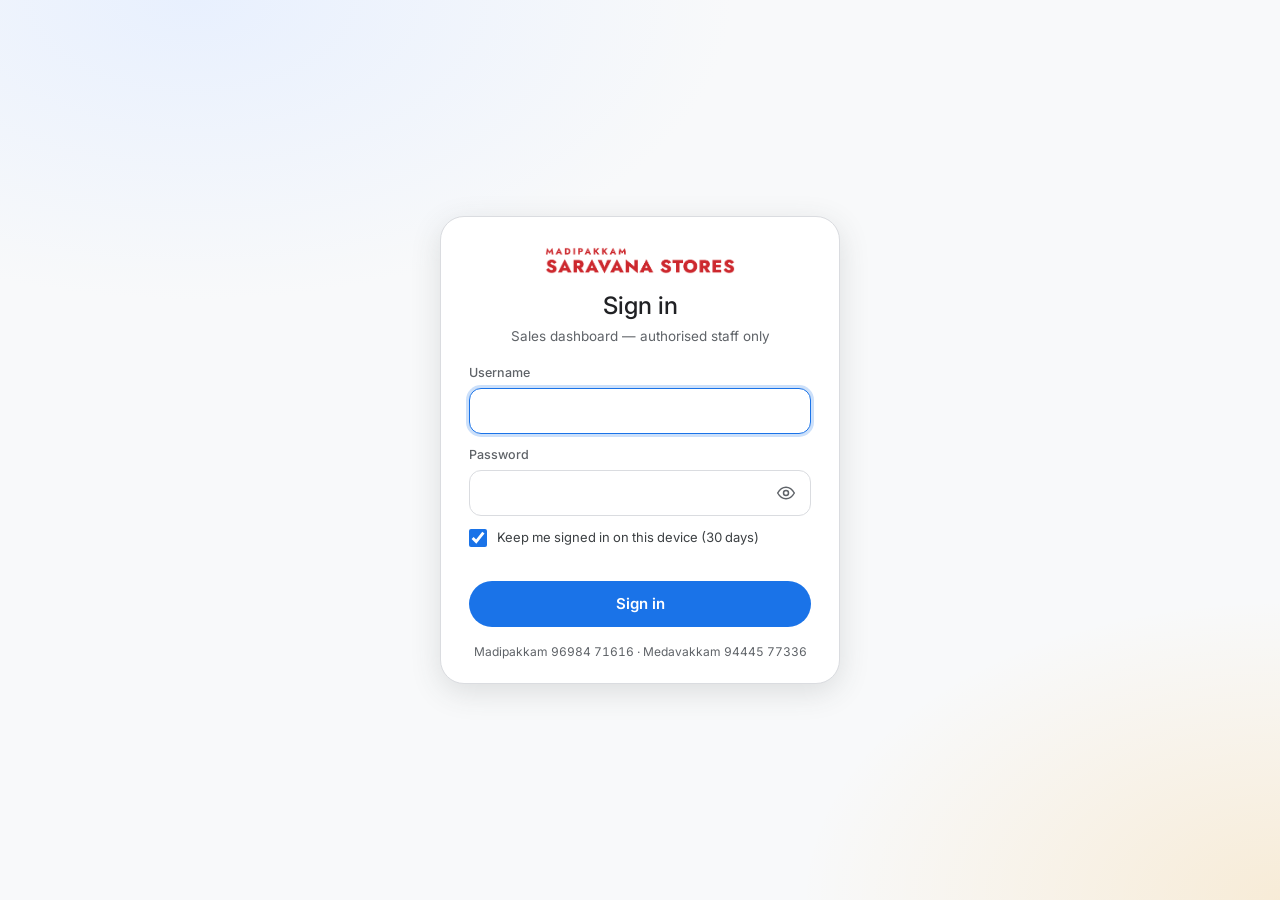
<file: stock.html>
<!doctype html>
<html lang="en">
<head>
<meta charset="utf-8">
<meta name="viewport" content="width=device-width, initial-scale=1">
<title>Stock Health · Saravana Stores</title>
<link rel="icon" href="data:image/svg+xml,%3Csvg xmlns='http://www.w3.org/2000/svg' viewBox='0 0 64 64'%3E%3Crect width='64' height='64' rx='14' fill='%231a73e8'/%3E%3Ctext x='32' y='45' font-size='38' font-weight='700' text-anchor='middle' fill='white' font-family='Arial'%3ES%3C/text%3E%3C/svg%3E">
<link rel="preconnect" href="https://fonts.googleapis.com"><link rel="preconnect" href="https://fonts.gstatic.com" crossorigin>
<link href="https://fonts.googleapis.com/css2?family=Inter:wght@400;500;600&display=swap" rel="stylesheet">
<link rel="stylesheet" href="assets/app.css?v=20261048">
<script>(function(){try{var t=localStorage.getItem('sss-theme');var q=new URLSearchParams(location.search).get('theme');if(q==='light'||q==='dark')t=q;if(t)document.documentElement.setAttribute('data-theme',t)}catch(e){}})()</script>
<meta name="theme-color" content="#1a73e8">
<style>
#boot{position:fixed;inset:0;z-index:9999;display:grid;place-items:center;background:#f8f9fa;color:#5f6368;font:500 14px/1.4 Inter,Roboto,"Segoe UI",system-ui,sans-serif}
@media (prefers-color-scheme:dark){html:not([data-theme="light"]) #boot{background:#171717;color:#9aa0a6}html:not([data-theme="light"]) .bt-logo{filter:brightness(0) invert(.92)}}
html[data-theme="dark"] #boot{background:#171717;color:#9aa0a6}html[data-theme="dark"] .bt-logo{filter:brightness(0) invert(.92)}
.bt-in{display:flex;flex-direction:column;align-items:center;gap:26px;padding:24px}
.bt-stage{display:grid;place-items:center}
.bt-logo{width:200px;animation:btfade .7s ease-out both}
.bt-bar{width:240px;height:4px;border-radius:2px;background:rgba(26,115,232,.16);overflow:hidden}
.bt-bar b{display:block;width:90px;height:100%;border-radius:2px;background:linear-gradient(90deg,#4285f4,#1a73e8);animation:btslide 1.25s ease-in-out infinite}
.bt-msg{position:relative;height:20px;width:260px;text-align:center}
.bt-msg span{position:absolute;inset:0;opacity:0;animation:btmsg 6s infinite}
.bt-msg span:nth-child(2){animation-delay:2s}.bt-msg span:nth-child(3){animation-delay:4s}
@keyframes btfade{from{opacity:0;transform:translateY(6px)}to{opacity:1;transform:none}}
@keyframes btslide{0%{transform:translateX(-95px)}100%{transform:translateX(250px)}}
@keyframes btmsg{0%{opacity:0;transform:translateY(5px)}8%,30%{opacity:1;transform:none}38%,100%{opacity:0;transform:translateY(-5px)}}
@media (prefers-reduced-motion:reduce){.bt-logo,.bt-bar b,.bt-msg span{animation:none}.bt-msg span:first-child{opacity:1}.bt-bar b{width:100%}}
</style>

</head>
<body>
<div id="boot" role="status" aria-live="polite"><div class="bt-in"><div class="bt-stage"><img class="bt-logo" src="assets/logo-red.png" alt="Madipakkam Saravana Stores"></div><div class="bt-bar"><b></b></div><div class="bt-msg"><span>Reading your sales data…</span><span>Counting bills and stock…</span><span>Drawing your charts…</span></div></div></div>
<script src="assets/chart.min.js"></script>
<script src="assets/data.js"></script>
<script src="assets/ta.js?v=20261048"></script><script src="assets/app.js?v=20261048"></script>
<script>
// Stock Health
const {rs,rsf,inr,pill,kpis,chart,axes,tip,D,F,css,table,openItem,esc,catIcon,catChip,prodImg,tms,MS}=App;
const ASOF=D.meta.stockAsof,T0=tms(ASOF);
// sales velocity (90d) and recency from the sales history up to the stock-report date
const v90={},v180={},lastSale={};
D.itemday.forEach(r=>{const d=App.dates[r[0]];if(d>ASOF)return;const age=(T0-tms(d))/MS;if(age<90)v90[r[1]]=(v90[r[1]]||0)+r[2];if(age<180)v180[r[1]]=(v180[r[1]]||0)+r[2];lastSale[r[1]]=d});
const R=[];D.items.forEach((it,k)=>{if(!it[F.instock])return;const net=it[F.net],mrp=it[F.mrp]||0,s90=v90[k]||0;
 R.push({k,it,net,pos:it[F.posq],neg:it[F.negq],mrp,vpos:it[F.posq]*mrp,vneg:it[F.negq]*mrp,vnet:net*mrp,s90,s180:v180[k]||0,last:lastSale[k]||'',since:lastSale[k]?Math.round((T0-tms(lastSale[k]))/MS):null,cover:net>0&&s90>0?net/(s90/90):null,bt:it[F.btype]})});
const sum=(a,f)=>a.reduce((s,x)=>s+f(x),0);
const negItems=R.filter(r=>r.net<0),dead=R.filter(r=>r.net>0&&!r.s180),over=R.filter(r=>r.cover&&r.cover>365),fastNeg=negItems.filter(r=>r.s90>0);
let tab='urgent',q='',fc='';
const TABS={urgent:['Negative & selling now','Items with negative stock that sold in the last 90 days — fix these first (stock-in not recorded, or migrated quantity wrong).'],neg:['All negative stock','Every item whose total stock is below zero, biggest first.'],dead:['Dead stock','Items with positive stock and no sale in the 180 days before the stock date — cash tied up on shelves.'],over:['Overstock','More than a year of stock at the last-90-day selling rate.'],value:['Largest stock value','Items holding the most stock value at MRP.']};
App.page({title:'Stock Health',sub:'Negative stock is shown as it is. Dead and overstocked items are measured against recent sales.',filters:false,
build(){return `<div class="kpis" id="kp"></div>
<div class="grid">
 <div class="card s4 rv"><div class="ch"><div><h2>Negative units by batch type</h2><div class="cap">Where the negative balances sit</div></div></div><div class="tk" id="t1"></div><div class="pl s"><canvas id="cT"></canvas></div><div class="note"><b>OS</b> opening/entered stock · <b>SU</b> migrated from Vyapar · <b>MR</b> other</div></div>
 <div class="card s4 rv"><div class="ch"><div><h2>Negative stock by category</h2><div class="cap">Units below zero</div></div></div><div class="pl"><canvas id="cNC"></canvas></div></div>
 <div class="card s4 rv"><div class="ch"><div><h2>Positive stock value by category</h2><div class="cap">At MRP</div></div></div><div class="pl"><canvas id="cPC"></canvas></div></div>
 <div class="card s12 rv"><div class="ch"><div><h2 id="tt">Items</h2><div class="cap" id="tc"></div></div></div>
  <div class="tools"><div class="tabs" id="tabs">${Object.entries(TABS).map(([k,v])=>`<button data-t="${k}">${v[0]}</button>`).join('')}</div></div>
  <div class="tools"><input id="q" placeholder="Search item or code"><select id="fc"><option value="">All categories</option>${D.cats.map((c,i)=>`<option value="${i}">${esc(c)}</option>`).join('')}</select></div>
  <div class="scroll t"><table id="tb"></table></div></div>
 <div class="card s6 rv"><div class="ch"><div><h2>Days of stock cover</h2><div class="cap">Items with stock and recent sales · cover = stock ÷ average daily sales (last 90 days)</div></div></div><div class="tk" id="t2"></div><div class="pl"><canvas id="cCv"></canvas></div></div>
 <div class="card s6 rv"><div class="ch"><div><h2>Stock by GST slab</h2><div class="cap">Positive stock value at MRP</div></div></div><div class="pl"><canvas id="cGS"></canvas></div></div>
</div>`},
update(){
 const posv=sum(R,r=>r.vpos),negv=sum(R,r=>r.vneg),netv=posv+negv;
 kpis(document.getElementById('kp'),[
  {l:'Items in stock list',v:()=>R.length,f:inr,cmp:false,cls:'hl',sub:'as of '+ASOF},{l:'Net units',v:()=>sum(R,r=>r.net),f:inr,cmp:false,sub:inr(sum(R,r=>r.pos))+' in − '+inr(-sum(R,r=>r.neg))+' out'},
  {l:'Positive stock value',v:()=>posv,f:rs,cmp:false,sub:'at MRP'},{l:'Negative stock value',v:()=>negv,f:rs,cmp:false,cls:'neg',sub:inr(sum(R,r=>r.neg))+' units'},
  {l:'Net-negative items',v:()=>negItems.length,f:inr,cmp:false,cls:'warn',sub:(negItems.length/R.length*100).toFixed(0)+'% of items'},{l:'Negative but selling',v:()=>fastNeg.length,f:inr,cmp:false,cls:'warn',sub:'sold in last 90 days'},
  {l:'Dead stock value',v:()=>sum(dead,r=>r.vpos),f:rs,cmp:false,sub:inr(dead.length)+' items, no sale in 180d'},{l:'Overstock value',v:()=>sum(over,r=>r.vpos),f:rs,cmp:false,sub:inr(over.length)+' items, 1yr+ cover'}],{n:1},null);
 // batch type
 const ty=Object.entries(D.stockTypes).map(([k,v])=>({t:k,u:v[3]})).sort((a,b)=>a.u-b.u);
 chart('cT',{type:'bar',data:{labels:ty.map(x=>x.t),datasets:[{label:'Negative units',data:ty.map(x=>x.u),backgroundColor:css('--neg'),borderRadius:6,borderSkipped:false}]},options:{indexAxis:'y',scales:axes({horizontal:true,yfmt:inr}),plugins:{tooltip:tip(inr)}}});
 const tot=ty.reduce((s,x)=>s+x.u,0),su=ty.find(x=>x.t==='SU');
 document.getElementById('t1').innerHTML=`<b>${inr(-tot)}</b> units are negative. Migrated <b>SU</b> batches hold ${su?(su.u/tot*100).toFixed(0):0}% — the Vyapar quantities never matched the shelves.`;
 const nc=Array(D.cats.length).fill(0),pc_=Array(D.cats.length).fill(0);R.forEach(r=>{nc[r.it[F.cat]]+=r.neg;pc_[r.it[F.cat]]+=r.vpos});
 const oc=nc.map((v,i)=>[i,v]).sort((a,b)=>a[1]-b[1]).filter(x=>x[1]<0);
 chart('cNC',{type:'bar',data:{labels:oc.map(x=>D.cats[x[0]]),datasets:[{label:'Negative units',data:oc.map(x=>x[1]),backgroundColor:css('--neg'),borderRadius:5,borderSkipped:false}]},options:{indexAxis:'y',scales:axes({horizontal:true,yfmt:inr,y:{ticks:{font:{size:11},color:css('--ink2'),callback:App.trunc}}}),plugins:{tooltip:tip(inr)}}});
 const op=pc_.map((v,i)=>[i,v]).sort((a,b)=>b[1]-a[1]).filter(x=>x[1]>0);
 chart('cPC',{type:'bar',data:{labels:op.map(x=>D.cats[x[0]]),datasets:[{label:'Stock value',data:op.map(x=>x[1]),backgroundColor:App.colA(),borderRadius:5,borderSkipped:false}]},options:{indexAxis:'y',scales:axes({horizontal:true,yfmt:rs,y:{ticks:{font:{size:11},color:css('--ink2'),callback:App.trunc}}}),plugins:{tooltip:tip(rs)}}});
 // cover histogram
 const cb=[7,30,90,180,365],CL=['< 1 week','1–4 weeks','1–3 months','3–6 months','6–12 months','1 year +'],cn=Array(6).fill(0),cv=Array(6).fill(0);
 R.filter(r=>r.cover).forEach(r=>{let i=0;while(i<5&&r.cover>=cb[i])i++;cn[i]++;cv[i]+=r.vpos});
 chart('cCv',{type:'bar',data:{labels:CL,datasets:[{label:'Stock value at MRP',data:cv,backgroundColor:cv.map((_,i)=>i===0?css('--neg'):i===5?css('--c4'):css('--a')),borderRadius:6,borderSkipped:false}]},options:{scales:axes({yfmt:rs}),plugins:{tooltip:{callbacks:{label:c=>' '+rs(c.parsed.y)+' · '+inr(cn[c.dataIndex])+' items'}}}}});
 document.getElementById('t2').innerHTML=`<b>${inr(cn[0])}</b> selling items will run out within a week at the current pace; <b>${inr(cn[5])}</b> hold over a year of stock (${rs(cv[5])}).`;
 const gs={};R.forEach(r=>{const t=(r.it[F.tax]||0)+'%';gs[t]=(gs[t]||0)+r.vpos});const gk=Object.keys(gs).sort((a,b)=>parseFloat(a)-parseFloat(b));
 chart('cGS',{type:'doughnut',data:{labels:gk.map(k=>'GST '+k),datasets:[{data:gk.map(k=>gs[k]),backgroundColor:gk.map((_,i)=>css('--c'+(i+1))),borderColor:css('--card'),borderWidth:3,hoverOffset:8}]},options:{cutout:'62%',plugins:{legend:{display:true,position:'right',labels:{usePointStyle:true,boxWidth:8,color:css('--ink2')}},tooltip:{callbacks:{label:c=>' '+c.label+': '+rs(c.parsed)}}}}});
 // table
 const draw=()=>{
  document.querySelectorAll('#tabs [data-t]').forEach(b=>{b.classList.toggle('on',b.dataset.t===tab);b.onclick=()=>{tab=b.dataset.t;draw()}});
  document.getElementById('tt').textContent=TABS[tab][0];document.getElementById('tc').textContent=TABS[tab][1];
  let rows=tab==='urgent'?fastNeg:tab==='neg'?negItems:tab==='dead'?dead:tab==='over'?over:R.filter(r=>r.vpos>0);
  const ql=q.toLowerCase();rows=rows.filter(r=>(!fc||r.it[F.cat]==fc)&&(!ql||r.it[F.name].toLowerCase().includes(ql)||r.it[F.pos].toLowerCase().includes(ql)||r.it[F.code]===q));
  const sk=tab==='urgent'?'s90':tab==='neg'?'vnet':tab==='dead'?'vpos':tab==='over'?'vpos':'vpos',sd=tab==='neg'?1:-1;
  table('tb',{sort:sk,dir:sd,rows,lazy:100,foot:true,onRow:r=>openItem(r.k),cols:[
   {k:'n',t:'Product',str:1,s:r=>r.it[F.name],cls:'l',f:(_,r)=>`<div class="pn">${prodImg(r.it,34)}<div><b>${esc(r.it[F.name])}</b><small>${esc(D.cats[r.it[F.cat]])} · code ${esc(r.it[F.code])}</small></div></div>`},
   {k:'net',t:'Net stock',f:v=>`<span class="${v<0?'neg':''}">${inr(v)}</span>`},{k:'neg',t:'Negative part',f:v=>v?`<span class="neg">${inr(v)}</span>`:'—'},{k:'mrp',t:'MRP',f:rsf},
   {k:'vnet',t:'Net value',f:v=>`<span class="${v<0?'neg':''}">${rs(v)}</span>`},{k:'vpos',t:'Positive value',f:rs,bar:tab!=='neg'&&tab!=='urgent'},
   {k:'s90',t:'Sold 90d',f:inr},{k:'since',t:'Last sale',s:r=>r.since??99999,f:(v,r)=>r.last?r.last+' <span class="mute">('+r.since+'d)</span>':'never'},{k:'cover',t:'Cover',s:r=>r.cover??-1,f:(v,r)=>r.cover?(r.cover>=365?(r.cover/365).toFixed(1)+' yr':Math.round(r.cover)+' d'):'—'},
   {k:'bt',t:'Type',str:1,f:v=>v?`<span class="tag">${v}</span>`:'—'}]});
 };
 document.getElementById('q').oninput=e=>{q=e.target.value;draw()};document.getElementById('fc').onchange=e=>{fc=e.target.value;draw()};draw();
}});

</script>
</body>
</html>
</file>
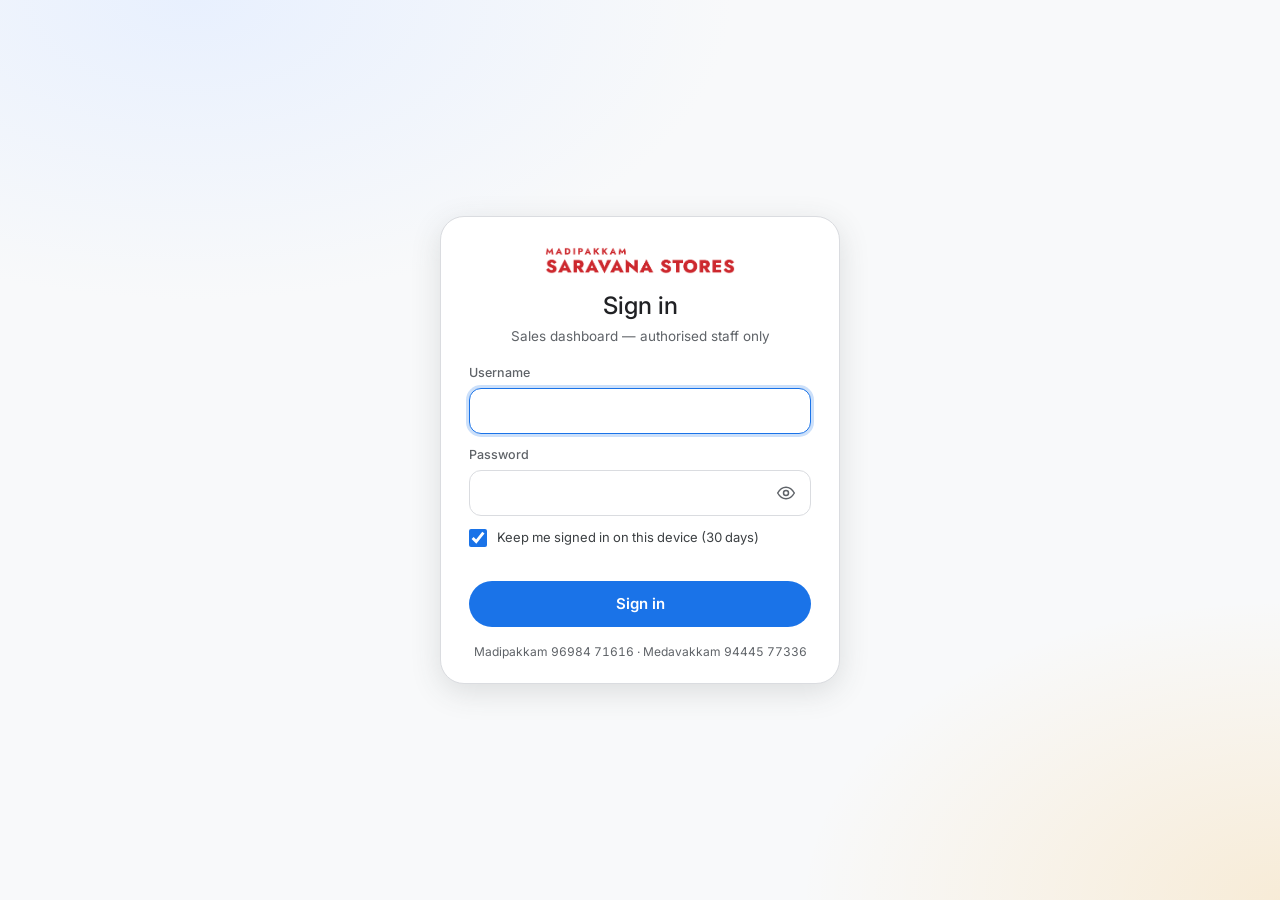
<file: time.html>
<!doctype html>
<html lang="en">
<head>
<meta charset="utf-8">
<meta name="viewport" content="width=device-width, initial-scale=1">
<title>Time Patterns · Saravana Stores</title>
<link rel="icon" href="data:image/svg+xml,%3Csvg xmlns='http://www.w3.org/2000/svg' viewBox='0 0 64 64'%3E%3Crect width='64' height='64' rx='14' fill='%231a73e8'/%3E%3Ctext x='32' y='45' font-size='38' font-weight='700' text-anchor='middle' fill='white' font-family='Arial'%3ES%3C/text%3E%3C/svg%3E">
<link rel="preconnect" href="https://fonts.googleapis.com"><link rel="preconnect" href="https://fonts.gstatic.com" crossorigin>
<link href="https://fonts.googleapis.com/css2?family=Inter:wght@400;500;600&display=swap" rel="stylesheet">
<link rel="stylesheet" href="assets/app.css?v=20261048">
<script>(function(){try{var t=localStorage.getItem('sss-theme');var q=new URLSearchParams(location.search).get('theme');if(q==='light'||q==='dark')t=q;if(t)document.documentElement.setAttribute('data-theme',t)}catch(e){}})()</script>
<meta name="theme-color" content="#1a73e8">
<style>
#boot{position:fixed;inset:0;z-index:9999;display:grid;place-items:center;background:#f8f9fa;color:#5f6368;font:500 14px/1.4 Inter,Roboto,"Segoe UI",system-ui,sans-serif}
@media (prefers-color-scheme:dark){html:not([data-theme="light"]) #boot{background:#171717;color:#9aa0a6}html:not([data-theme="light"]) .bt-logo{filter:brightness(0) invert(.92)}}
html[data-theme="dark"] #boot{background:#171717;color:#9aa0a6}html[data-theme="dark"] .bt-logo{filter:brightness(0) invert(.92)}
.bt-in{display:flex;flex-direction:column;align-items:center;gap:26px;padding:24px}
.bt-stage{display:grid;place-items:center}
.bt-logo{width:200px;animation:btfade .7s ease-out both}
.bt-bar{width:240px;height:4px;border-radius:2px;background:rgba(26,115,232,.16);overflow:hidden}
.bt-bar b{display:block;width:90px;height:100%;border-radius:2px;background:linear-gradient(90deg,#4285f4,#1a73e8);animation:btslide 1.25s ease-in-out infinite}
.bt-msg{position:relative;height:20px;width:260px;text-align:center}
.bt-msg span{position:absolute;inset:0;opacity:0;animation:btmsg 6s infinite}
.bt-msg span:nth-child(2){animation-delay:2s}.bt-msg span:nth-child(3){animation-delay:4s}
@keyframes btfade{from{opacity:0;transform:translateY(6px)}to{opacity:1;transform:none}}
@keyframes btslide{0%{transform:translateX(-95px)}100%{transform:translateX(250px)}}
@keyframes btmsg{0%{opacity:0;transform:translateY(5px)}8%,30%{opacity:1;transform:none}38%,100%{opacity:0;transform:translateY(-5px)}}
@media (prefers-reduced-motion:reduce){.bt-logo,.bt-bar b,.bt-msg span{animation:none}.bt-msg span:first-child{opacity:1}.bt-bar b{width:100%}}
</style>

</head>
<body>
<div id="boot" role="status" aria-live="polite"><div class="bt-in"><div class="bt-stage"><img class="bt-logo" src="assets/logo-red.png" alt="Madipakkam Saravana Stores"></div><div class="bt-bar"><b></b></div><div class="bt-msg"><span>Reading your sales data…</span><span>Counting bills and stock…</span><span>Drawing your charts…</span></div></div></div>
<script src="assets/chart.min.js"></script>
<script src="assets/data.js"></script>
<script src="assets/ta.js?v=20261048"></script><script src="assets/app.js?v=20261048"></script>
<script>
// Time Patterns
const {rs,inr,pc,kpis,chart,axes,tip,WD,MON,D,css,S,mix}=App;
const H=[];for(let h=9;h<=22;h++)H.push(h);
const hl=h=>(h%12||12)+(h<12?'am':'pm');
// seasonality: avg daily sales by calendar month, all history, full months only
const SEA={};App.dates.forEach((d,i)=>{const k=d.slice(0,7),y=k.slice(0,4),m=+k.slice(5)-1;const o=(SEA[y]||(SEA[y]=Array.from({length:12},()=>[0,0])))[m];o[0]+=D.daily[i][1];o[1]++});
App.page({title:'Time Patterns',sub:'When customers buy: hour, weekday, day of month and season',show:true,
build(){return `<div class="kpis" id="kp"></div>
<div class="grid">
 <div class="card s6 rv"><div class="ch"><div><h2>Sales by hour of day</h2><div class="cap" id="c1"></div></div></div><div class="tk" id="t1"></div><div class="pl"><canvas id="cH"></canvas></div></div>
 <div class="card s6 rv"><div class="ch"><div><h2>Average bill by hour</h2><div class="cap">Do bigger baskets come at certain hours?</div></div></div><div class="tk" id="t2"></div><div class="pl"><canvas id="cAH"></canvas></div></div>
 <div class="card s6 rv"><div class="ch"><div><h2>By weekday</h2><div class="cap">Average per sale day</div></div></div><div class="tk" id="t3"></div><div class="pl"><canvas id="cW"></canvas></div></div>
 <div class="card s6 rv"><div class="ch"><div><h2>Shape of the sale day</h2><div class="cap">Cumulative share of the day's sales by hour</div></div></div><div class="tk" id="t4"></div><div class="pl"><canvas id="cCum"></canvas></div></div>
 <div class="card s8 rv"><div class="ch"><div><h2>Weekday × hour heatmap</h2><div class="cap">Period A · deeper red = more sales (or bills)</div></div></div><div class="scroll"><table class="heat" id="heat"></table></div></div>
 <div class="card s4 rv"><div class="ch"><div><h2>Weekend vs weekday</h2><div class="cap">Per sale day</div></div></div><div id="we"></div></div>
 <div class="card s12 rv"><div class="ch"><div><h2>Daily calendar</h2><div class="cap">Period A · each square is a day, columns are weeks (Mon–Sun)</div></div></div><div class="cal" id="cal"></div></div>
 <div class="card s12 rv"><div class="ch"><div><h2>Seasonality — average sales per sale day by calendar month</h2><div class="cap">Every year on one chart. Shows festival and slow months. Partial months excluded.</div></div></div><div class="tk" id="t5"></div><div class="pl t"><canvas id="cS"></canvas></div></div>
</div>`},
update(A,B){
 const sh=S.show,idx=sh==='sales'?0:1,yf=sh==='sales'?rs:inr;
 const hrs=A.hr.map((x,i)=>({h:i,s:x[0],b:x[1]}));const peak=hrs.reduce((m,x)=>x.s>m.s?x:m,{s:0});
 const ev=(a,b)=>[18,19,20].reduce((s,h)=>s+(a.hr[h][0]),0)/(a.sales||1)*100;
 const wd=A.wd.map((x,i)=>({i,v:x[2]?x[0]/x[2]:0}));const pk=wd.reduce((m,x)=>x.v>m.v?x:m,wd[0]);
 const we=o=>{const w=[5,6].reduce((s,i)=>s+o.wd[i][0],0),wn=[5,6].reduce((s,i)=>s+o.wd[i][2],0);return {w:wn?w/wn:0,share:w/(o.sales||1)*100,wn}};
 kpis(document.getElementById('kp'),[
  {l:'Peak hour',v:x=>x.hr.reduce((m,h,i)=>h[0]>x.hr[m][0]?i:m,0),f:v=>hl(Math.round(v)),cmp:false,sub:peak.s?rs(peak.s)+' in that hour':''},
  {l:'6–9 pm share of sales',v:x=>ev(x),f:v=>v.toFixed(0)+'%',neutral:true},
  {l:'Best weekday',v:x=>x.wd.reduce((m,w,i)=>(w[2]?w[0]/w[2]:0)>(x.wd[m][2]?x.wd[m][0]/x.wd[m][2]:0)?i:m,0),f:v=>WD[Math.round(v)],cmp:false,sub:rs(pk.v)+'/day'},
  {l:'Weekend share of sales',v:x=>we(x).share,f:v=>v.toFixed(0)+'%',neutral:true},
  {l:'Weekend per day',v:x=>we(x).w,f:rs},
  {l:'Busiest hour (bills)',v:x=>Math.max(...x.hr.map(h=>h[1])),f:inr}],A,B);
 const sub=(o,i)=>o.hr[i][idx];
 chart('cH',{type:'bar',data:{labels:H.map(hl),datasets:[{label:'A',data:H.map(h=>A.hr[h][idx]),backgroundColor:App.colA(),borderRadius:6,borderSkipped:false}].concat(B?[{label:'B',data:H.map(h=>B.hr[h][idx]),backgroundColor:App.colB(),borderRadius:6,borderSkipped:false}]:[])},options:{scales:axes({yfmt:yf}),plugins:{tooltip:tip()}}});
 document.getElementById('c1').textContent=sh==='sales'?'Sales ₹ per hour':'Bills per hour';
 document.getElementById('t1').innerHTML=peak.s?`<b>${hl(peak.h)}</b> is the strongest hour with <b>${(peak.s/A.sales*100).toFixed(0)}%</b> of the period's sales. The store is quietest before 11am and after 9pm.`:'No sales in this period.';
 const ah=o=>H.map(h=>o.hr[h][1]?o.hr[h][0]/o.hr[h][1]:null);
 chart('cAH',{type:'line',data:{labels:H.map(hl),datasets:[{label:'A',data:ah(A),borderColor:css('--a'),backgroundColor:css('--a'),borderWidth:2.5,pointRadius:3,tension:.3}].concat(B?[{label:'B',data:ah(B),borderColor:css('--b'),backgroundColor:css('--b'),borderWidth:2.5,pointRadius:3,tension:.3,borderDash:[6,4]}]:[])},options:{scales:axes({yfmt:rs,y:{beginAtZero:false}}),plugins:{tooltip:tip(rs)}}});
 const aa=ah(A).map((v,i)=>({v,h:H[i]})).filter(x=>x.v&&A.hr[x.h][1]>=5).sort((a,b)=>b.v-a.v);
 document.getElementById('t2').innerHTML=aa.length?`Biggest baskets at <b>${hl(aa[0].h)}</b> (${rs(aa[0].v)}); smallest at <b>${hl(aa[aa.length-1].h)}</b> (${rs(aa[aa.length-1].v)}).`:'—';
 const av=o=>WD.map((_,w)=>o.wd[w][2]?o.wd[w][idx]/o.wd[w][2]:0);
 chart('cW',{type:'bar',data:{labels:WD,datasets:[{label:'A',data:av(A),backgroundColor:App.colA(),borderRadius:6,borderSkipped:false}].concat(B?[{label:'B',data:av(B),backgroundColor:App.colB(),borderRadius:6,borderSkipped:false}]:[])},options:{scales:axes({yfmt:yf}),plugins:{tooltip:tip()}}});
 const lo=wd.reduce((m,x)=>x.v&&x.v<m.v?x:m,{v:1e12});
 document.getElementById('t3').innerHTML=pk.v?`<b>${WD[pk.i]}</b> is best at ${rs(pk.v)}/day, <b>${(pk.v/(lo.v||1)).toFixed(1)}×</b> the slowest day (${WD[lo.i]}).`:'—';
 const cumh=o=>{let t=0;const tot=H.reduce((s,h)=>s+o.hr[h][0],0)||1;return H.map(h=>(t+=o.hr[h][0])/tot*100)};
 chart('cCum',{type:'line',data:{labels:H.map(hl),datasets:[{label:'A',data:cumh(A),borderColor:css('--a'),backgroundColor:css('--a')+'22',fill:true,borderWidth:2.5,pointRadius:2,tension:.25}].concat(B?[{label:'B',data:cumh(B),borderColor:css('--b'),borderWidth:2.5,pointRadius:2,tension:.25,borderDash:[6,4]}]:[])},options:{scales:axes({yfmt:v=>v+'%',y:{max:100}}),plugins:{tooltip:tip(v=>v.toFixed(0)+'%')}}});
 const c=cumh(A),half=H[c.findIndex(v=>v>=50)];document.getElementById('t4').innerHTML=A.sales?`Half of the day's sales are done by <b>${hl(half)}</b>; the last 3 hours (7–10 pm) bring <b>${(100-c[H.indexOf(18)]).toFixed(0)}%</b>.`:'—';
 // heat
 const src=sh==='sales'?A.heat:A.heatB;let mx=0;src.forEach(r=>r.forEach(v=>mx=Math.max(mx,v)));
 let h='<tr><th></th>'+H.map(x=>`<th style="text-align:center;cursor:default">${hl(x)}</th>`).join('')+'</tr>';
 WD.forEach((d,w)=>{h+=`<tr><th style="text-align:left;position:static;cursor:default">${d}</th>`+H.map((x,i)=>{const v=src[w][x],t=mx?v/mx:0;return `<td style="background:${v?mix(.08+.92*t):'var(--soft)'};color:${t>.5?'#fff':'var(--ink)'};animation-delay:${(w*14+i)*8}ms" title="${d} ${hl(x)} — ${sh==='sales'?rs(v):inr(v)}">${v?(sh==='sales'?(v>=1e5?(v/1e5).toFixed(1)+'L':Math.round(v/1000)+'k'):v):''}</td>`}).join('')+'</tr>'});
 document.getElementById('heat').innerHTML=h;
 // weekend
 const a=we(A),b=B?we(B):null,wk=(A.sales-[5,6].reduce((s,i)=>s+A.wd[i][0],0))/((A.trading-a.wn)||1);
 document.getElementById('we').innerHTML=`<div class="two"><div class="k"><div class="l">Sat + Sun / day</div><div class="v">${rs(a.w)}</div><div class="c">${a.share.toFixed(0)}% of sales</div></div><div class="k"><div class="l">Mon–Fri / day</div><div class="v">${rs(wk)}</div><div class="c">${(100-a.share).toFixed(0)}% of sales</div></div></div><div class="note">A weekend day sells <b>${(a.w/(wk||1)).toFixed(1)}×</b> a weekday on average.${b?` In period B it was ${(b.w/(((B.sales-[5,6].reduce((s,i)=>s+B.wd[i][0],0))/((B.trading-b.wn)||1))||1)).toFixed(1)}×.`:''}</div>`;
 // calendar
 const mxd=Math.max(...A.days.map(d=>sh==='sales'?d.s:d.b),1);let cols=[],cur=null,cn=0;
 A.days.forEach((d,i)=>{if(!cur||(d.w===0&&i>0)){cur=Array(7).fill(null);cols.push(cur)}cur[d.w]=d});
 document.getElementById('cal').innerHTML='<div class="cal-lbl">'+WD.map(d=>'<span>'+d+'</span>').join('')+'</div>'+cols.map(col=>'<div class="w">'+col.map(d=>{if(!d)return '<div></div>';const v=sh==='sales'?d.s:d.b;return `<div class="d" style="background:${v?mix(.1+.9*v/mxd):'var(--soft)'};animation-delay:${Math.min(cn++*6,900)}ms" title="${d.d} ${WD[d.w]}: ${sh==='sales'?rs(d.s):d.b+' bills'}"></div>`}).join('')+'</div>').join('');
 // seasonality
 const yrs=Object.keys(SEA);
 const full=(y,m)=>{const o=SEA[y][m];return o[1]>=25?o[0]/o[1]:null};
 chart('cS',{type:'line',data:{labels:MON,datasets:yrs.map((y,i)=>({label:y,data:MON.map((_,m)=>full(y,m)),borderColor:css('--c'+(i+1)),backgroundColor:css('--c'+(i+1)),borderWidth:2.5,pointRadius:3.5,tension:.25}))},options:{scales:axes({yfmt:rs}),interaction:{mode:'index',intersect:false},plugins:{tooltip:tip(rs),legend:{display:true,labels:{usePointStyle:true,boxWidth:8,color:css('--ink2')}}}}});
 const avgm=MON.map((_,m)=>{const v=yrs.map(y=>full(y,m)).filter(x=>x);return v.length?v.reduce((s,x)=>s+x,0)/v.length:0});
 const ord=avgm.map((v,i)=>[i,v]).filter(x=>x[1]).sort((a,b)=>b[1]-a[1]);
 document.getElementById('t5').innerHTML=`Strongest months on average: <b>${ord.slice(0,3).map(x=>MON[x[0]]).join(', ')}</b>. Softest: <b>${ord.slice(-3).reverse().map(x=>MON[x[0]]).join(', ')}</b>. A year-on-year line sitting above the others means that year beat the same month before.`;
}});

</script>
</body>
</html>
</file>
<file: assets/app.css>
/* Madipakkam Saravana Stores dashboard — clean, Google-style (Material-like) */
:root{--bg:#f8f9fa;--card:#fff;--ink:#202124;--ink2:#3c4043;--mute:#5f6368;--line:#dadce0;--soft:#f1f3f4;--tonal:#e8f0fe;--tonal-ink:#174ea6;
--a:#1a73e8;--a-hi:#4285f4;--a-lo:#1557b0;--b:#f29900;--b-hi:#fbbc04;--b-lo:#e37400;
--pos:#188038;--neg:#d93025;--warn:#e37400;--pos-bg:#e6f4ea;--neg-bg:#fce8e6;--warn-bg:#fef7e0;
--heat0:#e8f0fe;--heat1:#174ea6;
--c1:#2a78d6;--c2:#eb6834;--c3:#1baf7a;--c4:#eda100;--c5:#e87ba4;--c6:#008300;--c7:#6250d6;--c8:#e34948;--c9:#9aa0a6;
--shadow:0 1px 2px rgba(60,64,67,.12),0 1px 3px 1px rgba(60,64,67,.08);--shadow-h:0 1px 3px rgba(60,64,67,.2),0 4px 8px 3px rgba(60,64,67,.1);--sbw:256px;--r:16px}
@media (prefers-color-scheme:dark){:root:not([data-theme="light"]){--bg:#171717;--card:#202124;--ink:#e8eaed;--ink2:#bdc1c6;--mute:#9aa0a6;--line:#3c4043;--soft:#2b2c2f;--tonal:#1f2d45;--tonal-ink:#aecbfa;--a:#8ab4f8;--a-hi:#aecbfa;--a-lo:#669df6;--b:#fdd663;--b-hi:#fde293;--b-lo:#f9ab00;--pos:#81c995;--neg:#f28b82;--warn:#fdd663;--pos-bg:#1e3a2a;--neg-bg:#46211f;--warn-bg:#3d3418;--heat0:#1f2d45;--heat1:#8ab4f8;--c1:#3987e5;--c2:#d95926;--c3:#199e70;--c4:#c98500;--c5:#d55181;--c6:#2fa02f;--c7:#9085e9;--c8:#e66767;--c9:#7d8085;--shadow:0 1px 2px rgba(0,0,0,.5),0 1px 3px 1px rgba(0,0,0,.3);--shadow-h:0 1px 3px rgba(0,0,0,.6),0 4px 8px 3px rgba(0,0,0,.35)}}
:root[data-theme="dark"]{--bg:#171717;--card:#202124;--ink:#e8eaed;--ink2:#bdc1c6;--mute:#9aa0a6;--line:#3c4043;--soft:#2b2c2f;--tonal:#1f2d45;--tonal-ink:#aecbfa;--a:#8ab4f8;--a-hi:#aecbfa;--a-lo:#669df6;--b:#fdd663;--b-hi:#fde293;--b-lo:#f9ab00;--pos:#81c995;--neg:#f28b82;--warn:#fdd663;--pos-bg:#1e3a2a;--neg-bg:#46211f;--warn-bg:#3d3418;--heat0:#1f2d45;--heat1:#8ab4f8;--c1:#3987e5;--c2:#d95926;--c3:#199e70;--c4:#c98500;--c5:#d55181;--c6:#2fa02f;--c7:#9085e9;--c8:#e66767;--c9:#7d8085;--shadow:0 1px 2px rgba(0,0,0,.5),0 1px 3px 1px rgba(0,0,0,.3);--shadow-h:0 1px 3px rgba(0,0,0,.6),0 4px 8px 3px rgba(0,0,0,.35)}
*{box-sizing:border-box;-webkit-tap-highlight-color:transparent}html{scroll-behavior:smooth}
body{overflow-x:clip;margin:0;background:var(--bg);color:var(--ink);font:15px/1.5 Inter,Roboto,"Segoe UI",system-ui,sans-serif;font-variant-numeric:tabular-nums;transition:background .3s,color .3s;-webkit-font-smoothing:antialiased}
a{color:var(--a)}
/* ---------- sidebar ---------- */
.sb{position:fixed;inset:0 auto 0 0;width:var(--sbw);background:var(--card);border-right:1px solid var(--line);display:flex;flex-direction:column;z-index:60;transition:transform .3s cubic-bezier(.2,.7,.2,1),background .3s}
.sb .logo{padding:20px 22px 6px}.sb .logo img{width:170px;display:block}
:root[data-theme="dark"] .sb .logo img{filter:brightness(0) invert(.92)}
@media (prefers-color-scheme:dark){:root:not([data-theme="light"]) .sb .logo img{filter:brightness(0) invert(.92)}}
.sb .tagl{padding:2px 22px 14px;font-size:12px;color:var(--mute);letter-spacing:.3px}
.sb nav{flex:1;overflow:auto;padding:4px 12px 12px;scrollbar-width:thin}
.sb .grp{font-size:11px;letter-spacing:.9px;text-transform:uppercase;color:var(--mute);margin:18px 14px 6px;font-weight:600}
.sb nav a{display:flex;align-items:center;gap:14px;padding:0 16px;height:42px;border-radius:24px;text-decoration:none;font-size:14.5px;font-weight:500;color:var(--ink2);transition:background .2s,color .2s}
.sb nav a svg{width:20px;height:20px;flex:none;stroke:currentColor;fill:none;stroke-width:1.8;stroke-linecap:round;stroke-linejoin:round}
.sb nav a:hover{background:var(--soft)}
.sb nav a.on{background:var(--tonal);color:var(--tonal-ink)}
.sb .ft{padding:14px 22px 18px;font-size:12.5px;line-height:1.6;color:var(--mute);border-top:1px solid var(--line)}
.sb .ft b{color:var(--ink2);font-weight:600}
.scrim{position:fixed;inset:0;background:rgba(32,33,36,.5);z-index:55;opacity:0;pointer-events:none;transition:opacity .3s}.scrim.open{opacity:1;pointer-events:auto}
.main{margin-left:var(--sbw);min-height:100vh}
/* ---------- header ---------- */
.hd{position:sticky;top:0;z-index:30;background:color-mix(in srgb,var(--card) 92%,transparent);backdrop-filter:blur(12px);border-bottom:1px solid var(--line)}
.hd .row1{display:flex;align-items:center;gap:12px;padding:14px 28px 8px}
.hd h1{font-size:24px;font-weight:500;margin:0;letter-spacing:-.2px;line-height:1.2}
.hd .sub{color:var(--mute);font-size:13.5px;margin-top:1px}
.hd .sp{flex:1}
.ibtn{width:40px;height:40px;border-radius:50%;display:grid;place-items:center;cursor:pointer;background:transparent;border:0;color:var(--ink2);transition:background .2s;padding:0;flex:none}
.ibtn:hover{background:var(--soft)}.ibtn svg{width:22px;height:22px;stroke:currentColor;fill:none;stroke-width:1.8;stroke-linecap:round;stroke-linejoin:round}
.menu,.ftog{display:none}
.fb{display:flex;flex-wrap:wrap;gap:10px 16px;align-items:flex-end;padding:4px 28px 14px}
.fb label{display:flex;flex-direction:column;font-size:11.5px;color:var(--mute);gap:4px;font-weight:500}
select,input,button{font:inherit;font-size:14px;color:var(--ink);background:var(--card);border:1px solid var(--line);border-radius:10px;padding:0 12px;height:38px;transition:border-color .2s,box-shadow .2s,background .2s}
select:hover,input:hover{border-color:var(--mute)}
input:focus,select:focus{outline:0;border-color:var(--a);box-shadow:0 0 0 3px color-mix(in srgb,var(--a) 22%,transparent)}
button{cursor:pointer}
.seg{display:inline-flex;border:1px solid var(--line);border-radius:20px;overflow:hidden;height:38px;background:var(--card)}
.seg button{border:0;border-radius:0;background:transparent;padding:0 16px;font-weight:500;color:var(--ink2);height:auto;border-right:1px solid var(--line)}
.seg button:last-child{border-right:0}
.pin{display:inline-flex;align-items:center;gap:8px}
.seg button.on{background:var(--tonal);color:var(--tonal-ink)}
.seg button:not(.on):hover{background:var(--soft)}
.lg{margin-left:auto;font-size:13px;color:var(--ink2);display:flex;gap:16px;align-items:center;flex-wrap:wrap}
.sw{display:inline-block;width:12px;height:12px;border-radius:3px;margin-right:6px;vertical-align:-1px}
/* ---------- content ---------- */
.ct{padding:20px 28px 48px;max-width:1520px}
.kpis{display:grid;grid-template-columns:repeat(var(--cols,6),minmax(0,1fr));gap:14px;margin-bottom:16px}
.k{background:var(--card);border:1px solid var(--line);border-radius:var(--r);padding:16px 18px 12px;position:relative;overflow:hidden;transition:box-shadow .25s,transform .25s;min-width:0}
.k:hover{box-shadow:var(--shadow-h);transform:translateY(-2px)}
.k .l{font-size:12.5px;color:var(--mute);font-weight:500;line-height:1.25}
.k .v{font-size:28px;font-weight:500;line-height:1.2;margin:4px 0 2px;letter-spacing:-.4px}
.k .c{font-size:12.5px;color:var(--mute);display:flex;align-items:center;gap:6px;flex-wrap:wrap;min-height:22px}
.k svg.sp{width:100%;height:30px;margin-top:6px;overflow:visible}
.k svg.sp path{fill:none;stroke:var(--a);stroke-width:2;stroke-linecap:round;stroke-linejoin:round;stroke-dasharray:1;stroke-dashoffset:1;animation:draw 1.1s .2s ease forwards}
.k svg.sp .ar{fill:var(--a);opacity:.1;stroke:none;stroke-dasharray:none;animation:none}
.k.hl{background:var(--a);border-color:var(--a);color:#fff}.k.hl .l,.k.hl .c{color:rgba(255,255,255,.85)}.k.hl svg.sp path{stroke:#fff}.k.hl svg.sp .ar{fill:#fff}
:root[data-theme="dark"] .k.hl{color:#0d1b33}:root[data-theme="dark"] .k.hl .l,:root[data-theme="dark"] .k.hl .c{color:rgba(13,27,51,.78)}:root[data-theme="dark"] .k.hl svg.sp path{stroke:#0d1b33}:root[data-theme="dark"] .k.hl svg.sp .ar{fill:#0d1b33}
@media (prefers-color-scheme:dark){:root:not([data-theme="light"]) .k.hl{color:#0d1b33}:root:not([data-theme="light"]) .k.hl .l,:root:not([data-theme="light"]) .k.hl .c{color:rgba(13,27,51,.78)}:root:not([data-theme="light"]) .k.hl svg.sp path{stroke:#0d1b33}:root:not([data-theme="light"]) .k.hl svg.sp .ar{fill:#0d1b33}}
.k.warn{background:var(--warn-bg);border-color:transparent}.k.neg{background:var(--neg-bg);border-color:transparent}
.pill{display:inline-flex;align-items:center;gap:3px;padding:1px 8px;border-radius:12px;font-size:12px;font-weight:600}
.pill.up{background:var(--pos-bg);color:var(--pos)}.pill.dn{background:var(--neg-bg);color:var(--neg)}.pill.nu{background:var(--soft);color:var(--mute)}
.k.hl .pill{background:rgba(255,255,255,.22);color:#fff}
:root[data-theme="dark"] .k.hl .pill{background:rgba(13,27,51,.15);color:#0d1b33}
@media (prefers-color-scheme:dark){:root:not([data-theme="light"]) .k.hl .pill{background:rgba(13,27,51,.15);color:#0d1b33}}
.grid{display:grid;grid-template-columns:repeat(12,minmax(0,1fr));gap:16px}
.card{background:var(--card);border:1px solid var(--line);border-radius:var(--r);padding:20px;min-width:0;transition:box-shadow .25s,background .3s}
.card:hover{box-shadow:var(--shadow)}
.card h2{font-size:16.5px;font-weight:500;margin:0;letter-spacing:0}
.card .cap{color:var(--mute);font-size:13px;margin-top:2px}
.card .tk{margin:10px 0 6px;font-size:14px;color:var(--ink2);padding:9px 14px;background:var(--tonal);border-radius:12px;line-height:1.45}
.card .tk b{color:var(--ink)}
.ch{display:flex;align-items:flex-start;gap:10px;margin-bottom:12px;flex-wrap:wrap}.ch .sp{flex:1}
.s12{grid-column:span 12}.s9{grid-column:span 9}.s8{grid-column:span 8}.s7{grid-column:span 7}.s6{grid-column:span 6}.s5{grid-column:span 5}.s4{grid-column:span 4}.s3{grid-column:span 3}
.sec{grid-column:span 12;font-size:13px;color:var(--a);font-weight:600;letter-spacing:.8px;text-transform:uppercase;margin:10px 0 -4px}
.pl{position:relative;height:300px}.pl.t{height:350px}.pl.s{height:240px}.pl.x{height:420px}
/* ---------- tables ---------- */
.tw,.scroll{overflow-x:auto;scrollbar-width:thin}
.scroll{max-height:460px;overflow:auto}.scroll.t{max-height:640px}
table{border-collapse:collapse;width:100%;font-size:14px}
th,td{padding:10px 12px;border-bottom:1px solid var(--line);text-align:right;white-space:nowrap}
th:first-child,td:first-child{text-align:left}
th{color:var(--mute);font-weight:500;font-size:12.5px;position:sticky;top:0;background:var(--card);cursor:pointer;user-select:none;z-index:1;border-bottom:1px solid var(--line)}
th.sorted:after{content:" ▾";color:var(--a)}th.sorted.asc:after{content:" ▴"}
tbody tr{transition:background .15s}tbody tr:hover td{background:var(--soft)}
td.n{white-space:normal;min-width:190px}td.l,th.l{text-align:left}
td.bar{position:relative}td.bar i{position:absolute;left:0;top:7px;bottom:7px;border-radius:0 6px 6px 0;background:color-mix(in srgb,var(--a) 16%,transparent);z-index:0;transition:width .8s cubic-bezier(.2,.7,.2,1)}td.bar span{position:relative;z-index:1}
tr.click{cursor:pointer}
.tools{display:flex;gap:10px;flex-wrap:wrap;margin-bottom:12px;align-items:center}.tools input{flex:1;min-width:160px}
.note{font-size:13px;color:var(--mute);margin-top:10px;line-height:1.55}
.neg{color:var(--neg)}.pos{color:var(--pos)}.mute{color:var(--mute)}
.tag{display:inline-block;padding:1px 10px;border-radius:12px;background:var(--soft);font-size:12px;font-weight:500;color:var(--ink2)}
code{font-family:ui-monospace,Consolas,monospace;font-size:12.5px;background:var(--soft);padding:1px 6px;border-radius:6px}
.heat td{text-align:center;padding:7px 2px;font-size:11.5px;min-width:34px;border:2px solid var(--card);border-radius:6px;animation:pop .45s both}
.heat tr:hover td{background:none}
.cal{display:flex;gap:4px;overflow-x:auto;padding:4px 2px 8px}.cal .w{display:grid;grid-template-rows:repeat(7,22px);gap:4px}
.cal .d{width:22px;height:22px;border-radius:5px;background:var(--heat0);animation:pop .45s both;transition:transform .15s}.cal .d:hover{transform:scale(1.35);z-index:2}
.cal-lbl{display:grid;grid-template-rows:repeat(7,22px);gap:4px;font-size:10.5px;color:var(--mute);padding-right:6px;align-items:center}
.ins{display:grid;grid-template-columns:repeat(auto-fit,minmax(250px,1fr));gap:12px}
.ins>div{background:var(--soft);border-radius:14px;padding:14px 16px;transition:box-shadow .25s;line-height:1.5;font-size:14.5px}
.ins>div:hover{box-shadow:var(--shadow)}
.ins .h{display:block;font-size:12px;color:var(--a);font-weight:600;letter-spacing:.7px;text-transform:uppercase;margin-bottom:4px}
.ql{display:grid;grid-template-columns:repeat(auto-fit,minmax(230px,1fr));gap:14px}
.ql a{display:block;text-decoration:none;color:var(--ink);background:var(--card);border:1px solid var(--line);border-radius:var(--r);padding:16px 18px;transition:box-shadow .25s,transform .25s;position:relative}
.ql a:hover{box-shadow:var(--shadow-h);transform:translateY(-3px)}.ql a b{font-size:15.5px;font-weight:500;color:var(--a)}.ql a span{display:block;color:var(--mute);font-size:13px;margin-top:2px;padding-right:20px}
.ql a:after{content:"→";position:absolute;right:18px;top:16px;color:var(--a);transition:transform .25s}.ql a:hover:after{transform:translateX(4px)}
.bar-row{display:grid;grid-template-columns:minmax(120px,210px) 1fr 74px;gap:10px;align-items:center;margin:7px 0;font-size:14px}
.bar-row .t{height:10px;border-radius:5px;background:var(--soft);overflow:hidden}.bar-row .t i{display:block;height:100%;border-radius:5px;background:var(--a);width:0;transition:width 1s cubic-bezier(.2,.7,.2,1)}
.two{display:grid;grid-template-columns:1fr 1fr;gap:12px}.two .k{box-shadow:none;background:var(--soft);border-color:transparent}.two .k.warn{background:var(--warn-bg)}.two .k.neg{background:var(--neg-bg)}
.bchip{display:inline-flex;align-items:center;gap:6px;padding:1px 10px 1px 3px;border-radius:14px;background:var(--soft);font-size:12.5px;font-weight:500;white-space:nowrap}
.bchip i{width:20px;height:20px;border-radius:50%;background:var(--a);color:#fff;font-style:normal;font-size:11px;display:grid;place-items:center;font-weight:600}
:root[data-theme="dark"] .bchip i{color:#0d1b33}@media (prefers-color-scheme:dark){:root:not([data-theme="light"]) .bchip i{color:#0d1b33}}
.bchip img{width:20px;height:20px;object-fit:contain;border-radius:50%;background:#fff}.bchip img+i{display:none}
.pimg{display:inline-grid;place-items:center;border-radius:10px;background:var(--tonal);color:var(--a);overflow:hidden;position:relative;flex:none}
.pimg img{position:absolute;inset:0;width:100%;height:100%;object-fit:cover}
.pn{display:flex;align-items:center;gap:10px;min-width:0}.pn .pimg{width:36px;height:36px}.pn b{font-weight:500;display:block;line-height:1.25}.pn small{color:var(--mute);font-size:12px}
.tabs{display:inline-flex;gap:8px;flex-wrap:wrap}.tabs button{border-radius:18px;padding:0 16px;height:34px}.tabs button.on{background:var(--tonal);color:var(--tonal-ink);border-color:transparent;font-weight:600}
.drawer{position:fixed;top:0;right:0;bottom:0;width:min(560px,100vw);background:var(--card);box-shadow:-8px 0 30px rgba(0,0,0,.25);z-index:80;transform:translateX(105%);visibility:hidden;transition:transform .4s cubic-bezier(.2,.7,.2,1),visibility .4s;padding:22px;overflow:auto}
.drawer.open{transform:none;visibility:visible}.drawer h3{margin:0 44px 2px 0;font-size:20px;font-weight:500}
.drawer .x{position:absolute;top:14px;right:14px}
.veil{position:fixed;inset:0;background:rgba(32,33,36,.5);z-index:75;opacity:0;pointer-events:none;transition:opacity .3s}.veil.open{opacity:1;pointer-events:auto}
.btm{display:none}
.rv{opacity:0;transform:translateY(16px);transition:opacity .6s cubic-bezier(.2,.7,.2,1),transform .6s cubic-bezier(.2,.7,.2,1),box-shadow .25s}
.rv.in{opacity:1;transform:none}
@keyframes draw{to{stroke-dashoffset:0}}
@keyframes pop{from{opacity:0;transform:scale(.6)}to{opacity:1;transform:scale(1)}}
/* ---------- responsive ---------- */
@media(max-width:1280px){.kpis{grid-template-columns:repeat(3,minmax(0,1fr))}}
@media(max-width:1100px){.s9,.s8,.s7,.s6,.s5,.s4{grid-column:span 12}.s3{grid-column:span 6}}
@media(max-width:900px){
 .sb{transform:translateX(-105%);width:280px;box-shadow:none;visibility:hidden;pointer-events:none;transition:transform .3s cubic-bezier(.2,.7,.2,1),visibility .3s,background .3s}.sb.open{transform:none;visibility:visible;pointer-events:auto;box-shadow:8px 0 30px rgba(0,0,0,.3)}
 .main{margin-left:0}.menu,.ftog{display:grid}
 .hd .row1{padding:10px 12px 6px;gap:6px}.hd h1{font-size:19px}.hd .sub{display:none}
 .fb{display:flex;gap:10px 12px;max-height:0;opacity:0;visibility:hidden;overflow:hidden;padding:0 14px;transition:max-height .3s ease,opacity .25s ease,padding .3s ease,visibility .3s}.fb.open{max-height:80vh;opacity:1;visibility:visible;padding:4px 14px 14px;overflow:auto}
 .fb label{flex:1 1 140px}.fb select,.fb input{width:100%}.lg{margin-left:0;width:100%}
 .fb label{min-width:0}.fb label:has(.seg),.fb label:has(.pin){flex:1 1 100%}
 .fb .seg{display:flex;width:100%}.fb .seg button{flex:1;padding:0 8px}
 .fb .pin{display:flex;width:100%}.fb .pin>span:not(:has(.dp-b)){flex:none}.fb .pin>span:has(.dp-b){flex:1 1 0;min-width:0}
 .fb .dp-b{width:100%;min-width:0;padding:0 8px;gap:6px;font-size:14px}.fb .dp-b span{overflow:hidden;text-overflow:ellipsis;white-space:nowrap}
 .ct{padding:12px 12px 90px}
 .grid{gap:12px}.card{padding:14px;border-radius:14px}.card h2{font-size:15.5px}
 .kpis{grid-template-columns:repeat(2,minmax(0,1fr));gap:10px}
 .k{padding:12px 13px 9px;border-radius:14px}.k .v{font-size:22px}.k .l{font-size:12px}.k svg.sp{height:24px}
 .pl{height:250px}.pl.t{height:280px}.pl.s{height:220px}.pl.x{height:340px}
 .ins{grid-template-columns:1fr}.ql{grid-template-columns:1fr 1fr}
 th,td{padding:9px 9px}table{font-size:13px}.scroll,.scroll.t{max-height:430px}
 td.n{min-width:150px}
 td:has(>.pn){white-space:normal;min-width:176px;max-width:190px;position:sticky;left:0;z-index:5;background:var(--card);box-shadow:1px 0 0 var(--line)}
 td.bar{isolation:isolate}
 th.l:first-child{position:sticky;left:0;top:0;z-index:6;box-shadow:1px 0 0 var(--line)}
 tbody tr:hover td:has(>.pn){background:var(--soft)}
 .pn{align-items:flex-start;gap:8px}.pn .pimg{width:30px;height:30px;flex:none}.pn b{font-size:13px;overflow-wrap:anywhere}.pn small{display:block;font-size:11.5px;line-height:1.3;margin-top:2px;overflow-wrap:anywhere}
 input,select{font-size:16px}
 .tools{flex-direction:column;align-items:stretch}.tools input,.tools select{width:100%}.tabs{overflow-x:auto;flex-wrap:nowrap;padding-bottom:4px;max-width:100%}.tabs button{white-space:nowrap}
 .two{grid-template-columns:1fr 1fr}
 .bar-row{grid-template-columns:1fr}
 .btm{display:flex;position:fixed;left:0;right:0;bottom:0;z-index:50;background:var(--card);border-top:1px solid var(--line);padding:6px 4px calc(6px + env(safe-area-inset-bottom));justify-content:space-around}
 .btm a,.btm button{flex:1;display:flex;flex-direction:column;align-items:center;gap:2px;font-size:11px;font-weight:500;color:var(--mute);text-decoration:none;border:0;background:transparent;height:auto;padding:4px 0;border-radius:12px}
 .btm svg{width:22px;height:22px;stroke:currentColor;fill:none;stroke-width:1.8;stroke-linecap:round;stroke-linejoin:round}
 .btm a.on{color:var(--tonal-ink)}.btm a.on svg{background:var(--tonal);border-radius:12px;padding:3px;width:44px;height:28px;box-sizing:border-box}
 .drawer{padding:16px}
 .heat td{min-width:30px;font-size:10px}
}
@media(max-width:480px){.hd h1{font-size:17px}.ql{grid-template-columns:1fr}.k .v{font-size:20px}}
@media (prefers-reduced-motion:reduce){*,*:before,*:after{animation:none!important;transition:none!important}.rv{opacity:1;transform:none}.k svg.sp path{stroke-dashoffset:0}}
@media print{.sb,.fb,.ibtn,.btm{display:none}.main{margin:0}.rv{opacity:1;transform:none}}

/* ---------- custom dropdown & calendar ---------- */
.dd{position:relative;display:inline-block;max-width:100%}
.dd-b,.dp-b{display:inline-flex;align-items:center;gap:8px;height:38px;padding:0 10px 0 14px;border:1px solid var(--line);border-radius:10px;background:var(--card);color:var(--ink);font:inherit;font-size:14px;cursor:pointer;text-align:left;transition:border-color .2s,box-shadow .2s,background .2s;max-width:100%}
.dd-b{justify-content:space-between;min-width:150px;width:100%}.dd-b span{overflow:hidden;text-overflow:ellipsis;white-space:nowrap;flex:1}
.dd-b svg,.dp-b svg{width:18px;height:18px;flex:none;stroke:var(--mute);fill:none;stroke-width:1.9;stroke-linecap:round;stroke-linejoin:round}
.dp-b{padding:0 14px 0 11px;font-weight:500}.dp-b svg{stroke:var(--a)}
.dd-b:hover,.dp-b:hover{border-color:var(--mute);background:var(--soft)}
.dd-b:focus-visible,.dp-b:focus-visible{outline:0;border-color:var(--a);box-shadow:0 0 0 3px color-mix(in srgb,var(--a) 25%,transparent)}
.dd-pop,.cal-pop{background:var(--card);color:var(--ink);border:1px solid var(--line);border-radius:14px;box-shadow:0 8px 28px rgba(32,33,36,.22),0 2px 6px rgba(32,33,36,.12);z-index:95;animation:popin .16s ease-out}
.dd-pop{padding:6px;max-height:min(340px,60vh);overflow:auto;scrollbar-width:thin}
.dd-i{display:flex;align-items:center;justify-content:space-between;gap:16px;padding:0 12px;min-height:40px;border-radius:10px;cursor:pointer;font-size:14px;white-space:nowrap}
.dd-i:hover{background:var(--soft)}.dd-i.on{background:var(--tonal);color:var(--tonal-ink);font-weight:600}
.dd-i svg{width:17px;height:17px;stroke:currentColor;fill:none;stroke-width:2.2;stroke-linecap:round;stroke-linejoin:round}
.cal-pop{width:300px;padding:12px 12px 8px}
.cp-h{display:flex;align-items:center;justify-content:space-between;margin-bottom:6px}
.cp-n{width:36px;height:36px;border-radius:50%;border:0;background:transparent;display:grid;place-items:center;color:var(--ink2);padding:0}
.cp-n:hover:not(:disabled){background:var(--soft)}.cp-n:disabled{opacity:.3;cursor:default}
.cp-n svg{width:20px;height:20px;stroke:currentColor;fill:none;stroke-width:2;stroke-linecap:round;stroke-linejoin:round}
.cp-t{border:0;background:transparent;font-size:15px;font-weight:600;color:var(--ink);padding:6px 12px;border-radius:18px;height:auto}
.cp-t:hover{background:var(--soft)}
.cp-g{display:grid;grid-template-columns:repeat(7,1fr);gap:2px;justify-items:center}
.cp-g.cp-w span{font-size:11.5px;font-weight:600;color:var(--mute);height:28px;display:grid;place-items:center}
.cp-g.cp-m{grid-template-columns:repeat(3,1fr);gap:6px;padding:6px 0;min-height:266px;align-content:space-around}
.cp-g>span:empty{height:38px}.cp-d{width:38px;height:38px;border-radius:50%;border:0;background:transparent;color:var(--ink);font-size:13.5px;padding:0;display:grid;place-items:center;transition:background .15s}
.cp-d:hover:not(:disabled){background:var(--soft)}.cp-d:disabled{opacity:.28;cursor:default}
.cp-d.td{box-shadow:inset 0 0 0 1.5px var(--a);color:var(--a)}
.cp-d.sel{background:var(--a);color:#fff;font-weight:600;box-shadow:none}
:root[data-theme="dark"] .cp-d.sel{color:#0d1b33}@media (prefers-color-scheme:dark){:root:not([data-theme="light"]) .cp-d.sel{color:#0d1b33}}
.cp-d.cp-mo{width:100%;border-radius:12px;height:42px;font-size:14px}
.cp-f{display:flex;justify-content:space-between;margin-top:6px;padding-top:6px;border-top:1px solid var(--line)}
.cp-f button{border:0;background:transparent;color:var(--a);font-weight:600;font-size:13.5px;height:34px;padding:0 12px;border-radius:17px}.cp-f button:hover{background:var(--tonal)}
.cal-pop.sheet{position:fixed;left:0;right:0;bottom:0;width:auto;border-radius:22px 22px 0 0;padding:16px 16px calc(12px + env(safe-area-inset-bottom));animation:sheetin .25s cubic-bezier(.2,.7,.2,1);z-index:95}
.cal-pop.sheet .cp-g{gap:4px}.cal-pop.sheet .cp-g>span:empty{height:44px}.cal-pop.sheet .cp-d{width:100%;max-width:44px;height:44px;font-size:15px}
@keyframes popin{from{opacity:0;transform:translateY(-6px) scale(.98)}to{opacity:1;transform:none}}
@keyframes sheetin{from{transform:translateY(100%)}to{transform:none}}
@media(max-width:900px){.fb .dd,.fb .dp-b{width:100%}.fb .dd-b{min-width:0}.tools .dd{width:100%}}

/* ---------- sign-in ---------- */
.lg-bg{min-height:100vh;display:grid;place-items:center;padding:20px;background:radial-gradient(900px 500px at 15% 0%,var(--tonal),transparent 60%),radial-gradient(800px 500px at 100% 100%,color-mix(in srgb,var(--b) 14%,transparent),transparent 60%),var(--bg)}
.lg-card{width:min(400px,100%);background:var(--card);border:1px solid var(--line);border-radius:24px;padding:30px 28px 22px;box-shadow:0 8px 30px rgba(60,64,67,.15);animation:popin .35s ease-out}
.lg-card.shake{animation:shake .4s}
.lg-logo{width:190px;display:block;margin:0 auto 14px}
:root[data-theme="dark"] .lg-logo{filter:brightness(0) invert(.92)}@media (prefers-color-scheme:dark){:root:not([data-theme="light"]) .lg-logo{filter:brightness(0) invert(.92)}}
.lg-card h1{font-size:24px;font-weight:500;margin:6px 0 2px;text-align:center}
.lg-s{color:var(--mute);font-size:13.5px;text-align:center;margin:0 0 18px}
.lg-card label{display:block;font-size:12.5px;color:var(--mute);font-weight:500;margin-bottom:12px}
.lg-card input[type=text],.lg-card input[type=password],.lg-card input:not([type]){display:block;width:100%;height:46px;margin-top:5px;font-size:16px;border-radius:12px;padding:0 14px}
.lg-pw{display:block;position:relative}.lg-pw input{padding-right:46px!important}
.lg-pw button{position:absolute;right:6px;bottom:4px;width:38px;height:38px;border:0;background:transparent;border-radius:50%;display:grid;place-items:center;color:var(--mute);padding:0}
.lg-pw button:hover{background:var(--soft)}.lg-pw svg{width:20px;height:20px;stroke:currentColor;fill:none;stroke-width:1.8;stroke-linecap:round;stroke-linejoin:round}
.lg-card label.lg-k{display:flex;align-items:center;gap:10px;font-size:13px;color:var(--ink2);font-weight:400;margin:2px 0 8px}
.lg-k input{width:18px;height:18px;margin:0;accent-color:var(--a)}
.lg-e{min-height:20px;color:var(--neg);font-size:13px;margin-bottom:6px;text-align:center}
.lg-go{width:100%;height:46px;border:0;border-radius:23px;background:var(--a);color:#fff;font-size:15px;font-weight:600;transition:box-shadow .2s,transform .1s}
:root[data-theme="dark"] .lg-go{color:#0d1b33}@media (prefers-color-scheme:dark){:root:not([data-theme="light"]) .lg-go{color:#0d1b33}}
.lg-go:hover{box-shadow:0 2px 10px color-mix(in srgb,var(--a) 50%,transparent)}.lg-go:active{transform:scale(.99)}
.lg-f{text-align:center;color:var(--mute);font-size:12px;margin:16px 0 0}
@keyframes shake{20%,60%{transform:translateX(-8px)}40%,80%{transform:translateX(8px)}}
.so{display:flex;align-items:center;gap:8px;margin-top:10px;border:0;background:var(--soft);color:var(--ink2);height:34px;padding:0 14px;border-radius:17px;font-size:13px;font-weight:500}.so:hover{background:var(--tonal);color:var(--tonal-ink)}
.so svg{width:16px;height:16px;stroke:currentColor;fill:none;stroke-width:1.9;stroke-linecap:round;stroke-linejoin:round}

/* compact table that fits inside the side panel without scrolling */
.drawer{width:min(700px,100vw)}
table.cmp{table-layout:auto;font-size:13px;width:100%}
table.cmp th,table.cmp td{padding:8px 6px;white-space:normal;word-break:break-word}
table.cmp td.n{min-width:0}
table.cmp td.bar i{top:5px;bottom:5px}
.tw:has(>table.cmp){overflow-x:visible}
@media(max-width:600px){table.cmp{font-size:12px}table.cmp th,table.cmp td{padding:7px 4px}}
table.cmp th{white-space:nowrap;word-break:normal}
@media(max-width:600px){table.cmp th{font-size:11px;padding:7px 3px}}

/* page appears smoothly after the loading screen */
.main,.sb,.btm,.lg-bg{animation:shellin .5s cubic-bezier(.2,.7,.2,1) both}
@keyframes shellin{from{opacity:0;transform:translateY(10px)}to{opacity:1;transform:none}}
/* wide comparison tables on phones: keep each value on one line, scroll sideways, pin first column */
@media(max-width:900px){
 .card .tw:has(>table.cmp){overflow-x:auto}
 .card table.cmp{width:max-content;min-width:100%}
 .card table.cmp th,.card table.cmp td{white-space:nowrap;word-break:normal;padding:8px 10px}
 .card table.cmp td:first-child,.card table.cmp th:first-child{position:sticky;left:0;background:var(--card);box-shadow:1px 0 0 var(--line)}
 .card table.cmp td:first-child{z-index:5}.card table.cmp th:first-child{z-index:6}
}
/* ---------- language toggle ---------- */
.langb{height:38px;padding:0 16px;border-radius:20px;border:1px solid var(--line);background:var(--card);color:var(--ink);font-weight:700;font-size:14px;white-space:nowrap}
.langb.on{background:var(--a);color:#fff;border-color:transparent}
:root[data-theme="dark"] .langb.on{color:#0d1b33}@media (prefers-color-scheme:dark){:root:not([data-theme="light"]) .langb.on{color:#0d1b33}}
/* ---------- Tamil mode: bigger, bolder, simpler ---------- */
html.ta body,html.ta button,html.ta select,html.ta input{font-family:'Noto Sans Tamil','Inter',system-ui,sans-serif}
html.ta body{font-size:17px;font-weight:600;line-height:1.65}
html.ta .hd h1{font-size:26px;font-weight:800}
html.ta .card h2,html.ta h2{font-size:20px;font-weight:800;line-height:1.4}
html.ta .sb nav a{font-size:17px;font-weight:700;height:54px}
html.ta .sb .grp{font-size:13px;font-weight:700;letter-spacing:0}
html.ta .k .l{font-size:15px;font-weight:700}html.ta .k .v{font-size:30px;font-weight:800}
html.ta table{font-size:16px}html.ta td{font-weight:600}html.ta th{font-size:15px;font-weight:800;color:var(--ink2)}
html.ta th,html.ta td{padding-top:14px;padding-bottom:14px}
html.ta select,html.ta input,html.ta button,html.ta .dp-b,html.ta .dd-b{font-size:16px;font-weight:700;min-height:46px}
html.ta .seg button{padding:0 20px}
html.ta .cp-d{font-weight:700;font-size:15px}
html.ta .ql a b{font-size:17px;font-weight:800}html.ta .ql a span{font-size:15px;font-weight:600}
html.ta .btm a,html.ta .btm button{font-size:13px;font-weight:700}
/* simple view: hide small print and the comparison controls */
html.ta .cap,html.ta .hd .sub,html.ta .note{display:none}
html.ta .fb label:has(#cmp),html.ta #bWrap{display:none!important}
html.ta .tw,html.ta .scroll{scrollbar-width:auto}
/* sort arrow drawn with CSS so it looks the same in every font (Tamil font showed a big glyph) */
th.sorted:after,th.sorted.asc:after{content:"";display:inline-block;width:0;height:0;margin-left:6px;vertical-align:middle;border-left:4px solid transparent;border-right:4px solid transparent;border-top:5px solid var(--a);border-bottom:0}
th.sorted.asc:after{border-top:0;border-bottom:5px solid var(--a)}
/* ---------- Tamil mode: side panel ---------- */
html.ta{--sbw:300px}
html.ta .sb .logo{padding:18px 22px 4px}
html.ta .sb .tagl{font-size:14px;font-weight:700;color:var(--ink2);padding:2px 22px 10px;letter-spacing:0}
html.ta .sb nav{padding:4px 12px 12px}
html.ta .sb nav a{height:auto;min-height:52px;padding:8px 16px;gap:14px;border-radius:16px;font-size:17px;font-weight:700;line-height:1.4;margin-bottom:2px;white-space:normal}
html.ta .sb nav a svg{width:24px;height:24px;stroke-width:2}
html.ta .sb nav a.on{font-weight:800;box-shadow:inset 4px 0 0 var(--a)}
html.ta .sb .grp{font-size:14px;font-weight:800;color:var(--ink2);margin:18px 14px 6px;letter-spacing:0;text-transform:none;padding-bottom:4px;border-bottom:2px solid var(--line)}
html.ta .sb .ft{font-size:14.5px;font-weight:600;line-height:1.7;padding:14px 22px 18px}
html.ta .sb .ft b{font-weight:800;color:var(--ink)}
html.ta .so{height:46px;font-size:15px;font-weight:700;padding:0 18px;border-radius:23px}
@media(max-width:900px){html.ta .sb{width:min(320px,88vw)}html.ta .main{margin-left:0}}
/* ---------- Tamil mode: top bar title ---------- */
html.ta .hd .row1{gap:10px;align-items:center}
html.ta .hd .row1>div:not(.sp){min-width:0;flex:0 1 auto}
html.ta .hd h1{font-size:23px;line-height:1.5;white-space:nowrap;overflow:hidden;text-overflow:ellipsis;letter-spacing:0;padding:2px 0}
html.ta .langb{height:42px;padding:0 14px;font-size:15px;flex:none}
html.ta .hd .ibtn{flex:none}
@media(max-width:900px){html.ta .hd .row1{padding:10px 12px 8px;gap:8px}html.ta .hd h1{font-size:19px}html.ta .langb{height:40px;padding:0 12px;font-size:14px}}
@media(max-width:380px){html.ta .hd h1{font-size:17px}html.ta .langb{padding:0 10px}}
/* Tamil mode: segmented buttons must stay inside their box */
html.ta .seg{height:auto;max-width:100%;overflow:hidden}
html.ta .seg button{flex:1 1 auto;min-height:46px;height:auto;padding:6px 14px;white-space:nowrap;line-height:1.4}
html.ta .ch .seg{max-width:100%}
@media(max-width:900px){html.ta .ch .seg{display:flex;width:100%}html.ta .seg button{padding:6px 8px;font-size:15px}}
/* ---------- item drawer: always-visible Close button, no sideways scroll ---------- */
.drawer{padding:0;overflow-x:hidden;overflow-y:auto;overscroll-behavior:contain}
.drawer #dbody{padding:6px 22px 28px;min-width:0}
.drawer .dtop{position:sticky;top:0;z-index:10;display:flex;justify-content:flex-end;padding:12px 16px;background:var(--card);border-bottom:1px solid var(--line)}
.drawer .dclose{display:inline-flex;align-items:center;gap:8px;height:44px;padding:0 20px 0 16px;border:0;border-radius:22px;background:var(--a);color:#fff;font-size:15px;font-weight:700;box-shadow:var(--shadow)}
.drawer .dclose:hover{filter:brightness(1.08)}
.drawer .dclose svg{width:20px;height:20px;stroke:currentColor;fill:none;stroke-width:2.6;stroke-linecap:round}
:root[data-theme="dark"] .drawer .dclose{color:#0d1b33}@media (prefers-color-scheme:dark){:root:not([data-theme="light"]) .drawer .dclose{color:#0d1b33}}
.drawer h3,.drawer .mute,.drawer .tag,.drawer .k,.drawer .k .l,.drawer .k .v{min-width:0;overflow-wrap:anywhere}
.drawer .tw,.drawer .scroll{max-width:100%}
@media(max-width:900px){.drawer #dbody{padding:4px 14px 24px}.drawer{width:100vw}}
html.ta .drawer .dclose{height:48px;font-size:16px}
html.ta .drawer h3{font-size:21px;line-height:1.5;font-weight:800;margin-right:0}
html.ta .drawer .k .v{font-size:24px}
html.ta .drawer .kpis{grid-template-columns:repeat(2,minmax(0,1fr))!important}
html.ta .drawer .tag{white-space:normal}
html.ta .main{overflow-x:clip}
/* ---------- product-group panel table: readable, scrolls sideways, Rate column pinned ---------- */
.drawer .tw:has(>table.cmp){overflow-x:auto;-webkit-overflow-scrolling:touch;max-width:100%}
.drawer table.cmp{width:max-content;min-width:100%}
.drawer table.cmp th,.drawer table.cmp td{white-space:nowrap;word-break:normal;padding:10px 12px}
.drawer table.cmp td.n{white-space:normal;min-width:170px;max-width:240px;overflow-wrap:anywhere;line-height:1.4}
.drawer table.cmp td:first-child,.drawer table.cmp th:first-child{position:sticky;left:0;background:var(--card);box-shadow:1px 0 0 var(--line)}
.drawer table.cmp td:first-child{z-index:5}.drawer table.cmp th:first-child{z-index:6}
.drawer table.cmp tbody tr:hover td:first-child{background:var(--soft)}
html.ta .drawer table.cmp td.n{min-width:190px;font-size:15px}
html.ta .drawer table.cmp th{font-size:14px}
html.ta .drawer .tk{font-size:16px;line-height:1.7}
html.ta .drawer .mute{font-size:14px!important;font-weight:600}
/* ---------- Tamil mode: Profit page and shared tiles ---------- */
html.ta .tools label{text-transform:none!important;letter-spacing:0!important;font-size:15px!important;font-weight:700;color:var(--ink2)!important}
html.ta .tools .mute,html.ta #lh{font-size:15px!important;font-weight:600;line-height:1.6}
html.ta #mcat{grid-template-columns:repeat(auto-fill,minmax(260px,1fr))}
html.ta #mcat>div{flex-wrap:wrap;gap:8px 10px}html.ta #mcat span{font-size:16px!important;font-weight:700}html.ta #mcat input{width:90px!important}
html.ta #bn{font-size:16px;line-height:1.85}html.ta #bn b{font-weight:800}
html.ta .kpis .k .v{font-size:clamp(21px,2.1vw,28px);overflow-wrap:anywhere}
html.ta .k .c,html.ta .k .l{overflow-wrap:anywhere;white-space:normal;line-height:1.45}html.ta .k .c{font-size:13.5px;font-weight:600}
html.ta .two{grid-template-columns:repeat(auto-fit,minmax(150px,1fr))}html.ta .two .k .v{font-size:clamp(19px,1.8vw,24px)}
html.ta .tk{font-size:16px;line-height:1.75}html.ta .tk b{font-weight:800}
html.ta .card{min-width:0;overflow-wrap:anywhere}
@media(max-width:900px){html.ta .kpis .k .v{font-size:22px}html.ta #mcat{grid-template-columns:1fr}html.ta .tools{align-items:stretch!important}}
/* ---------- Tamil mode: bottom bar (phones) ---------- */
@media(max-width:900px){
 html.ta .btm{padding:6px 2px calc(8px + env(safe-area-inset-bottom));gap:2px;align-items:stretch;box-shadow:0 -2px 10px rgba(0,0,0,.08)}
 html.ta .btm a,html.ta .btm button{min-width:0;min-height:62px;justify-content:center;gap:3px;padding:4px 2px;font-size:13px;font-weight:700;line-height:1.5;text-align:center;border-radius:14px}
 html.ta .btm a span,html.ta .btm button span{display:block;max-width:100%;overflow:hidden;text-overflow:ellipsis;white-space:nowrap;padding:1px 0}
 html.ta .btm svg{width:26px;height:26px}
 html.ta .btm a.on{color:var(--tonal-ink);font-weight:800}
 html.ta .btm a.on svg{width:52px;height:32px;padding:4px;border-radius:16px}
 html.ta .ct{padding-bottom:110px}
}
@media(max-width:360px){html.ta .btm a,html.ta .btm button{font-size:12px}html.ta .btm a.on svg{width:46px}}
</file>
